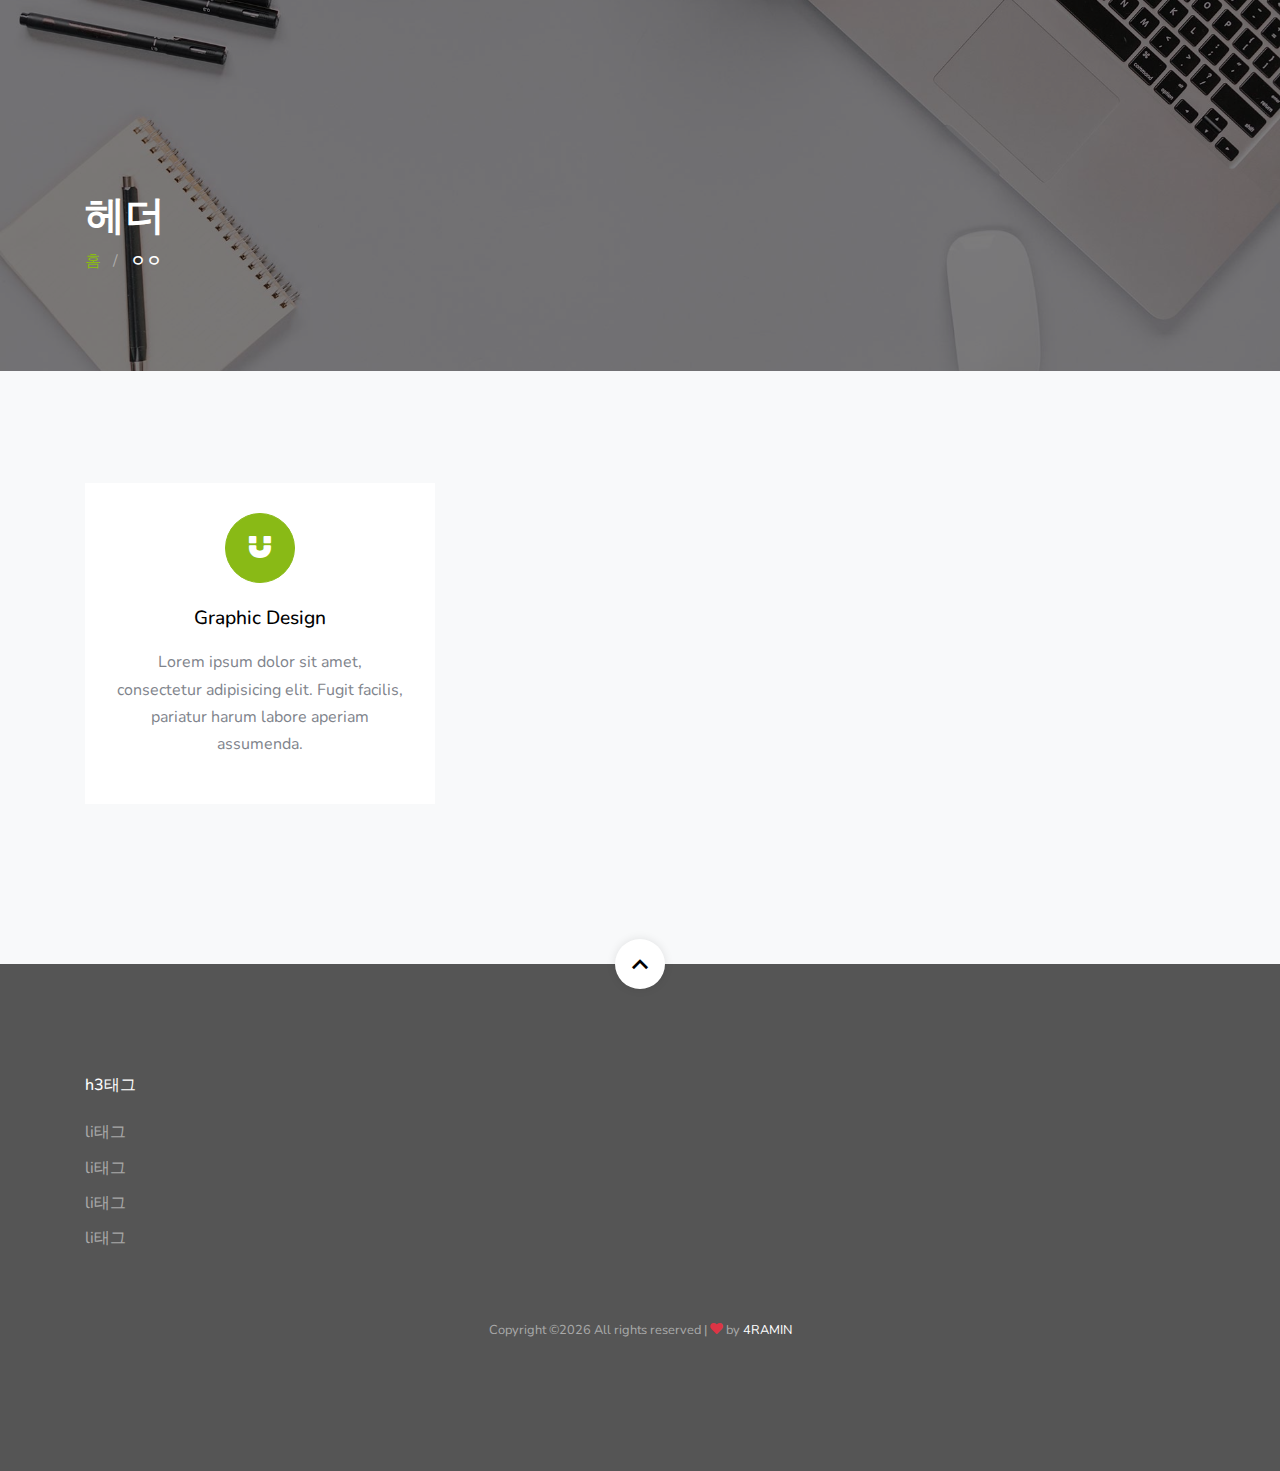
<file: 4ramin/src/main/webapp/tiles.html>
<!doctype html>
<html lang="en">

<head>
    <title>JobBoard &mdash; Website Template by Colorlib</title>
    <meta charset="utf-8">
    <meta name="viewport" content="width=device-width, initial-scale=1, shrink-to-fit=no">


    <link rel="stylesheet" href="css/custom-bs.css">
    <link rel="stylesheet" href="css/jquery.fancybox.min.css">
    <link rel="stylesheet" href="css/bootstrap-select.min.css">
    <link rel="stylesheet" href="fonts/icomoon/style.css">
    <link rel="stylesheet" href="fonts/line-icons/style.css">
    <link rel="stylesheet" href="css/owl.carousel.min.css">
    <link rel="stylesheet" href="css/animate.min.css">
    <link rel="stylesheet" href="css/quill.snow.css">


    <!-- MAIN CSS -->
    <link rel="stylesheet" href="css/style.css">
</head>

<body>
    <!-- START OF HEADER -->
    <section class="section-hero overlay inner-page bg-image" style="background-image: url('images/hero_1.jpg');"
        id="home-section">
        <div class="container">
            <div class="row">
                <div class="col-md-7">
                    <h1 class="text-white font-weight-bold">헤더</h1>
                    <div class="custom-breadcrumbs">
                        <a href="#">홈</a> <span class="mx-2 slash">/</span>
                        <span class="text-white"><strong>ㅇㅇ</strong></span>
                    </div>
                </div>
            </div>
        </div>
    </section>
    <!-- END OF HEADER -->

    <!-- START OF BODY -->
    <section class="site-section services-section bg-light block__62849" id="next-section">
        <div class="container">

            <div class="row">
                <div class="col-6 col-md-6 col-lg-4 mb-4 mb-lg-5">

                    <a href="service-single.html" class="block__16443 text-center d-block">
                        <span class="custom-icon mx-auto"><span class="icon-magnet d-block"></span></span>
                        <h3>Graphic Design</h3>
                        <p>Lorem ipsum dolor sit amet, consectetur adipisicing elit. Fugit facilis, pariatur harum
                            labore aperiam assumenda.</p>
                    </a>

                </div>
            </div>
        </div>

        </div>
    </section>
    <!-- END OF BODY -->

    <!-- START OF FOOTER -->
    <footer class="site-footer">

        <a href="#top" class="smoothscroll scroll-top">
            <span class="icon-keyboard_arrow_up"></span>
        </a>

        <div class="container">
            <div class="row mb-5">

                <!-- 반복 -->
                <div class="col-6 col-md-3 mb-4 mb-md-0">
                    <h3>h3태그</h3>
                    <ul class="list-unstyled">
                        <li><a href="#">li태그</a></li>
                        <li><a href="#">li태그</a></li>
                        <li><a href="#">li태그</a></li>
                        <li><a href="#">li태그</a></li>
                    </ul>
                </div>
            </div>

            <div class="row text-center">
                <div class="col-12">
                    <p class="copyright"><small>
                            <!-- Link back to Colorlib can't be removed. Template is licensed under CC BY 3.0. -->
                            Copyright &copy;<script>
                                document.write(new Date().getFullYear());
                            </script> All rights reserved | <i class="icon-heart text-danger" aria-hidden="true"></i> by
                            <a href="https://colorlib.com" target="_blank">4RAMIN</a>
                            <!-- Link back to Colorlib can't be removed. Template is licensed under CC BY 3.0. --></small>
                    </p>
                </div>
            </div>
        </div>
    </footer>
    <!-- END OF FOOTER -->
</body>

</html>
</file>
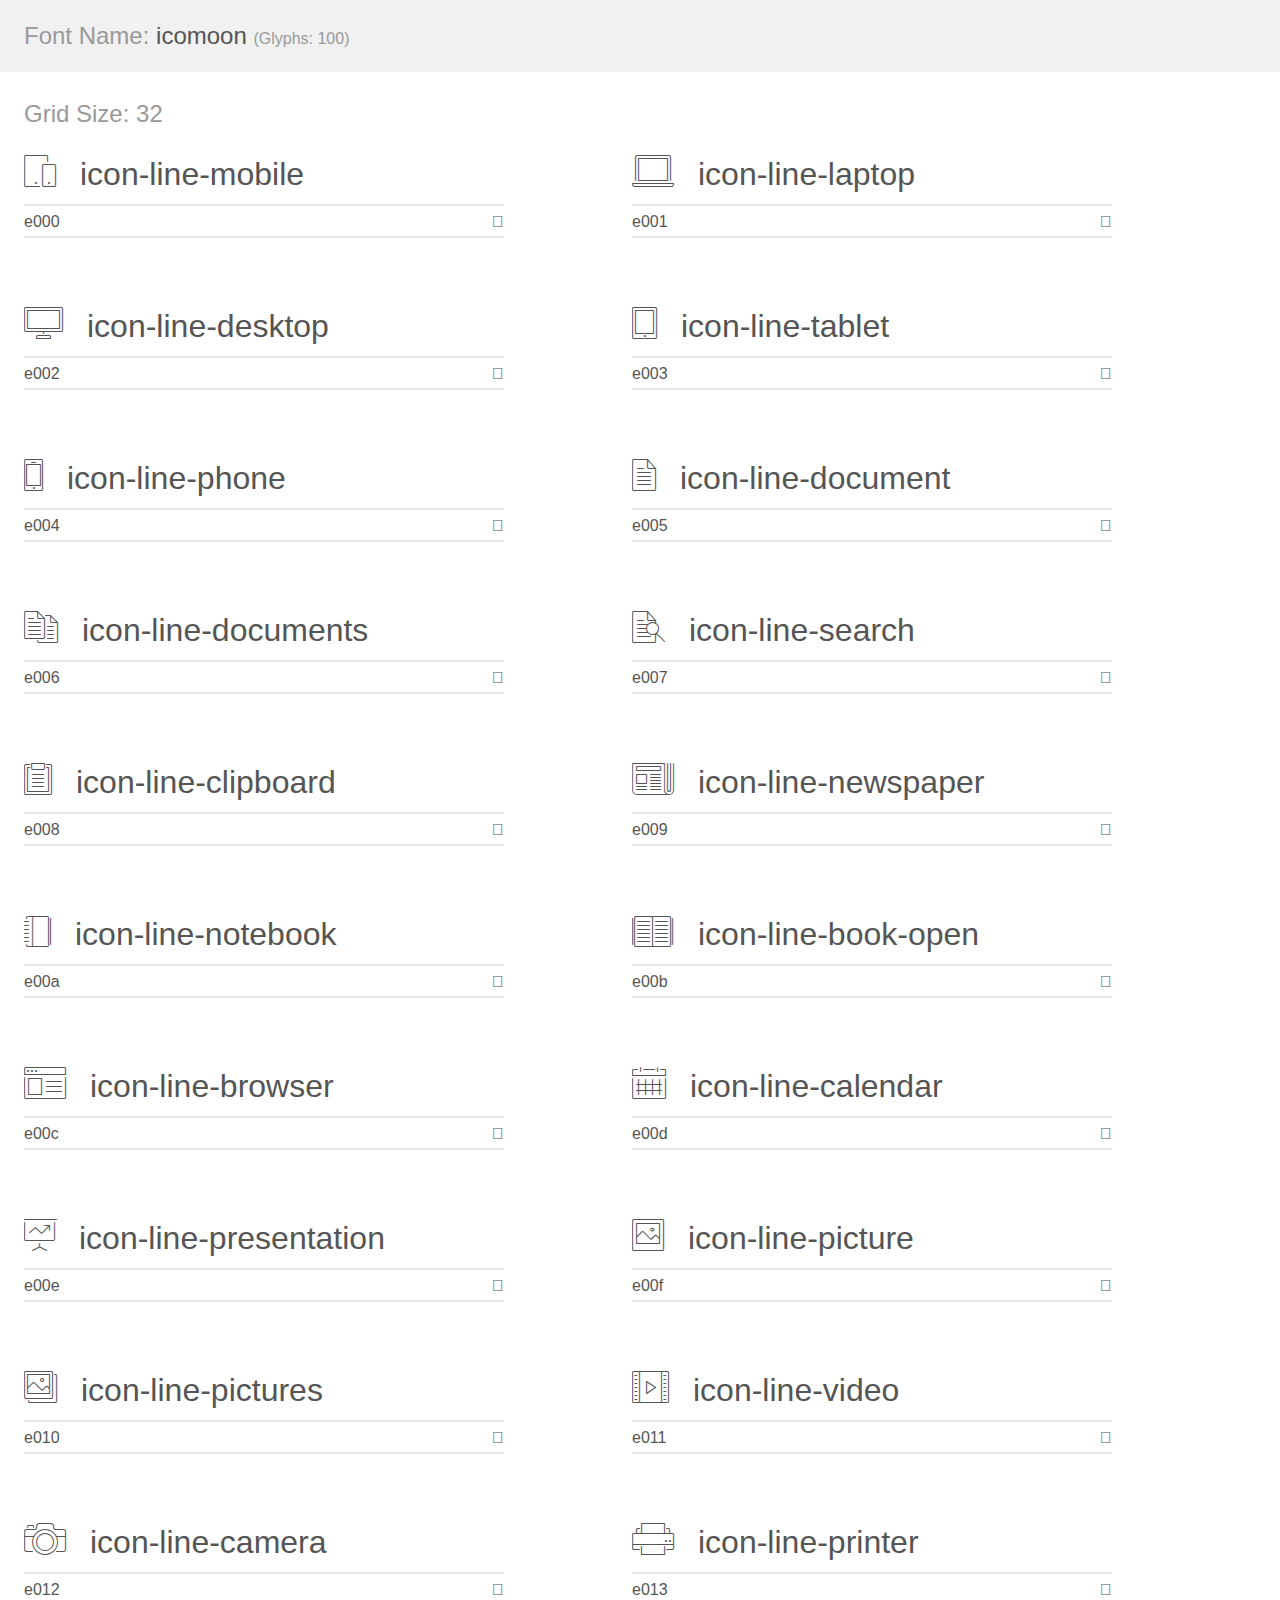
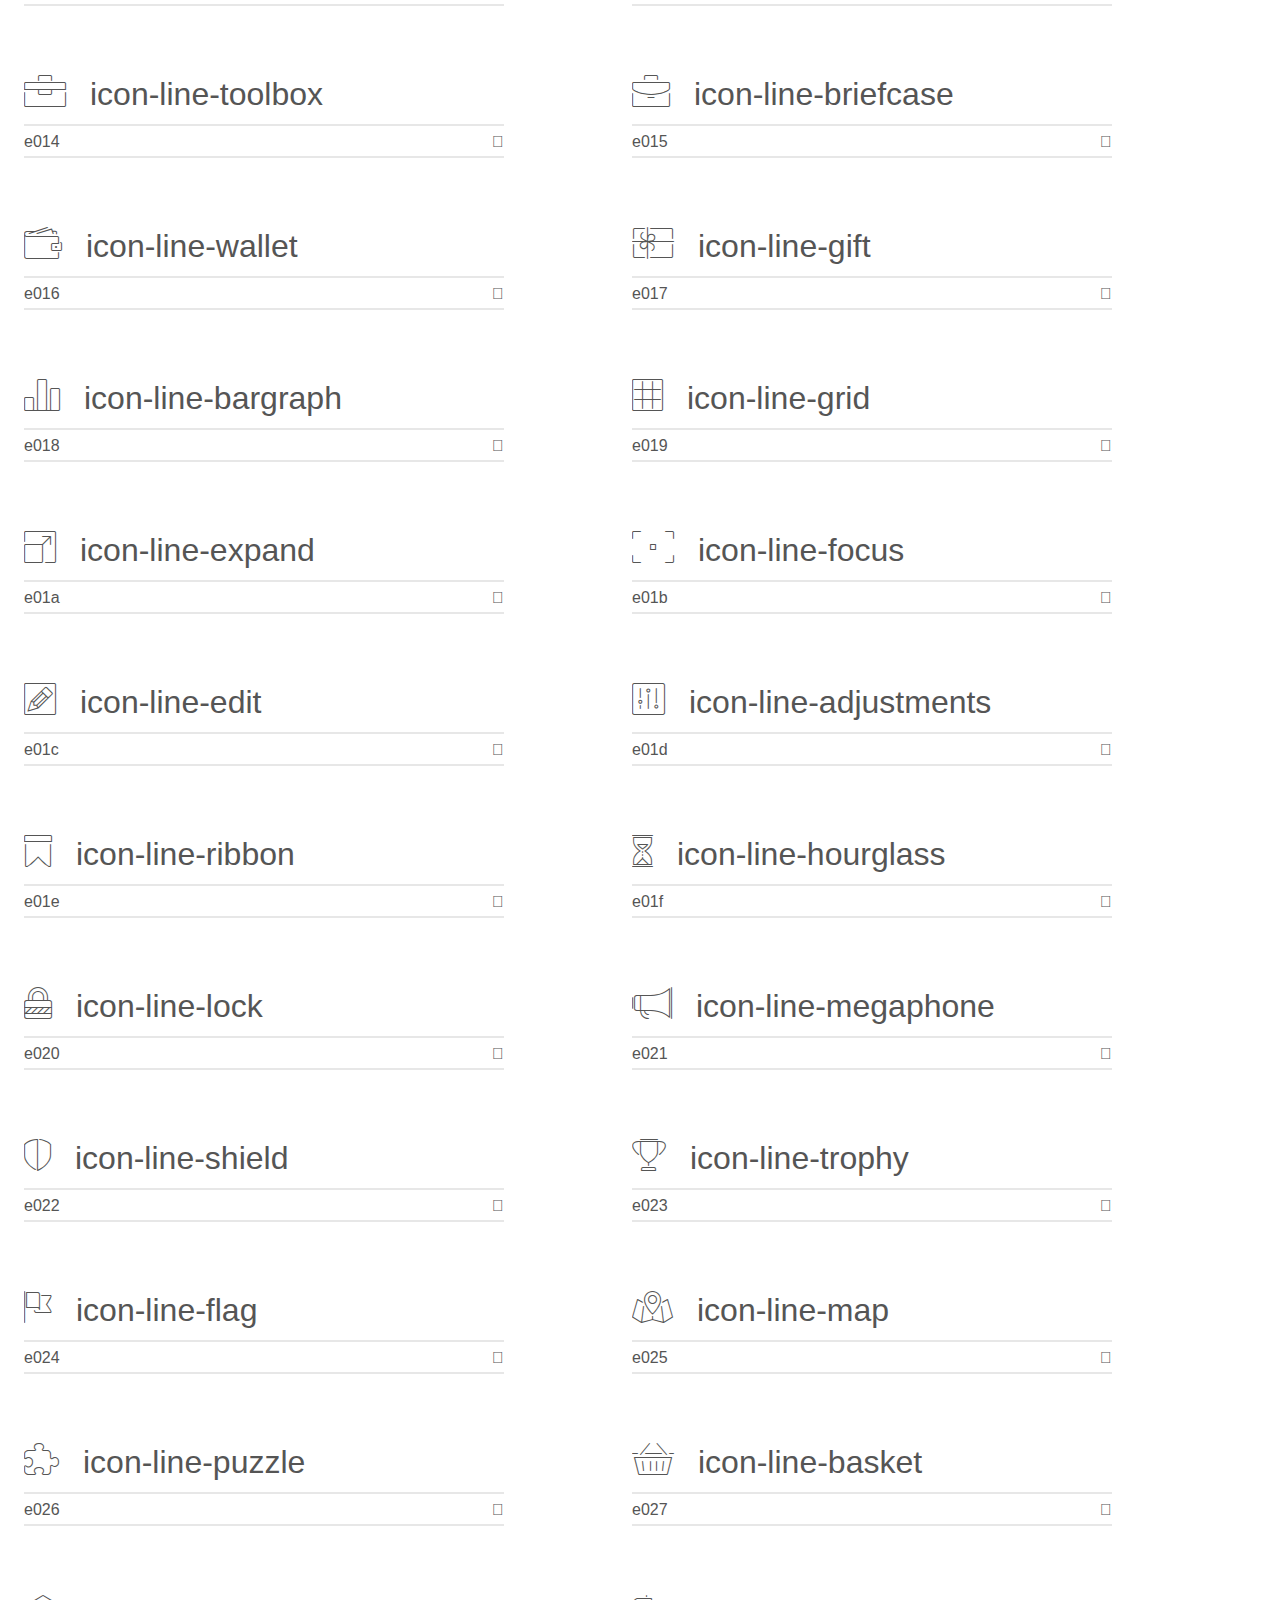
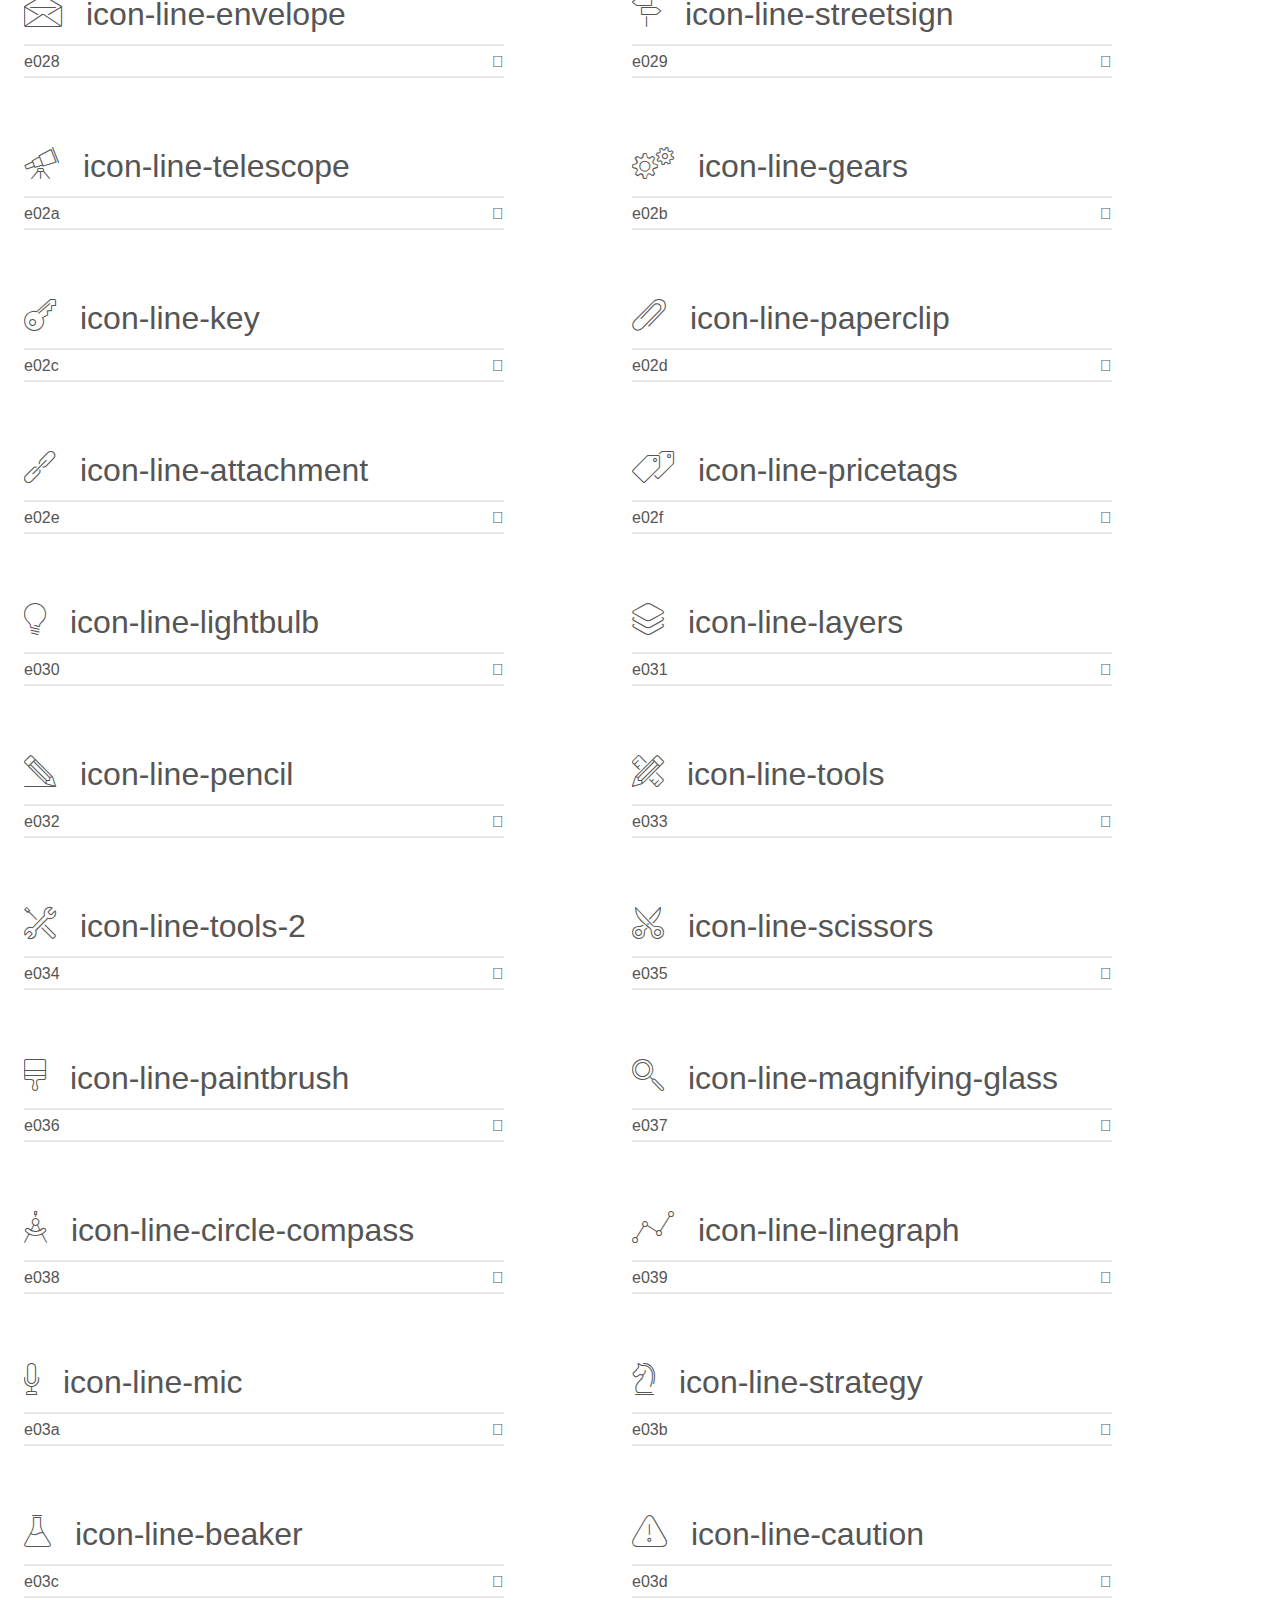
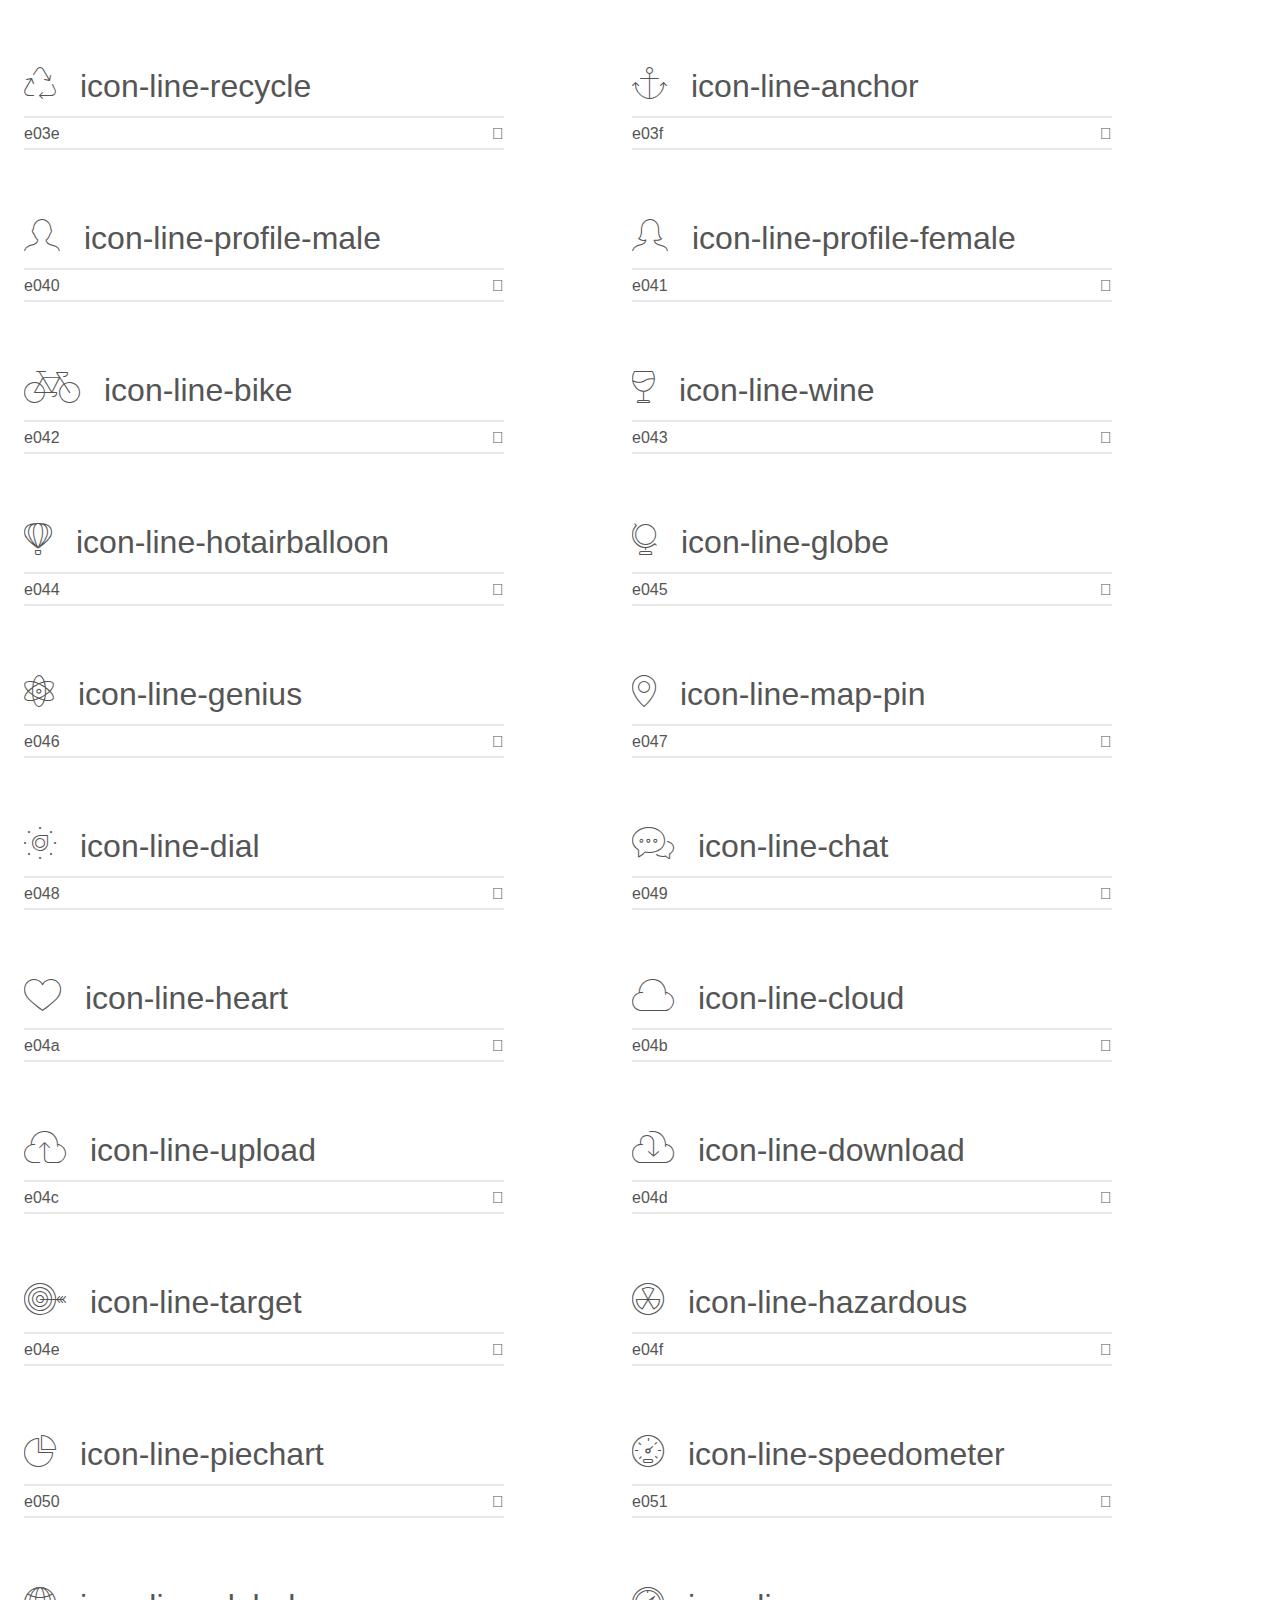
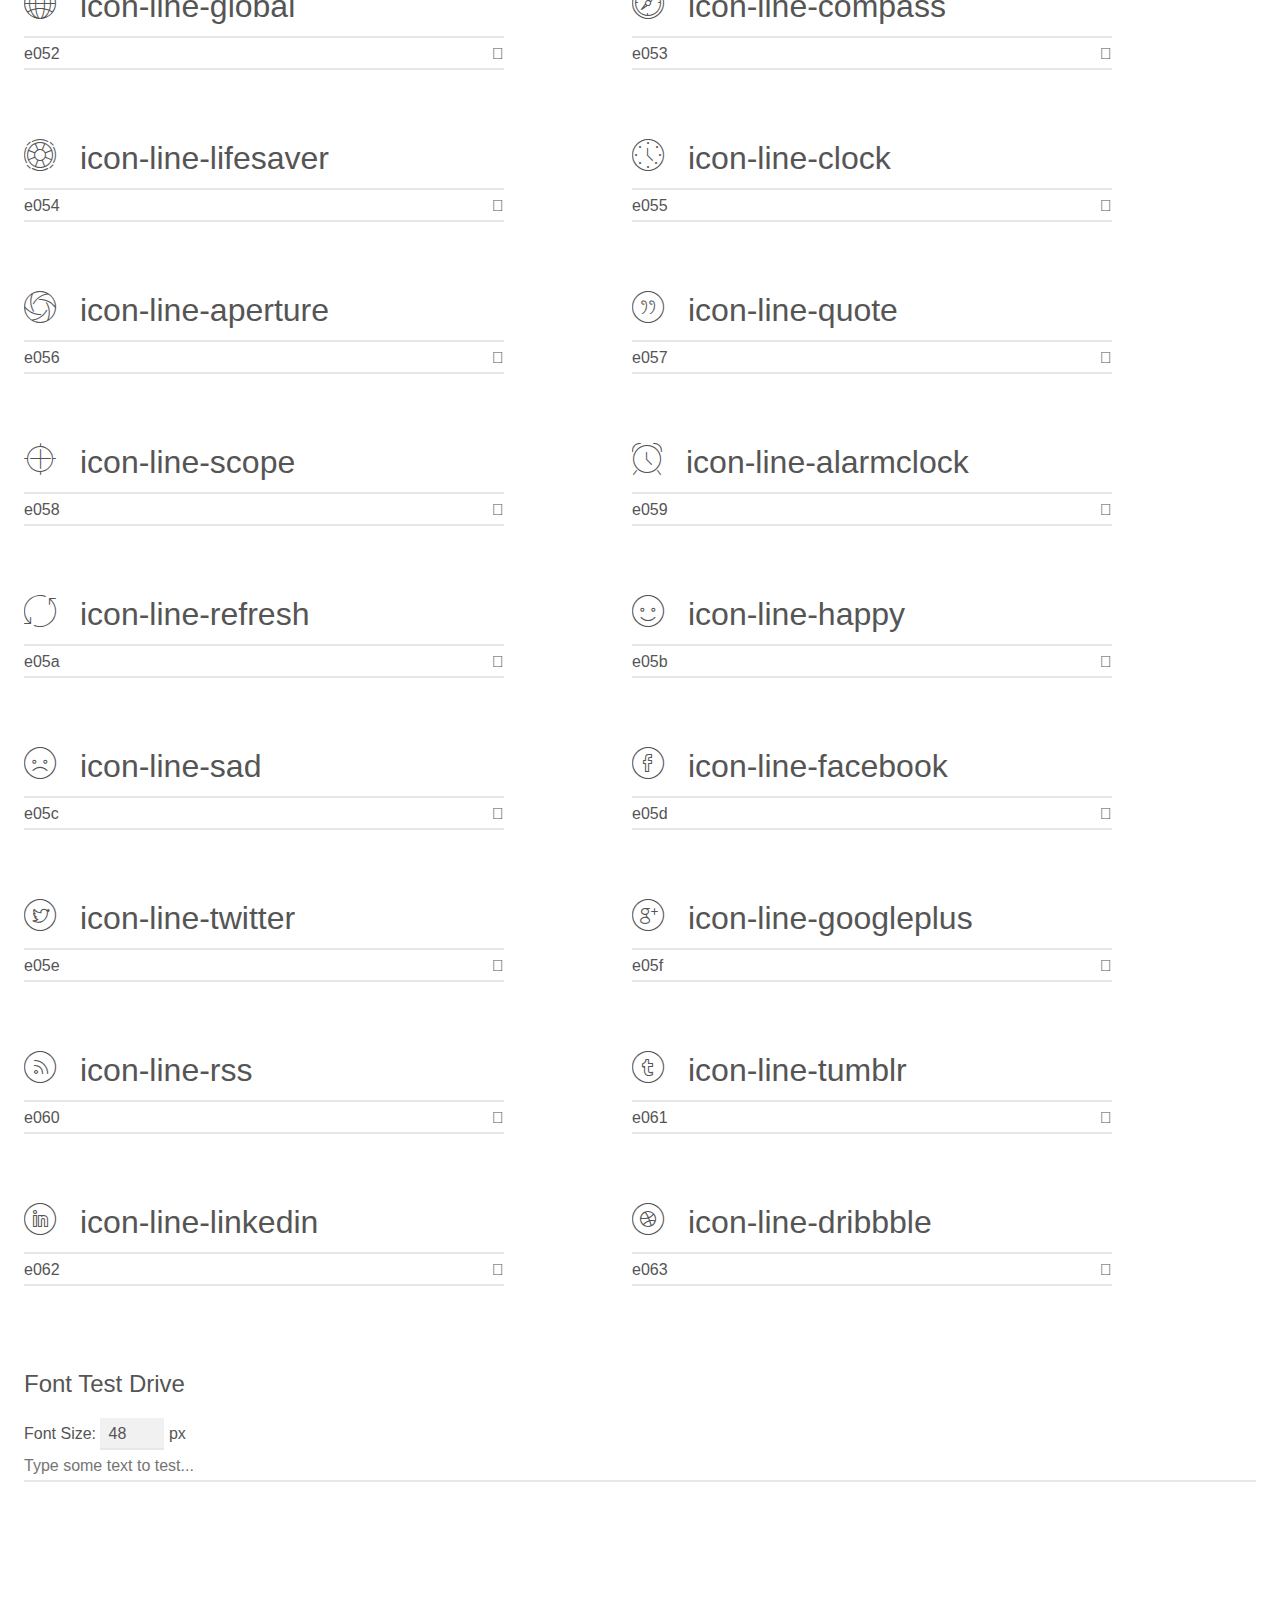
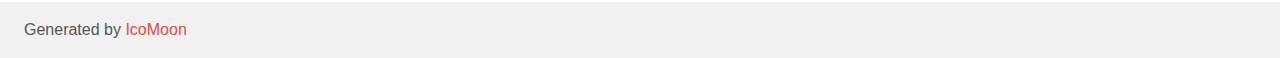
<file: 4ramin/src/main/webapp/fonts/line-icons/demo.html>
<!doctype html>
<html>
<head>
    <meta charset="utf-8">
    <title>IcoMoon Demo</title>
    <meta name="description" content="An Icon Font Generated By IcoMoon.io">
    <meta name="viewport" content="width=device-width, initial-scale=1">
    <link rel="stylesheet" href="demo-files/demo.css">
    <link rel="stylesheet" href="style.css"></head>
<body>
    <div class="bgc1 clearfix">
        <h1 class="mhmm mvm"><span class="fgc1">Font Name:</span> icomoon <small class="fgc1">(Glyphs:&nbsp;100)</small></h1>
    </div>
    <div class="clearfix mhl ptl">
        <h1 class="mvm mtn fgc1">Grid Size: 32</h1>
        <div class="glyph fs1">
            <div class="clearfix bshadow0 pbs">
                <span class="icon-line-mobile">
                
                </span>
                <span class="mls"> icon-line-mobile</span>
            </div>
            <fieldset class="fs0 size1of1 clearfix hidden-false">
                <input type="text" readonly value="e000" class="unit size1of2" />
                <input type="text" maxlength="1" readonly value="&#xe000;" class="unitRight size1of2 talign-right" />
            </fieldset>
            <div class="fs0 bshadow0 clearfix hidden-true">
                <span class="unit pvs fgc1">liga: </span>
                <input type="text" readonly value="" class="liga unitRight" />
            </div>
        </div>
        <div class="glyph fs1">
            <div class="clearfix bshadow0 pbs">
                <span class="icon-line-laptop">
                
                </span>
                <span class="mls"> icon-line-laptop</span>
            </div>
            <fieldset class="fs0 size1of1 clearfix hidden-false">
                <input type="text" readonly value="e001" class="unit size1of2" />
                <input type="text" maxlength="1" readonly value="&#xe001;" class="unitRight size1of2 talign-right" />
            </fieldset>
            <div class="fs0 bshadow0 clearfix hidden-true">
                <span class="unit pvs fgc1">liga: </span>
                <input type="text" readonly value="" class="liga unitRight" />
            </div>
        </div>
        <div class="glyph fs1">
            <div class="clearfix bshadow0 pbs">
                <span class="icon-line-desktop">
                
                </span>
                <span class="mls"> icon-line-desktop</span>
            </div>
            <fieldset class="fs0 size1of1 clearfix hidden-false">
                <input type="text" readonly value="e002" class="unit size1of2" />
                <input type="text" maxlength="1" readonly value="&#xe002;" class="unitRight size1of2 talign-right" />
            </fieldset>
            <div class="fs0 bshadow0 clearfix hidden-true">
                <span class="unit pvs fgc1">liga: </span>
                <input type="text" readonly value="" class="liga unitRight" />
            </div>
        </div>
        <div class="glyph fs1">
            <div class="clearfix bshadow0 pbs">
                <span class="icon-line-tablet">
                
                </span>
                <span class="mls"> icon-line-tablet</span>
            </div>
            <fieldset class="fs0 size1of1 clearfix hidden-false">
                <input type="text" readonly value="e003" class="unit size1of2" />
                <input type="text" maxlength="1" readonly value="&#xe003;" class="unitRight size1of2 talign-right" />
            </fieldset>
            <div class="fs0 bshadow0 clearfix hidden-true">
                <span class="unit pvs fgc1">liga: </span>
                <input type="text" readonly value="" class="liga unitRight" />
            </div>
        </div>
        <div class="glyph fs1">
            <div class="clearfix bshadow0 pbs">
                <span class="icon-line-phone">
                
                </span>
                <span class="mls"> icon-line-phone</span>
            </div>
            <fieldset class="fs0 size1of1 clearfix hidden-false">
                <input type="text" readonly value="e004" class="unit size1of2" />
                <input type="text" maxlength="1" readonly value="&#xe004;" class="unitRight size1of2 talign-right" />
            </fieldset>
            <div class="fs0 bshadow0 clearfix hidden-true">
                <span class="unit pvs fgc1">liga: </span>
                <input type="text" readonly value="" class="liga unitRight" />
            </div>
        </div>
        <div class="glyph fs1">
            <div class="clearfix bshadow0 pbs">
                <span class="icon-line-document">
                
                </span>
                <span class="mls"> icon-line-document</span>
            </div>
            <fieldset class="fs0 size1of1 clearfix hidden-false">
                <input type="text" readonly value="e005" class="unit size1of2" />
                <input type="text" maxlength="1" readonly value="&#xe005;" class="unitRight size1of2 talign-right" />
            </fieldset>
            <div class="fs0 bshadow0 clearfix hidden-true">
                <span class="unit pvs fgc1">liga: </span>
                <input type="text" readonly value="" class="liga unitRight" />
            </div>
        </div>
        <div class="glyph fs1">
            <div class="clearfix bshadow0 pbs">
                <span class="icon-line-documents">
                
                </span>
                <span class="mls"> icon-line-documents</span>
            </div>
            <fieldset class="fs0 size1of1 clearfix hidden-false">
                <input type="text" readonly value="e006" class="unit size1of2" />
                <input type="text" maxlength="1" readonly value="&#xe006;" class="unitRight size1of2 talign-right" />
            </fieldset>
            <div class="fs0 bshadow0 clearfix hidden-true">
                <span class="unit pvs fgc1">liga: </span>
                <input type="text" readonly value="" class="liga unitRight" />
            </div>
        </div>
        <div class="glyph fs1">
            <div class="clearfix bshadow0 pbs">
                <span class="icon-line-search">
                
                </span>
                <span class="mls"> icon-line-search</span>
            </div>
            <fieldset class="fs0 size1of1 clearfix hidden-false">
                <input type="text" readonly value="e007" class="unit size1of2" />
                <input type="text" maxlength="1" readonly value="&#xe007;" class="unitRight size1of2 talign-right" />
            </fieldset>
            <div class="fs0 bshadow0 clearfix hidden-true">
                <span class="unit pvs fgc1">liga: </span>
                <input type="text" readonly value="" class="liga unitRight" />
            </div>
        </div>
        <div class="glyph fs1">
            <div class="clearfix bshadow0 pbs">
                <span class="icon-line-clipboard">
                
                </span>
                <span class="mls"> icon-line-clipboard</span>
            </div>
            <fieldset class="fs0 size1of1 clearfix hidden-false">
                <input type="text" readonly value="e008" class="unit size1of2" />
                <input type="text" maxlength="1" readonly value="&#xe008;" class="unitRight size1of2 talign-right" />
            </fieldset>
            <div class="fs0 bshadow0 clearfix hidden-true">
                <span class="unit pvs fgc1">liga: </span>
                <input type="text" readonly value="" class="liga unitRight" />
            </div>
        </div>
        <div class="glyph fs1">
            <div class="clearfix bshadow0 pbs">
                <span class="icon-line-newspaper">
                
                </span>
                <span class="mls"> icon-line-newspaper</span>
            </div>
            <fieldset class="fs0 size1of1 clearfix hidden-false">
                <input type="text" readonly value="e009" class="unit size1of2" />
                <input type="text" maxlength="1" readonly value="&#xe009;" class="unitRight size1of2 talign-right" />
            </fieldset>
            <div class="fs0 bshadow0 clearfix hidden-true">
                <span class="unit pvs fgc1">liga: </span>
                <input type="text" readonly value="" class="liga unitRight" />
            </div>
        </div>
        <div class="glyph fs1">
            <div class="clearfix bshadow0 pbs">
                <span class="icon-line-notebook">
                
                </span>
                <span class="mls"> icon-line-notebook</span>
            </div>
            <fieldset class="fs0 size1of1 clearfix hidden-false">
                <input type="text" readonly value="e00a" class="unit size1of2" />
                <input type="text" maxlength="1" readonly value="&#xe00a;" class="unitRight size1of2 talign-right" />
            </fieldset>
            <div class="fs0 bshadow0 clearfix hidden-true">
                <span class="unit pvs fgc1">liga: </span>
                <input type="text" readonly value="" class="liga unitRight" />
            </div>
        </div>
        <div class="glyph fs1">
            <div class="clearfix bshadow0 pbs">
                <span class="icon-line-book-open">
                
                </span>
                <span class="mls"> icon-line-book-open</span>
            </div>
            <fieldset class="fs0 size1of1 clearfix hidden-false">
                <input type="text" readonly value="e00b" class="unit size1of2" />
                <input type="text" maxlength="1" readonly value="&#xe00b;" class="unitRight size1of2 talign-right" />
            </fieldset>
            <div class="fs0 bshadow0 clearfix hidden-true">
                <span class="unit pvs fgc1">liga: </span>
                <input type="text" readonly value="" class="liga unitRight" />
            </div>
        </div>
        <div class="glyph fs1">
            <div class="clearfix bshadow0 pbs">
                <span class="icon-line-browser">
                
                </span>
                <span class="mls"> icon-line-browser</span>
            </div>
            <fieldset class="fs0 size1of1 clearfix hidden-false">
                <input type="text" readonly value="e00c" class="unit size1of2" />
                <input type="text" maxlength="1" readonly value="&#xe00c;" class="unitRight size1of2 talign-right" />
            </fieldset>
            <div class="fs0 bshadow0 clearfix hidden-true">
                <span class="unit pvs fgc1">liga: </span>
                <input type="text" readonly value="" class="liga unitRight" />
            </div>
        </div>
        <div class="glyph fs1">
            <div class="clearfix bshadow0 pbs">
                <span class="icon-line-calendar">
                
                </span>
                <span class="mls"> icon-line-calendar</span>
            </div>
            <fieldset class="fs0 size1of1 clearfix hidden-false">
                <input type="text" readonly value="e00d" class="unit size1of2" />
                <input type="text" maxlength="1" readonly value="&#xe00d;" class="unitRight size1of2 talign-right" />
            </fieldset>
            <div class="fs0 bshadow0 clearfix hidden-true">
                <span class="unit pvs fgc1">liga: </span>
                <input type="text" readonly value="" class="liga unitRight" />
            </div>
        </div>
        <div class="glyph fs1">
            <div class="clearfix bshadow0 pbs">
                <span class="icon-line-presentation">
                
                </span>
                <span class="mls"> icon-line-presentation</span>
            </div>
            <fieldset class="fs0 size1of1 clearfix hidden-false">
                <input type="text" readonly value="e00e" class="unit size1of2" />
                <input type="text" maxlength="1" readonly value="&#xe00e;" class="unitRight size1of2 talign-right" />
            </fieldset>
            <div class="fs0 bshadow0 clearfix hidden-true">
                <span class="unit pvs fgc1">liga: </span>
                <input type="text" readonly value="" class="liga unitRight" />
            </div>
        </div>
        <div class="glyph fs1">
            <div class="clearfix bshadow0 pbs">
                <span class="icon-line-picture">
                
                </span>
                <span class="mls"> icon-line-picture</span>
            </div>
            <fieldset class="fs0 size1of1 clearfix hidden-false">
                <input type="text" readonly value="e00f" class="unit size1of2" />
                <input type="text" maxlength="1" readonly value="&#xe00f;" class="unitRight size1of2 talign-right" />
            </fieldset>
            <div class="fs0 bshadow0 clearfix hidden-true">
                <span class="unit pvs fgc1">liga: </span>
                <input type="text" readonly value="" class="liga unitRight" />
            </div>
        </div>
        <div class="glyph fs1">
            <div class="clearfix bshadow0 pbs">
                <span class="icon-line-pictures">
                
                </span>
                <span class="mls"> icon-line-pictures</span>
            </div>
            <fieldset class="fs0 size1of1 clearfix hidden-false">
                <input type="text" readonly value="e010" class="unit size1of2" />
                <input type="text" maxlength="1" readonly value="&#xe010;" class="unitRight size1of2 talign-right" />
            </fieldset>
            <div class="fs0 bshadow0 clearfix hidden-true">
                <span class="unit pvs fgc1">liga: </span>
                <input type="text" readonly value="" class="liga unitRight" />
            </div>
        </div>
        <div class="glyph fs1">
            <div class="clearfix bshadow0 pbs">
                <span class="icon-line-video">
                
                </span>
                <span class="mls"> icon-line-video</span>
            </div>
            <fieldset class="fs0 size1of1 clearfix hidden-false">
                <input type="text" readonly value="e011" class="unit size1of2" />
                <input type="text" maxlength="1" readonly value="&#xe011;" class="unitRight size1of2 talign-right" />
            </fieldset>
            <div class="fs0 bshadow0 clearfix hidden-true">
                <span class="unit pvs fgc1">liga: </span>
                <input type="text" readonly value="" class="liga unitRight" />
            </div>
        </div>
        <div class="glyph fs1">
            <div class="clearfix bshadow0 pbs">
                <span class="icon-line-camera">
                
                </span>
                <span class="mls"> icon-line-camera</span>
            </div>
            <fieldset class="fs0 size1of1 clearfix hidden-false">
                <input type="text" readonly value="e012" class="unit size1of2" />
                <input type="text" maxlength="1" readonly value="&#xe012;" class="unitRight size1of2 talign-right" />
            </fieldset>
            <div class="fs0 bshadow0 clearfix hidden-true">
                <span class="unit pvs fgc1">liga: </span>
                <input type="text" readonly value="" class="liga unitRight" />
            </div>
        </div>
        <div class="glyph fs1">
            <div class="clearfix bshadow0 pbs">
                <span class="icon-line-printer">
                
                </span>
                <span class="mls"> icon-line-printer</span>
            </div>
            <fieldset class="fs0 size1of1 clearfix hidden-false">
                <input type="text" readonly value="e013" class="unit size1of2" />
                <input type="text" maxlength="1" readonly value="&#xe013;" class="unitRight size1of2 talign-right" />
            </fieldset>
            <div class="fs0 bshadow0 clearfix hidden-true">
                <span class="unit pvs fgc1">liga: </span>
                <input type="text" readonly value="" class="liga unitRight" />
            </div>
        </div>
        <div class="glyph fs1">
            <div class="clearfix bshadow0 pbs">
                <span class="icon-line-toolbox">
                
                </span>
                <span class="mls"> icon-line-toolbox</span>
            </div>
            <fieldset class="fs0 size1of1 clearfix hidden-false">
                <input type="text" readonly value="e014" class="unit size1of2" />
                <input type="text" maxlength="1" readonly value="&#xe014;" class="unitRight size1of2 talign-right" />
            </fieldset>
            <div class="fs0 bshadow0 clearfix hidden-true">
                <span class="unit pvs fgc1">liga: </span>
                <input type="text" readonly value="" class="liga unitRight" />
            </div>
        </div>
        <div class="glyph fs1">
            <div class="clearfix bshadow0 pbs">
                <span class="icon-line-briefcase">
                
                </span>
                <span class="mls"> icon-line-briefcase</span>
            </div>
            <fieldset class="fs0 size1of1 clearfix hidden-false">
                <input type="text" readonly value="e015" class="unit size1of2" />
                <input type="text" maxlength="1" readonly value="&#xe015;" class="unitRight size1of2 talign-right" />
            </fieldset>
            <div class="fs0 bshadow0 clearfix hidden-true">
                <span class="unit pvs fgc1">liga: </span>
                <input type="text" readonly value="" class="liga unitRight" />
            </div>
        </div>
        <div class="glyph fs1">
            <div class="clearfix bshadow0 pbs">
                <span class="icon-line-wallet">
                
                </span>
                <span class="mls"> icon-line-wallet</span>
            </div>
            <fieldset class="fs0 size1of1 clearfix hidden-false">
                <input type="text" readonly value="e016" class="unit size1of2" />
                <input type="text" maxlength="1" readonly value="&#xe016;" class="unitRight size1of2 talign-right" />
            </fieldset>
            <div class="fs0 bshadow0 clearfix hidden-true">
                <span class="unit pvs fgc1">liga: </span>
                <input type="text" readonly value="" class="liga unitRight" />
            </div>
        </div>
        <div class="glyph fs1">
            <div class="clearfix bshadow0 pbs">
                <span class="icon-line-gift">
                
                </span>
                <span class="mls"> icon-line-gift</span>
            </div>
            <fieldset class="fs0 size1of1 clearfix hidden-false">
                <input type="text" readonly value="e017" class="unit size1of2" />
                <input type="text" maxlength="1" readonly value="&#xe017;" class="unitRight size1of2 talign-right" />
            </fieldset>
            <div class="fs0 bshadow0 clearfix hidden-true">
                <span class="unit pvs fgc1">liga: </span>
                <input type="text" readonly value="" class="liga unitRight" />
            </div>
        </div>
        <div class="glyph fs1">
            <div class="clearfix bshadow0 pbs">
                <span class="icon-line-bargraph">
                
                </span>
                <span class="mls"> icon-line-bargraph</span>
            </div>
            <fieldset class="fs0 size1of1 clearfix hidden-false">
                <input type="text" readonly value="e018" class="unit size1of2" />
                <input type="text" maxlength="1" readonly value="&#xe018;" class="unitRight size1of2 talign-right" />
            </fieldset>
            <div class="fs0 bshadow0 clearfix hidden-true">
                <span class="unit pvs fgc1">liga: </span>
                <input type="text" readonly value="" class="liga unitRight" />
            </div>
        </div>
        <div class="glyph fs1">
            <div class="clearfix bshadow0 pbs">
                <span class="icon-line-grid">
                
                </span>
                <span class="mls"> icon-line-grid</span>
            </div>
            <fieldset class="fs0 size1of1 clearfix hidden-false">
                <input type="text" readonly value="e019" class="unit size1of2" />
                <input type="text" maxlength="1" readonly value="&#xe019;" class="unitRight size1of2 talign-right" />
            </fieldset>
            <div class="fs0 bshadow0 clearfix hidden-true">
                <span class="unit pvs fgc1">liga: </span>
                <input type="text" readonly value="" class="liga unitRight" />
            </div>
        </div>
        <div class="glyph fs1">
            <div class="clearfix bshadow0 pbs">
                <span class="icon-line-expand">
                
                </span>
                <span class="mls"> icon-line-expand</span>
            </div>
            <fieldset class="fs0 size1of1 clearfix hidden-false">
                <input type="text" readonly value="e01a" class="unit size1of2" />
                <input type="text" maxlength="1" readonly value="&#xe01a;" class="unitRight size1of2 talign-right" />
            </fieldset>
            <div class="fs0 bshadow0 clearfix hidden-true">
                <span class="unit pvs fgc1">liga: </span>
                <input type="text" readonly value="" class="liga unitRight" />
            </div>
        </div>
        <div class="glyph fs1">
            <div class="clearfix bshadow0 pbs">
                <span class="icon-line-focus">
                
                </span>
                <span class="mls"> icon-line-focus</span>
            </div>
            <fieldset class="fs0 size1of1 clearfix hidden-false">
                <input type="text" readonly value="e01b" class="unit size1of2" />
                <input type="text" maxlength="1" readonly value="&#xe01b;" class="unitRight size1of2 talign-right" />
            </fieldset>
            <div class="fs0 bshadow0 clearfix hidden-true">
                <span class="unit pvs fgc1">liga: </span>
                <input type="text" readonly value="" class="liga unitRight" />
            </div>
        </div>
        <div class="glyph fs1">
            <div class="clearfix bshadow0 pbs">
                <span class="icon-line-edit">
                
                </span>
                <span class="mls"> icon-line-edit</span>
            </div>
            <fieldset class="fs0 size1of1 clearfix hidden-false">
                <input type="text" readonly value="e01c" class="unit size1of2" />
                <input type="text" maxlength="1" readonly value="&#xe01c;" class="unitRight size1of2 talign-right" />
            </fieldset>
            <div class="fs0 bshadow0 clearfix hidden-true">
                <span class="unit pvs fgc1">liga: </span>
                <input type="text" readonly value="" class="liga unitRight" />
            </div>
        </div>
        <div class="glyph fs1">
            <div class="clearfix bshadow0 pbs">
                <span class="icon-line-adjustments">
                
                </span>
                <span class="mls"> icon-line-adjustments</span>
            </div>
            <fieldset class="fs0 size1of1 clearfix hidden-false">
                <input type="text" readonly value="e01d" class="unit size1of2" />
                <input type="text" maxlength="1" readonly value="&#xe01d;" class="unitRight size1of2 talign-right" />
            </fieldset>
            <div class="fs0 bshadow0 clearfix hidden-true">
                <span class="unit pvs fgc1">liga: </span>
                <input type="text" readonly value="" class="liga unitRight" />
            </div>
        </div>
        <div class="glyph fs1">
            <div class="clearfix bshadow0 pbs">
                <span class="icon-line-ribbon">
                
                </span>
                <span class="mls"> icon-line-ribbon</span>
            </div>
            <fieldset class="fs0 size1of1 clearfix hidden-false">
                <input type="text" readonly value="e01e" class="unit size1of2" />
                <input type="text" maxlength="1" readonly value="&#xe01e;" class="unitRight size1of2 talign-right" />
            </fieldset>
            <div class="fs0 bshadow0 clearfix hidden-true">
                <span class="unit pvs fgc1">liga: </span>
                <input type="text" readonly value="" class="liga unitRight" />
            </div>
        </div>
        <div class="glyph fs1">
            <div class="clearfix bshadow0 pbs">
                <span class="icon-line-hourglass">
                
                </span>
                <span class="mls"> icon-line-hourglass</span>
            </div>
            <fieldset class="fs0 size1of1 clearfix hidden-false">
                <input type="text" readonly value="e01f" class="unit size1of2" />
                <input type="text" maxlength="1" readonly value="&#xe01f;" class="unitRight size1of2 talign-right" />
            </fieldset>
            <div class="fs0 bshadow0 clearfix hidden-true">
                <span class="unit pvs fgc1">liga: </span>
                <input type="text" readonly value="" class="liga unitRight" />
            </div>
        </div>
        <div class="glyph fs1">
            <div class="clearfix bshadow0 pbs">
                <span class="icon-line-lock">
                
                </span>
                <span class="mls"> icon-line-lock</span>
            </div>
            <fieldset class="fs0 size1of1 clearfix hidden-false">
                <input type="text" readonly value="e020" class="unit size1of2" />
                <input type="text" maxlength="1" readonly value="&#xe020;" class="unitRight size1of2 talign-right" />
            </fieldset>
            <div class="fs0 bshadow0 clearfix hidden-true">
                <span class="unit pvs fgc1">liga: </span>
                <input type="text" readonly value="" class="liga unitRight" />
            </div>
        </div>
        <div class="glyph fs1">
            <div class="clearfix bshadow0 pbs">
                <span class="icon-line-megaphone">
                
                </span>
                <span class="mls"> icon-line-megaphone</span>
            </div>
            <fieldset class="fs0 size1of1 clearfix hidden-false">
                <input type="text" readonly value="e021" class="unit size1of2" />
                <input type="text" maxlength="1" readonly value="&#xe021;" class="unitRight size1of2 talign-right" />
            </fieldset>
            <div class="fs0 bshadow0 clearfix hidden-true">
                <span class="unit pvs fgc1">liga: </span>
                <input type="text" readonly value="" class="liga unitRight" />
            </div>
        </div>
        <div class="glyph fs1">
            <div class="clearfix bshadow0 pbs">
                <span class="icon-line-shield">
                
                </span>
                <span class="mls"> icon-line-shield</span>
            </div>
            <fieldset class="fs0 size1of1 clearfix hidden-false">
                <input type="text" readonly value="e022" class="unit size1of2" />
                <input type="text" maxlength="1" readonly value="&#xe022;" class="unitRight size1of2 talign-right" />
            </fieldset>
            <div class="fs0 bshadow0 clearfix hidden-true">
                <span class="unit pvs fgc1">liga: </span>
                <input type="text" readonly value="" class="liga unitRight" />
            </div>
        </div>
        <div class="glyph fs1">
            <div class="clearfix bshadow0 pbs">
                <span class="icon-line-trophy">
                
                </span>
                <span class="mls"> icon-line-trophy</span>
            </div>
            <fieldset class="fs0 size1of1 clearfix hidden-false">
                <input type="text" readonly value="e023" class="unit size1of2" />
                <input type="text" maxlength="1" readonly value="&#xe023;" class="unitRight size1of2 talign-right" />
            </fieldset>
            <div class="fs0 bshadow0 clearfix hidden-true">
                <span class="unit pvs fgc1">liga: </span>
                <input type="text" readonly value="" class="liga unitRight" />
            </div>
        </div>
        <div class="glyph fs1">
            <div class="clearfix bshadow0 pbs">
                <span class="icon-line-flag">
                
                </span>
                <span class="mls"> icon-line-flag</span>
            </div>
            <fieldset class="fs0 size1of1 clearfix hidden-false">
                <input type="text" readonly value="e024" class="unit size1of2" />
                <input type="text" maxlength="1" readonly value="&#xe024;" class="unitRight size1of2 talign-right" />
            </fieldset>
            <div class="fs0 bshadow0 clearfix hidden-true">
                <span class="unit pvs fgc1">liga: </span>
                <input type="text" readonly value="" class="liga unitRight" />
            </div>
        </div>
        <div class="glyph fs1">
            <div class="clearfix bshadow0 pbs">
                <span class="icon-line-map">
                
                </span>
                <span class="mls"> icon-line-map</span>
            </div>
            <fieldset class="fs0 size1of1 clearfix hidden-false">
                <input type="text" readonly value="e025" class="unit size1of2" />
                <input type="text" maxlength="1" readonly value="&#xe025;" class="unitRight size1of2 talign-right" />
            </fieldset>
            <div class="fs0 bshadow0 clearfix hidden-true">
                <span class="unit pvs fgc1">liga: </span>
                <input type="text" readonly value="" class="liga unitRight" />
            </div>
        </div>
        <div class="glyph fs1">
            <div class="clearfix bshadow0 pbs">
                <span class="icon-line-puzzle">
                
                </span>
                <span class="mls"> icon-line-puzzle</span>
            </div>
            <fieldset class="fs0 size1of1 clearfix hidden-false">
                <input type="text" readonly value="e026" class="unit size1of2" />
                <input type="text" maxlength="1" readonly value="&#xe026;" class="unitRight size1of2 talign-right" />
            </fieldset>
            <div class="fs0 bshadow0 clearfix hidden-true">
                <span class="unit pvs fgc1">liga: </span>
                <input type="text" readonly value="" class="liga unitRight" />
            </div>
        </div>
        <div class="glyph fs1">
            <div class="clearfix bshadow0 pbs">
                <span class="icon-line-basket">
                
                </span>
                <span class="mls"> icon-line-basket</span>
            </div>
            <fieldset class="fs0 size1of1 clearfix hidden-false">
                <input type="text" readonly value="e027" class="unit size1of2" />
                <input type="text" maxlength="1" readonly value="&#xe027;" class="unitRight size1of2 talign-right" />
            </fieldset>
            <div class="fs0 bshadow0 clearfix hidden-true">
                <span class="unit pvs fgc1">liga: </span>
                <input type="text" readonly value="" class="liga unitRight" />
            </div>
        </div>
        <div class="glyph fs1">
            <div class="clearfix bshadow0 pbs">
                <span class="icon-line-envelope">
                
                </span>
                <span class="mls"> icon-line-envelope</span>
            </div>
            <fieldset class="fs0 size1of1 clearfix hidden-false">
                <input type="text" readonly value="e028" class="unit size1of2" />
                <input type="text" maxlength="1" readonly value="&#xe028;" class="unitRight size1of2 talign-right" />
            </fieldset>
            <div class="fs0 bshadow0 clearfix hidden-true">
                <span class="unit pvs fgc1">liga: </span>
                <input type="text" readonly value="" class="liga unitRight" />
            </div>
        </div>
        <div class="glyph fs1">
            <div class="clearfix bshadow0 pbs">
                <span class="icon-line-streetsign">
                
                </span>
                <span class="mls"> icon-line-streetsign</span>
            </div>
            <fieldset class="fs0 size1of1 clearfix hidden-false">
                <input type="text" readonly value="e029" class="unit size1of2" />
                <input type="text" maxlength="1" readonly value="&#xe029;" class="unitRight size1of2 talign-right" />
            </fieldset>
            <div class="fs0 bshadow0 clearfix hidden-true">
                <span class="unit pvs fgc1">liga: </span>
                <input type="text" readonly value="" class="liga unitRight" />
            </div>
        </div>
        <div class="glyph fs1">
            <div class="clearfix bshadow0 pbs">
                <span class="icon-line-telescope">
                
                </span>
                <span class="mls"> icon-line-telescope</span>
            </div>
            <fieldset class="fs0 size1of1 clearfix hidden-false">
                <input type="text" readonly value="e02a" class="unit size1of2" />
                <input type="text" maxlength="1" readonly value="&#xe02a;" class="unitRight size1of2 talign-right" />
            </fieldset>
            <div class="fs0 bshadow0 clearfix hidden-true">
                <span class="unit pvs fgc1">liga: </span>
                <input type="text" readonly value="" class="liga unitRight" />
            </div>
        </div>
        <div class="glyph fs1">
            <div class="clearfix bshadow0 pbs">
                <span class="icon-line-gears">
                
                </span>
                <span class="mls"> icon-line-gears</span>
            </div>
            <fieldset class="fs0 size1of1 clearfix hidden-false">
                <input type="text" readonly value="e02b" class="unit size1of2" />
                <input type="text" maxlength="1" readonly value="&#xe02b;" class="unitRight size1of2 talign-right" />
            </fieldset>
            <div class="fs0 bshadow0 clearfix hidden-true">
                <span class="unit pvs fgc1">liga: </span>
                <input type="text" readonly value="" class="liga unitRight" />
            </div>
        </div>
        <div class="glyph fs1">
            <div class="clearfix bshadow0 pbs">
                <span class="icon-line-key">
                
                </span>
                <span class="mls"> icon-line-key</span>
            </div>
            <fieldset class="fs0 size1of1 clearfix hidden-false">
                <input type="text" readonly value="e02c" class="unit size1of2" />
                <input type="text" maxlength="1" readonly value="&#xe02c;" class="unitRight size1of2 talign-right" />
            </fieldset>
            <div class="fs0 bshadow0 clearfix hidden-true">
                <span class="unit pvs fgc1">liga: </span>
                <input type="text" readonly value="" class="liga unitRight" />
            </div>
        </div>
        <div class="glyph fs1">
            <div class="clearfix bshadow0 pbs">
                <span class="icon-line-paperclip">
                
                </span>
                <span class="mls"> icon-line-paperclip</span>
            </div>
            <fieldset class="fs0 size1of1 clearfix hidden-false">
                <input type="text" readonly value="e02d" class="unit size1of2" />
                <input type="text" maxlength="1" readonly value="&#xe02d;" class="unitRight size1of2 talign-right" />
            </fieldset>
            <div class="fs0 bshadow0 clearfix hidden-true">
                <span class="unit pvs fgc1">liga: </span>
                <input type="text" readonly value="" class="liga unitRight" />
            </div>
        </div>
        <div class="glyph fs1">
            <div class="clearfix bshadow0 pbs">
                <span class="icon-line-attachment">
                
                </span>
                <span class="mls"> icon-line-attachment</span>
            </div>
            <fieldset class="fs0 size1of1 clearfix hidden-false">
                <input type="text" readonly value="e02e" class="unit size1of2" />
                <input type="text" maxlength="1" readonly value="&#xe02e;" class="unitRight size1of2 talign-right" />
            </fieldset>
            <div class="fs0 bshadow0 clearfix hidden-true">
                <span class="unit pvs fgc1">liga: </span>
                <input type="text" readonly value="" class="liga unitRight" />
            </div>
        </div>
        <div class="glyph fs1">
            <div class="clearfix bshadow0 pbs">
                <span class="icon-line-pricetags">
                
                </span>
                <span class="mls"> icon-line-pricetags</span>
            </div>
            <fieldset class="fs0 size1of1 clearfix hidden-false">
                <input type="text" readonly value="e02f" class="unit size1of2" />
                <input type="text" maxlength="1" readonly value="&#xe02f;" class="unitRight size1of2 talign-right" />
            </fieldset>
            <div class="fs0 bshadow0 clearfix hidden-true">
                <span class="unit pvs fgc1">liga: </span>
                <input type="text" readonly value="" class="liga unitRight" />
            </div>
        </div>
        <div class="glyph fs1">
            <div class="clearfix bshadow0 pbs">
                <span class="icon-line-lightbulb">
                
                </span>
                <span class="mls"> icon-line-lightbulb</span>
            </div>
            <fieldset class="fs0 size1of1 clearfix hidden-false">
                <input type="text" readonly value="e030" class="unit size1of2" />
                <input type="text" maxlength="1" readonly value="&#xe030;" class="unitRight size1of2 talign-right" />
            </fieldset>
            <div class="fs0 bshadow0 clearfix hidden-true">
                <span class="unit pvs fgc1">liga: </span>
                <input type="text" readonly value="" class="liga unitRight" />
            </div>
        </div>
        <div class="glyph fs1">
            <div class="clearfix bshadow0 pbs">
                <span class="icon-line-layers">
                
                </span>
                <span class="mls"> icon-line-layers</span>
            </div>
            <fieldset class="fs0 size1of1 clearfix hidden-false">
                <input type="text" readonly value="e031" class="unit size1of2" />
                <input type="text" maxlength="1" readonly value="&#xe031;" class="unitRight size1of2 talign-right" />
            </fieldset>
            <div class="fs0 bshadow0 clearfix hidden-true">
                <span class="unit pvs fgc1">liga: </span>
                <input type="text" readonly value="" class="liga unitRight" />
            </div>
        </div>
        <div class="glyph fs1">
            <div class="clearfix bshadow0 pbs">
                <span class="icon-line-pencil">
                
                </span>
                <span class="mls"> icon-line-pencil</span>
            </div>
            <fieldset class="fs0 size1of1 clearfix hidden-false">
                <input type="text" readonly value="e032" class="unit size1of2" />
                <input type="text" maxlength="1" readonly value="&#xe032;" class="unitRight size1of2 talign-right" />
            </fieldset>
            <div class="fs0 bshadow0 clearfix hidden-true">
                <span class="unit pvs fgc1">liga: </span>
                <input type="text" readonly value="" class="liga unitRight" />
            </div>
        </div>
        <div class="glyph fs1">
            <div class="clearfix bshadow0 pbs">
                <span class="icon-line-tools">
                
                </span>
                <span class="mls"> icon-line-tools</span>
            </div>
            <fieldset class="fs0 size1of1 clearfix hidden-false">
                <input type="text" readonly value="e033" class="unit size1of2" />
                <input type="text" maxlength="1" readonly value="&#xe033;" class="unitRight size1of2 talign-right" />
            </fieldset>
            <div class="fs0 bshadow0 clearfix hidden-true">
                <span class="unit pvs fgc1">liga: </span>
                <input type="text" readonly value="" class="liga unitRight" />
            </div>
        </div>
        <div class="glyph fs1">
            <div class="clearfix bshadow0 pbs">
                <span class="icon-line-tools-2">
                
                </span>
                <span class="mls"> icon-line-tools-2</span>
            </div>
            <fieldset class="fs0 size1of1 clearfix hidden-false">
                <input type="text" readonly value="e034" class="unit size1of2" />
                <input type="text" maxlength="1" readonly value="&#xe034;" class="unitRight size1of2 talign-right" />
            </fieldset>
            <div class="fs0 bshadow0 clearfix hidden-true">
                <span class="unit pvs fgc1">liga: </span>
                <input type="text" readonly value="" class="liga unitRight" />
            </div>
        </div>
        <div class="glyph fs1">
            <div class="clearfix bshadow0 pbs">
                <span class="icon-line-scissors">
                
                </span>
                <span class="mls"> icon-line-scissors</span>
            </div>
            <fieldset class="fs0 size1of1 clearfix hidden-false">
                <input type="text" readonly value="e035" class="unit size1of2" />
                <input type="text" maxlength="1" readonly value="&#xe035;" class="unitRight size1of2 talign-right" />
            </fieldset>
            <div class="fs0 bshadow0 clearfix hidden-true">
                <span class="unit pvs fgc1">liga: </span>
                <input type="text" readonly value="" class="liga unitRight" />
            </div>
        </div>
        <div class="glyph fs1">
            <div class="clearfix bshadow0 pbs">
                <span class="icon-line-paintbrush">
                
                </span>
                <span class="mls"> icon-line-paintbrush</span>
            </div>
            <fieldset class="fs0 size1of1 clearfix hidden-false">
                <input type="text" readonly value="e036" class="unit size1of2" />
                <input type="text" maxlength="1" readonly value="&#xe036;" class="unitRight size1of2 talign-right" />
            </fieldset>
            <div class="fs0 bshadow0 clearfix hidden-true">
                <span class="unit pvs fgc1">liga: </span>
                <input type="text" readonly value="" class="liga unitRight" />
            </div>
        </div>
        <div class="glyph fs1">
            <div class="clearfix bshadow0 pbs">
                <span class="icon-line-magnifying-glass">
                
                </span>
                <span class="mls"> icon-line-magnifying-glass</span>
            </div>
            <fieldset class="fs0 size1of1 clearfix hidden-false">
                <input type="text" readonly value="e037" class="unit size1of2" />
                <input type="text" maxlength="1" readonly value="&#xe037;" class="unitRight size1of2 talign-right" />
            </fieldset>
            <div class="fs0 bshadow0 clearfix hidden-true">
                <span class="unit pvs fgc1">liga: </span>
                <input type="text" readonly value="" class="liga unitRight" />
            </div>
        </div>
        <div class="glyph fs1">
            <div class="clearfix bshadow0 pbs">
                <span class="icon-line-circle-compass">
                
                </span>
                <span class="mls"> icon-line-circle-compass</span>
            </div>
            <fieldset class="fs0 size1of1 clearfix hidden-false">
                <input type="text" readonly value="e038" class="unit size1of2" />
                <input type="text" maxlength="1" readonly value="&#xe038;" class="unitRight size1of2 talign-right" />
            </fieldset>
            <div class="fs0 bshadow0 clearfix hidden-true">
                <span class="unit pvs fgc1">liga: </span>
                <input type="text" readonly value="" class="liga unitRight" />
            </div>
        </div>
        <div class="glyph fs1">
            <div class="clearfix bshadow0 pbs">
                <span class="icon-line-linegraph">
                
                </span>
                <span class="mls"> icon-line-linegraph</span>
            </div>
            <fieldset class="fs0 size1of1 clearfix hidden-false">
                <input type="text" readonly value="e039" class="unit size1of2" />
                <input type="text" maxlength="1" readonly value="&#xe039;" class="unitRight size1of2 talign-right" />
            </fieldset>
            <div class="fs0 bshadow0 clearfix hidden-true">
                <span class="unit pvs fgc1">liga: </span>
                <input type="text" readonly value="" class="liga unitRight" />
            </div>
        </div>
        <div class="glyph fs1">
            <div class="clearfix bshadow0 pbs">
                <span class="icon-line-mic">
                
                </span>
                <span class="mls"> icon-line-mic</span>
            </div>
            <fieldset class="fs0 size1of1 clearfix hidden-false">
                <input type="text" readonly value="e03a" class="unit size1of2" />
                <input type="text" maxlength="1" readonly value="&#xe03a;" class="unitRight size1of2 talign-right" />
            </fieldset>
            <div class="fs0 bshadow0 clearfix hidden-true">
                <span class="unit pvs fgc1">liga: </span>
                <input type="text" readonly value="" class="liga unitRight" />
            </div>
        </div>
        <div class="glyph fs1">
            <div class="clearfix bshadow0 pbs">
                <span class="icon-line-strategy">
                
                </span>
                <span class="mls"> icon-line-strategy</span>
            </div>
            <fieldset class="fs0 size1of1 clearfix hidden-false">
                <input type="text" readonly value="e03b" class="unit size1of2" />
                <input type="text" maxlength="1" readonly value="&#xe03b;" class="unitRight size1of2 talign-right" />
            </fieldset>
            <div class="fs0 bshadow0 clearfix hidden-true">
                <span class="unit pvs fgc1">liga: </span>
                <input type="text" readonly value="" class="liga unitRight" />
            </div>
        </div>
        <div class="glyph fs1">
            <div class="clearfix bshadow0 pbs">
                <span class="icon-line-beaker">
                
                </span>
                <span class="mls"> icon-line-beaker</span>
            </div>
            <fieldset class="fs0 size1of1 clearfix hidden-false">
                <input type="text" readonly value="e03c" class="unit size1of2" />
                <input type="text" maxlength="1" readonly value="&#xe03c;" class="unitRight size1of2 talign-right" />
            </fieldset>
            <div class="fs0 bshadow0 clearfix hidden-true">
                <span class="unit pvs fgc1">liga: </span>
                <input type="text" readonly value="" class="liga unitRight" />
            </div>
        </div>
        <div class="glyph fs1">
            <div class="clearfix bshadow0 pbs">
                <span class="icon-line-caution">
                
                </span>
                <span class="mls"> icon-line-caution</span>
            </div>
            <fieldset class="fs0 size1of1 clearfix hidden-false">
                <input type="text" readonly value="e03d" class="unit size1of2" />
                <input type="text" maxlength="1" readonly value="&#xe03d;" class="unitRight size1of2 talign-right" />
            </fieldset>
            <div class="fs0 bshadow0 clearfix hidden-true">
                <span class="unit pvs fgc1">liga: </span>
                <input type="text" readonly value="" class="liga unitRight" />
            </div>
        </div>
        <div class="glyph fs1">
            <div class="clearfix bshadow0 pbs">
                <span class="icon-line-recycle">
                
                </span>
                <span class="mls"> icon-line-recycle</span>
            </div>
            <fieldset class="fs0 size1of1 clearfix hidden-false">
                <input type="text" readonly value="e03e" class="unit size1of2" />
                <input type="text" maxlength="1" readonly value="&#xe03e;" class="unitRight size1of2 talign-right" />
            </fieldset>
            <div class="fs0 bshadow0 clearfix hidden-true">
                <span class="unit pvs fgc1">liga: </span>
                <input type="text" readonly value="" class="liga unitRight" />
            </div>
        </div>
        <div class="glyph fs1">
            <div class="clearfix bshadow0 pbs">
                <span class="icon-line-anchor">
                
                </span>
                <span class="mls"> icon-line-anchor</span>
            </div>
            <fieldset class="fs0 size1of1 clearfix hidden-false">
                <input type="text" readonly value="e03f" class="unit size1of2" />
                <input type="text" maxlength="1" readonly value="&#xe03f;" class="unitRight size1of2 talign-right" />
            </fieldset>
            <div class="fs0 bshadow0 clearfix hidden-true">
                <span class="unit pvs fgc1">liga: </span>
                <input type="text" readonly value="" class="liga unitRight" />
            </div>
        </div>
        <div class="glyph fs1">
            <div class="clearfix bshadow0 pbs">
                <span class="icon-line-profile-male">
                
                </span>
                <span class="mls"> icon-line-profile-male</span>
            </div>
            <fieldset class="fs0 size1of1 clearfix hidden-false">
                <input type="text" readonly value="e040" class="unit size1of2" />
                <input type="text" maxlength="1" readonly value="&#xe040;" class="unitRight size1of2 talign-right" />
            </fieldset>
            <div class="fs0 bshadow0 clearfix hidden-true">
                <span class="unit pvs fgc1">liga: </span>
                <input type="text" readonly value="" class="liga unitRight" />
            </div>
        </div>
        <div class="glyph fs1">
            <div class="clearfix bshadow0 pbs">
                <span class="icon-line-profile-female">
                
                </span>
                <span class="mls"> icon-line-profile-female</span>
            </div>
            <fieldset class="fs0 size1of1 clearfix hidden-false">
                <input type="text" readonly value="e041" class="unit size1of2" />
                <input type="text" maxlength="1" readonly value="&#xe041;" class="unitRight size1of2 talign-right" />
            </fieldset>
            <div class="fs0 bshadow0 clearfix hidden-true">
                <span class="unit pvs fgc1">liga: </span>
                <input type="text" readonly value="" class="liga unitRight" />
            </div>
        </div>
        <div class="glyph fs1">
            <div class="clearfix bshadow0 pbs">
                <span class="icon-line-bike">
                
                </span>
                <span class="mls"> icon-line-bike</span>
            </div>
            <fieldset class="fs0 size1of1 clearfix hidden-false">
                <input type="text" readonly value="e042" class="unit size1of2" />
                <input type="text" maxlength="1" readonly value="&#xe042;" class="unitRight size1of2 talign-right" />
            </fieldset>
            <div class="fs0 bshadow0 clearfix hidden-true">
                <span class="unit pvs fgc1">liga: </span>
                <input type="text" readonly value="" class="liga unitRight" />
            </div>
        </div>
        <div class="glyph fs1">
            <div class="clearfix bshadow0 pbs">
                <span class="icon-line-wine">
                
                </span>
                <span class="mls"> icon-line-wine</span>
            </div>
            <fieldset class="fs0 size1of1 clearfix hidden-false">
                <input type="text" readonly value="e043" class="unit size1of2" />
                <input type="text" maxlength="1" readonly value="&#xe043;" class="unitRight size1of2 talign-right" />
            </fieldset>
            <div class="fs0 bshadow0 clearfix hidden-true">
                <span class="unit pvs fgc1">liga: </span>
                <input type="text" readonly value="" class="liga unitRight" />
            </div>
        </div>
        <div class="glyph fs1">
            <div class="clearfix bshadow0 pbs">
                <span class="icon-line-hotairballoon">
                
                </span>
                <span class="mls"> icon-line-hotairballoon</span>
            </div>
            <fieldset class="fs0 size1of1 clearfix hidden-false">
                <input type="text" readonly value="e044" class="unit size1of2" />
                <input type="text" maxlength="1" readonly value="&#xe044;" class="unitRight size1of2 talign-right" />
            </fieldset>
            <div class="fs0 bshadow0 clearfix hidden-true">
                <span class="unit pvs fgc1">liga: </span>
                <input type="text" readonly value="" class="liga unitRight" />
            </div>
        </div>
        <div class="glyph fs1">
            <div class="clearfix bshadow0 pbs">
                <span class="icon-line-globe">
                
                </span>
                <span class="mls"> icon-line-globe</span>
            </div>
            <fieldset class="fs0 size1of1 clearfix hidden-false">
                <input type="text" readonly value="e045" class="unit size1of2" />
                <input type="text" maxlength="1" readonly value="&#xe045;" class="unitRight size1of2 talign-right" />
            </fieldset>
            <div class="fs0 bshadow0 clearfix hidden-true">
                <span class="unit pvs fgc1">liga: </span>
                <input type="text" readonly value="" class="liga unitRight" />
            </div>
        </div>
        <div class="glyph fs1">
            <div class="clearfix bshadow0 pbs">
                <span class="icon-line-genius">
                
                </span>
                <span class="mls"> icon-line-genius</span>
            </div>
            <fieldset class="fs0 size1of1 clearfix hidden-false">
                <input type="text" readonly value="e046" class="unit size1of2" />
                <input type="text" maxlength="1" readonly value="&#xe046;" class="unitRight size1of2 talign-right" />
            </fieldset>
            <div class="fs0 bshadow0 clearfix hidden-true">
                <span class="unit pvs fgc1">liga: </span>
                <input type="text" readonly value="" class="liga unitRight" />
            </div>
        </div>
        <div class="glyph fs1">
            <div class="clearfix bshadow0 pbs">
                <span class="icon-line-map-pin">
                
                </span>
                <span class="mls"> icon-line-map-pin</span>
            </div>
            <fieldset class="fs0 size1of1 clearfix hidden-false">
                <input type="text" readonly value="e047" class="unit size1of2" />
                <input type="text" maxlength="1" readonly value="&#xe047;" class="unitRight size1of2 talign-right" />
            </fieldset>
            <div class="fs0 bshadow0 clearfix hidden-true">
                <span class="unit pvs fgc1">liga: </span>
                <input type="text" readonly value="" class="liga unitRight" />
            </div>
        </div>
        <div class="glyph fs1">
            <div class="clearfix bshadow0 pbs">
                <span class="icon-line-dial">
                
                </span>
                <span class="mls"> icon-line-dial</span>
            </div>
            <fieldset class="fs0 size1of1 clearfix hidden-false">
                <input type="text" readonly value="e048" class="unit size1of2" />
                <input type="text" maxlength="1" readonly value="&#xe048;" class="unitRight size1of2 talign-right" />
            </fieldset>
            <div class="fs0 bshadow0 clearfix hidden-true">
                <span class="unit pvs fgc1">liga: </span>
                <input type="text" readonly value="" class="liga unitRight" />
            </div>
        </div>
        <div class="glyph fs1">
            <div class="clearfix bshadow0 pbs">
                <span class="icon-line-chat">
                
                </span>
                <span class="mls"> icon-line-chat</span>
            </div>
            <fieldset class="fs0 size1of1 clearfix hidden-false">
                <input type="text" readonly value="e049" class="unit size1of2" />
                <input type="text" maxlength="1" readonly value="&#xe049;" class="unitRight size1of2 talign-right" />
            </fieldset>
            <div class="fs0 bshadow0 clearfix hidden-true">
                <span class="unit pvs fgc1">liga: </span>
                <input type="text" readonly value="" class="liga unitRight" />
            </div>
        </div>
        <div class="glyph fs1">
            <div class="clearfix bshadow0 pbs">
                <span class="icon-line-heart">
                
                </span>
                <span class="mls"> icon-line-heart</span>
            </div>
            <fieldset class="fs0 size1of1 clearfix hidden-false">
                <input type="text" readonly value="e04a" class="unit size1of2" />
                <input type="text" maxlength="1" readonly value="&#xe04a;" class="unitRight size1of2 talign-right" />
            </fieldset>
            <div class="fs0 bshadow0 clearfix hidden-true">
                <span class="unit pvs fgc1">liga: </span>
                <input type="text" readonly value="" class="liga unitRight" />
            </div>
        </div>
        <div class="glyph fs1">
            <div class="clearfix bshadow0 pbs">
                <span class="icon-line-cloud">
                
                </span>
                <span class="mls"> icon-line-cloud</span>
            </div>
            <fieldset class="fs0 size1of1 clearfix hidden-false">
                <input type="text" readonly value="e04b" class="unit size1of2" />
                <input type="text" maxlength="1" readonly value="&#xe04b;" class="unitRight size1of2 talign-right" />
            </fieldset>
            <div class="fs0 bshadow0 clearfix hidden-true">
                <span class="unit pvs fgc1">liga: </span>
                <input type="text" readonly value="" class="liga unitRight" />
            </div>
        </div>
        <div class="glyph fs1">
            <div class="clearfix bshadow0 pbs">
                <span class="icon-line-upload">
                
                </span>
                <span class="mls"> icon-line-upload</span>
            </div>
            <fieldset class="fs0 size1of1 clearfix hidden-false">
                <input type="text" readonly value="e04c" class="unit size1of2" />
                <input type="text" maxlength="1" readonly value="&#xe04c;" class="unitRight size1of2 talign-right" />
            </fieldset>
            <div class="fs0 bshadow0 clearfix hidden-true">
                <span class="unit pvs fgc1">liga: </span>
                <input type="text" readonly value="" class="liga unitRight" />
            </div>
        </div>
        <div class="glyph fs1">
            <div class="clearfix bshadow0 pbs">
                <span class="icon-line-download">
                
                </span>
                <span class="mls"> icon-line-download</span>
            </div>
            <fieldset class="fs0 size1of1 clearfix hidden-false">
                <input type="text" readonly value="e04d" class="unit size1of2" />
                <input type="text" maxlength="1" readonly value="&#xe04d;" class="unitRight size1of2 talign-right" />
            </fieldset>
            <div class="fs0 bshadow0 clearfix hidden-true">
                <span class="unit pvs fgc1">liga: </span>
                <input type="text" readonly value="" class="liga unitRight" />
            </div>
        </div>
        <div class="glyph fs1">
            <div class="clearfix bshadow0 pbs">
                <span class="icon-line-target">
                
                </span>
                <span class="mls"> icon-line-target</span>
            </div>
            <fieldset class="fs0 size1of1 clearfix hidden-false">
                <input type="text" readonly value="e04e" class="unit size1of2" />
                <input type="text" maxlength="1" readonly value="&#xe04e;" class="unitRight size1of2 talign-right" />
            </fieldset>
            <div class="fs0 bshadow0 clearfix hidden-true">
                <span class="unit pvs fgc1">liga: </span>
                <input type="text" readonly value="" class="liga unitRight" />
            </div>
        </div>
        <div class="glyph fs1">
            <div class="clearfix bshadow0 pbs">
                <span class="icon-line-hazardous">
                
                </span>
                <span class="mls"> icon-line-hazardous</span>
            </div>
            <fieldset class="fs0 size1of1 clearfix hidden-false">
                <input type="text" readonly value="e04f" class="unit size1of2" />
                <input type="text" maxlength="1" readonly value="&#xe04f;" class="unitRight size1of2 talign-right" />
            </fieldset>
            <div class="fs0 bshadow0 clearfix hidden-true">
                <span class="unit pvs fgc1">liga: </span>
                <input type="text" readonly value="" class="liga unitRight" />
            </div>
        </div>
        <div class="glyph fs1">
            <div class="clearfix bshadow0 pbs">
                <span class="icon-line-piechart">
                
                </span>
                <span class="mls"> icon-line-piechart</span>
            </div>
            <fieldset class="fs0 size1of1 clearfix hidden-false">
                <input type="text" readonly value="e050" class="unit size1of2" />
                <input type="text" maxlength="1" readonly value="&#xe050;" class="unitRight size1of2 talign-right" />
            </fieldset>
            <div class="fs0 bshadow0 clearfix hidden-true">
                <span class="unit pvs fgc1">liga: </span>
                <input type="text" readonly value="" class="liga unitRight" />
            </div>
        </div>
        <div class="glyph fs1">
            <div class="clearfix bshadow0 pbs">
                <span class="icon-line-speedometer">
                
                </span>
                <span class="mls"> icon-line-speedometer</span>
            </div>
            <fieldset class="fs0 size1of1 clearfix hidden-false">
                <input type="text" readonly value="e051" class="unit size1of2" />
                <input type="text" maxlength="1" readonly value="&#xe051;" class="unitRight size1of2 talign-right" />
            </fieldset>
            <div class="fs0 bshadow0 clearfix hidden-true">
                <span class="unit pvs fgc1">liga: </span>
                <input type="text" readonly value="" class="liga unitRight" />
            </div>
        </div>
        <div class="glyph fs1">
            <div class="clearfix bshadow0 pbs">
                <span class="icon-line-global">
                
                </span>
                <span class="mls"> icon-line-global</span>
            </div>
            <fieldset class="fs0 size1of1 clearfix hidden-false">
                <input type="text" readonly value="e052" class="unit size1of2" />
                <input type="text" maxlength="1" readonly value="&#xe052;" class="unitRight size1of2 talign-right" />
            </fieldset>
            <div class="fs0 bshadow0 clearfix hidden-true">
                <span class="unit pvs fgc1">liga: </span>
                <input type="text" readonly value="" class="liga unitRight" />
            </div>
        </div>
        <div class="glyph fs1">
            <div class="clearfix bshadow0 pbs">
                <span class="icon-line-compass">
                
                </span>
                <span class="mls"> icon-line-compass</span>
            </div>
            <fieldset class="fs0 size1of1 clearfix hidden-false">
                <input type="text" readonly value="e053" class="unit size1of2" />
                <input type="text" maxlength="1" readonly value="&#xe053;" class="unitRight size1of2 talign-right" />
            </fieldset>
            <div class="fs0 bshadow0 clearfix hidden-true">
                <span class="unit pvs fgc1">liga: </span>
                <input type="text" readonly value="" class="liga unitRight" />
            </div>
        </div>
        <div class="glyph fs1">
            <div class="clearfix bshadow0 pbs">
                <span class="icon-line-lifesaver">
                
                </span>
                <span class="mls"> icon-line-lifesaver</span>
            </div>
            <fieldset class="fs0 size1of1 clearfix hidden-false">
                <input type="text" readonly value="e054" class="unit size1of2" />
                <input type="text" maxlength="1" readonly value="&#xe054;" class="unitRight size1of2 talign-right" />
            </fieldset>
            <div class="fs0 bshadow0 clearfix hidden-true">
                <span class="unit pvs fgc1">liga: </span>
                <input type="text" readonly value="" class="liga unitRight" />
            </div>
        </div>
        <div class="glyph fs1">
            <div class="clearfix bshadow0 pbs">
                <span class="icon-line-clock">
                
                </span>
                <span class="mls"> icon-line-clock</span>
            </div>
            <fieldset class="fs0 size1of1 clearfix hidden-false">
                <input type="text" readonly value="e055" class="unit size1of2" />
                <input type="text" maxlength="1" readonly value="&#xe055;" class="unitRight size1of2 talign-right" />
            </fieldset>
            <div class="fs0 bshadow0 clearfix hidden-true">
                <span class="unit pvs fgc1">liga: </span>
                <input type="text" readonly value="" class="liga unitRight" />
            </div>
        </div>
        <div class="glyph fs1">
            <div class="clearfix bshadow0 pbs">
                <span class="icon-line-aperture">
                
                </span>
                <span class="mls"> icon-line-aperture</span>
            </div>
            <fieldset class="fs0 size1of1 clearfix hidden-false">
                <input type="text" readonly value="e056" class="unit size1of2" />
                <input type="text" maxlength="1" readonly value="&#xe056;" class="unitRight size1of2 talign-right" />
            </fieldset>
            <div class="fs0 bshadow0 clearfix hidden-true">
                <span class="unit pvs fgc1">liga: </span>
                <input type="text" readonly value="" class="liga unitRight" />
            </div>
        </div>
        <div class="glyph fs1">
            <div class="clearfix bshadow0 pbs">
                <span class="icon-line-quote">
                
                </span>
                <span class="mls"> icon-line-quote</span>
            </div>
            <fieldset class="fs0 size1of1 clearfix hidden-false">
                <input type="text" readonly value="e057" class="unit size1of2" />
                <input type="text" maxlength="1" readonly value="&#xe057;" class="unitRight size1of2 talign-right" />
            </fieldset>
            <div class="fs0 bshadow0 clearfix hidden-true">
                <span class="unit pvs fgc1">liga: </span>
                <input type="text" readonly value="" class="liga unitRight" />
            </div>
        </div>
        <div class="glyph fs1">
            <div class="clearfix bshadow0 pbs">
                <span class="icon-line-scope">
                
                </span>
                <span class="mls"> icon-line-scope</span>
            </div>
            <fieldset class="fs0 size1of1 clearfix hidden-false">
                <input type="text" readonly value="e058" class="unit size1of2" />
                <input type="text" maxlength="1" readonly value="&#xe058;" class="unitRight size1of2 talign-right" />
            </fieldset>
            <div class="fs0 bshadow0 clearfix hidden-true">
                <span class="unit pvs fgc1">liga: </span>
                <input type="text" readonly value="" class="liga unitRight" />
            </div>
        </div>
        <div class="glyph fs1">
            <div class="clearfix bshadow0 pbs">
                <span class="icon-line-alarmclock">
                
                </span>
                <span class="mls"> icon-line-alarmclock</span>
            </div>
            <fieldset class="fs0 size1of1 clearfix hidden-false">
                <input type="text" readonly value="e059" class="unit size1of2" />
                <input type="text" maxlength="1" readonly value="&#xe059;" class="unitRight size1of2 talign-right" />
            </fieldset>
            <div class="fs0 bshadow0 clearfix hidden-true">
                <span class="unit pvs fgc1">liga: </span>
                <input type="text" readonly value="" class="liga unitRight" />
            </div>
        </div>
        <div class="glyph fs1">
            <div class="clearfix bshadow0 pbs">
                <span class="icon-line-refresh">
                
                </span>
                <span class="mls"> icon-line-refresh</span>
            </div>
            <fieldset class="fs0 size1of1 clearfix hidden-false">
                <input type="text" readonly value="e05a" class="unit size1of2" />
                <input type="text" maxlength="1" readonly value="&#xe05a;" class="unitRight size1of2 talign-right" />
            </fieldset>
            <div class="fs0 bshadow0 clearfix hidden-true">
                <span class="unit pvs fgc1">liga: </span>
                <input type="text" readonly value="" class="liga unitRight" />
            </div>
        </div>
        <div class="glyph fs1">
            <div class="clearfix bshadow0 pbs">
                <span class="icon-line-happy">
                
                </span>
                <span class="mls"> icon-line-happy</span>
            </div>
            <fieldset class="fs0 size1of1 clearfix hidden-false">
                <input type="text" readonly value="e05b" class="unit size1of2" />
                <input type="text" maxlength="1" readonly value="&#xe05b;" class="unitRight size1of2 talign-right" />
            </fieldset>
            <div class="fs0 bshadow0 clearfix hidden-true">
                <span class="unit pvs fgc1">liga: </span>
                <input type="text" readonly value="" class="liga unitRight" />
            </div>
        </div>
        <div class="glyph fs1">
            <div class="clearfix bshadow0 pbs">
                <span class="icon-line-sad">
                
                </span>
                <span class="mls"> icon-line-sad</span>
            </div>
            <fieldset class="fs0 size1of1 clearfix hidden-false">
                <input type="text" readonly value="e05c" class="unit size1of2" />
                <input type="text" maxlength="1" readonly value="&#xe05c;" class="unitRight size1of2 talign-right" />
            </fieldset>
            <div class="fs0 bshadow0 clearfix hidden-true">
                <span class="unit pvs fgc1">liga: </span>
                <input type="text" readonly value="" class="liga unitRight" />
            </div>
        </div>
        <div class="glyph fs1">
            <div class="clearfix bshadow0 pbs">
                <span class="icon-line-facebook">
                
                </span>
                <span class="mls"> icon-line-facebook</span>
            </div>
            <fieldset class="fs0 size1of1 clearfix hidden-false">
                <input type="text" readonly value="e05d" class="unit size1of2" />
                <input type="text" maxlength="1" readonly value="&#xe05d;" class="unitRight size1of2 talign-right" />
            </fieldset>
            <div class="fs0 bshadow0 clearfix hidden-true">
                <span class="unit pvs fgc1">liga: </span>
                <input type="text" readonly value="" class="liga unitRight" />
            </div>
        </div>
        <div class="glyph fs1">
            <div class="clearfix bshadow0 pbs">
                <span class="icon-line-twitter">
                
                </span>
                <span class="mls"> icon-line-twitter</span>
            </div>
            <fieldset class="fs0 size1of1 clearfix hidden-false">
                <input type="text" readonly value="e05e" class="unit size1of2" />
                <input type="text" maxlength="1" readonly value="&#xe05e;" class="unitRight size1of2 talign-right" />
            </fieldset>
            <div class="fs0 bshadow0 clearfix hidden-true">
                <span class="unit pvs fgc1">liga: </span>
                <input type="text" readonly value="" class="liga unitRight" />
            </div>
        </div>
        <div class="glyph fs1">
            <div class="clearfix bshadow0 pbs">
                <span class="icon-line-googleplus">
                
                </span>
                <span class="mls"> icon-line-googleplus</span>
            </div>
            <fieldset class="fs0 size1of1 clearfix hidden-false">
                <input type="text" readonly value="e05f" class="unit size1of2" />
                <input type="text" maxlength="1" readonly value="&#xe05f;" class="unitRight size1of2 talign-right" />
            </fieldset>
            <div class="fs0 bshadow0 clearfix hidden-true">
                <span class="unit pvs fgc1">liga: </span>
                <input type="text" readonly value="" class="liga unitRight" />
            </div>
        </div>
        <div class="glyph fs1">
            <div class="clearfix bshadow0 pbs">
                <span class="icon-line-rss">
                
                </span>
                <span class="mls"> icon-line-rss</span>
            </div>
            <fieldset class="fs0 size1of1 clearfix hidden-false">
                <input type="text" readonly value="e060" class="unit size1of2" />
                <input type="text" maxlength="1" readonly value="&#xe060;" class="unitRight size1of2 talign-right" />
            </fieldset>
            <div class="fs0 bshadow0 clearfix hidden-true">
                <span class="unit pvs fgc1">liga: </span>
                <input type="text" readonly value="" class="liga unitRight" />
            </div>
        </div>
        <div class="glyph fs1">
            <div class="clearfix bshadow0 pbs">
                <span class="icon-line-tumblr">
                
                </span>
                <span class="mls"> icon-line-tumblr</span>
            </div>
            <fieldset class="fs0 size1of1 clearfix hidden-false">
                <input type="text" readonly value="e061" class="unit size1of2" />
                <input type="text" maxlength="1" readonly value="&#xe061;" class="unitRight size1of2 talign-right" />
            </fieldset>
            <div class="fs0 bshadow0 clearfix hidden-true">
                <span class="unit pvs fgc1">liga: </span>
                <input type="text" readonly value="" class="liga unitRight" />
            </div>
        </div>
        <div class="glyph fs1">
            <div class="clearfix bshadow0 pbs">
                <span class="icon-line-linkedin">
                
                </span>
                <span class="mls"> icon-line-linkedin</span>
            </div>
            <fieldset class="fs0 size1of1 clearfix hidden-false">
                <input type="text" readonly value="e062" class="unit size1of2" />
                <input type="text" maxlength="1" readonly value="&#xe062;" class="unitRight size1of2 talign-right" />
            </fieldset>
            <div class="fs0 bshadow0 clearfix hidden-true">
                <span class="unit pvs fgc1">liga: </span>
                <input type="text" readonly value="" class="liga unitRight" />
            </div>
        </div>
        <div class="glyph fs1">
            <div class="clearfix bshadow0 pbs">
                <span class="icon-line-dribbble">
                
                </span>
                <span class="mls"> icon-line-dribbble</span>
            </div>
            <fieldset class="fs0 size1of1 clearfix hidden-false">
                <input type="text" readonly value="e063" class="unit size1of2" />
                <input type="text" maxlength="1" readonly value="&#xe063;" class="unitRight size1of2 talign-right" />
            </fieldset>
            <div class="fs0 bshadow0 clearfix hidden-true">
                <span class="unit pvs fgc1">liga: </span>
                <input type="text" readonly value="" class="liga unitRight" />
            </div>
        </div>
    </div>

    <!--[if gt IE 8]><!-->
    <div class="mhl clearfix mbl">
        <h1>Font Test Drive</h1>
        <label>
            Font Size: <input id="fontSize" type="number" class="textbox0 mbm"
            min="8" value="48" />
            px
        </label>
        <input id="testText" type="text" class="phl size1of1 mvl"
        placeholder="Type some text to test..." value=""/>
        <div id="testDrive" class="icon-">&nbsp;
        </div>
    </div>
    <!--<![endif]-->
    <div class="bgc1 clearfix">
        <p class="mhl">Generated by <a href="https://icomoon.io/app">IcoMoon</a></p>
    </div>

    <script src="demo-files/demo.js"></script>
</body>
</html>
</file>
<file: 4ramin/src/main/webapp/fonts/icomoon/style.css>
@font-face {
  font-family: 'icomoon';
  src:  url('fonts/icomoon.eot?10si43');
  src:  url('fonts/icomoon.eot?10si43#iefix') format('embedded-opentype'),
    url('fonts/icomoon.ttf?10si43') format('truetype'),
    url('fonts/icomoon.woff?10si43') format('woff'),
    url('fonts/icomoon.svg?10si43#icomoon') format('svg');
  font-weight: normal;
  font-style: normal;
}

[class^="icon-"], [class*=" icon-"] {
  /* use !important to prevent issues with browser extensions that change fonts */
  font-family: 'icomoon' !important;
  speak: none;
  font-style: normal;
  font-weight: normal;
  font-variant: normal;
  text-transform: none;
  line-height: 1;

  /* Better Font Rendering =========== */
  -webkit-font-smoothing: antialiased;
  -moz-osx-font-smoothing: grayscale;
}

.icon-asterisk:before {
  content: "\f069";
}
.icon-plus:before {
  content: "\f067";
}
.icon-question:before {
  content: "\f128";
}
.icon-minus:before {
  content: "\f068";
}
.icon-glass:before {
  content: "\f000";
}
.icon-music:before {
  content: "\f001";
}
.icon-search:before {
  content: "\f002";
}
.icon-envelope-o:before {
  content: "\f003";
}
.icon-heart:before {
  content: "\f004";
}
.icon-star:before {
  content: "\f005";
}
.icon-star-o:before {
  content: "\f006";
}
.icon-user:before {
  content: "\f007";
}
.icon-film:before {
  content: "\f008";
}
.icon-th-large:before {
  content: "\f009";
}
.icon-th:before {
  content: "\f00a";
}
.icon-th-list:before {
  content: "\f00b";
}
.icon-check:before {
  content: "\f00c";
}
.icon-close:before {
  content: "\f00d";
}
.icon-remove:before {
  content: "\f00d";
}
.icon-times:before {
  content: "\f00d";
}
.icon-search-plus:before {
  content: "\f00e";
}
.icon-search-minus:before {
  content: "\f010";
}
.icon-power-off:before {
  content: "\f011";
}
.icon-signal:before {
  content: "\f012";
}
.icon-cog:before {
  content: "\f013";
}
.icon-gear:before {
  content: "\f013";
}
.icon-trash-o:before {
  content: "\f014";
}
.icon-home:before {
  content: "\f015";
}
.icon-file-o:before {
  content: "\f016";
}
.icon-clock-o:before {
  content: "\f017";
}
.icon-road:before {
  content: "\f018";
}
.icon-download:before {
  content: "\f019";
}
.icon-arrow-circle-o-down:before {
  content: "\f01a";
}
.icon-arrow-circle-o-up:before {
  content: "\f01b";
}
.icon-inbox:before {
  content: "\f01c";
}
.icon-play-circle-o:before {
  content: "\f01d";
}
.icon-repeat:before {
  content: "\f01e";
}
.icon-rotate-right:before {
  content: "\f01e";
}
.icon-refresh:before {
  content: "\f021";
}
.icon-list-alt:before {
  content: "\f022";
}
.icon-lock:before {
  content: "\f023";
}
.icon-flag:before {
  content: "\f024";
}
.icon-headphones:before {
  content: "\f025";
}
.icon-volume-off:before {
  content: "\f026";
}
.icon-volume-down:before {
  content: "\f027";
}
.icon-volume-up:before {
  content: "\f028";
}
.icon-qrcode:before {
  content: "\f029";
}
.icon-barcode:before {
  content: "\f02a";
}
.icon-tag:before {
  content: "\f02b";
}
.icon-tags:before {
  content: "\f02c";
}
.icon-book:before {
  content: "\f02d";
}
.icon-bookmark:before {
  content: "\f02e";
}
.icon-print:before {
  content: "\f02f";
}
.icon-camera:before {
  content: "\f030";
}
.icon-font:before {
  content: "\f031";
}
.icon-bold:before {
  content: "\f032";
}
.icon-italic:before {
  content: "\f033";
}
.icon-text-height:before {
  content: "\f034";
}
.icon-text-width:before {
  content: "\f035";
}
.icon-align-left:before {
  content: "\f036";
}
.icon-align-center:before {
  content: "\f037";
}
.icon-align-right:before {
  content: "\f038";
}
.icon-align-justify:before {
  content: "\f039";
}
.icon-list:before {
  content: "\f03a";
}
.icon-dedent:before {
  content: "\f03b";
}
.icon-outdent:before {
  content: "\f03b";
}
.icon-indent:before {
  content: "\f03c";
}
.icon-video-camera:before {
  content: "\f03d";
}
.icon-image:before {
  content: "\f03e";
}
.icon-photo:before {
  content: "\f03e";
}
.icon-picture-o:before {
  content: "\f03e";
}
.icon-pencil:before {
  content: "\f040";
}
.icon-map-marker:before {
  content: "\f041";
}
.icon-adjust:before {
  content: "\f042";
}
.icon-tint:before {
  content: "\f043";
}
.icon-edit:before {
  content: "\f044";
}
.icon-pencil-square-o:before {
  content: "\f044";
}
.icon-share-square-o:before {
  content: "\f045";
}
.icon-check-square-o:before {
  content: "\f046";
}
.icon-arrows:before {
  content: "\f047";
}
.icon-step-backward:before {
  content: "\f048";
}
.icon-fast-backward:before {
  content: "\f049";
}
.icon-backward:before {
  content: "\f04a";
}
.icon-play:before {
  content: "\f04b";
}
.icon-pause:before {
  content: "\f04c";
}
.icon-stop:before {
  content: "\f04d";
}
.icon-forward:before {
  content: "\f04e";
}
.icon-fast-forward:before {
  content: "\f050";
}
.icon-step-forward:before {
  content: "\f051";
}
.icon-eject:before {
  content: "\f052";
}
.icon-chevron-left:before {
  content: "\f053";
}
.icon-chevron-right:before {
  content: "\f054";
}
.icon-plus-circle:before {
  content: "\f055";
}
.icon-minus-circle:before {
  content: "\f056";
}
.icon-times-circle:before {
  content: "\f057";
}
.icon-check-circle:before {
  content: "\f058";
}
.icon-question-circle:before {
  content: "\f059";
}
.icon-info-circle:before {
  content: "\f05a";
}
.icon-crosshairs:before {
  content: "\f05b";
}
.icon-times-circle-o:before {
  content: "\f05c";
}
.icon-check-circle-o:before {
  content: "\f05d";
}
.icon-ban:before {
  content: "\f05e";
}
.icon-arrow-left:before {
  content: "\f060";
}
.icon-arrow-right:before {
  content: "\f061";
}
.icon-arrow-up:before {
  content: "\f062";
}
.icon-arrow-down:before {
  content: "\f063";
}
.icon-mail-forward:before {
  content: "\f064";
}
.icon-share:before {
  content: "\f064";
}
.icon-expand:before {
  content: "\f065";
}
.icon-compress:before {
  content: "\f066";
}
.icon-exclamation-circle:before {
  content: "\f06a";
}
.icon-gift:before {
  content: "\f06b";
}
.icon-leaf:before {
  content: "\f06c";
}
.icon-fire:before {
  content: "\f06d";
}
.icon-eye:before {
  content: "\f06e";
}
.icon-eye-slash:before {
  content: "\f070";
}
.icon-exclamation-triangle:before {
  content: "\f071";
}
.icon-warning:before {
  content: "\f071";
}
.icon-plane:before {
  content: "\f072";
}
.icon-calendar:before {
  content: "\f073";
}
.icon-random:before {
  content: "\f074";
}
.icon-comment:before {
  content: "\f075";
}
.icon-magnet:before {
  content: "\f076";
}
.icon-chevron-up:before {
  content: "\f077";
}
.icon-chevron-down:before {
  content: "\f078";
}
.icon-retweet:before {
  content: "\f079";
}
.icon-shopping-cart:before {
  content: "\f07a";
}
.icon-folder:before {
  content: "\f07b";
}
.icon-folder-open:before {
  content: "\f07c";
}
.icon-arrows-v:before {
  content: "\f07d";
}
.icon-arrows-h:before {
  content: "\f07e";
}
.icon-bar-chart:before {
  content: "\f080";
}
.icon-bar-chart-o:before {
  content: "\f080";
}
.icon-twitter-square:before {
  content: "\f081";
}
.icon-facebook-square:before {
  content: "\f082";
}
.icon-camera-retro:before {
  content: "\f083";
}
.icon-key:before {
  content: "\f084";
}
.icon-cogs:before {
  content: "\f085";
}
.icon-gears:before {
  content: "\f085";
}
.icon-comments:before {
  content: "\f086";
}
.icon-thumbs-o-up:before {
  content: "\f087";
}
.icon-thumbs-o-down:before {
  content: "\f088";
}
.icon-star-half:before {
  content: "\f089";
}
.icon-heart-o:before {
  content: "\f08a";
}
.icon-sign-out:before {
  content: "\f08b";
}
.icon-linkedin-square:before {
  content: "\f08c";
}
.icon-thumb-tack:before {
  content: "\f08d";
}
.icon-external-link:before {
  content: "\f08e";
}
.icon-sign-in:before {
  content: "\f090";
}
.icon-trophy:before {
  content: "\f091";
}
.icon-github-square:before {
  content: "\f092";
}
.icon-upload:before {
  content: "\f093";
}
.icon-lemon-o:before {
  content: "\f094";
}
.icon-phone:before {
  content: "\f095";
}
.icon-square-o:before {
  content: "\f096";
}
.icon-bookmark-o:before {
  content: "\f097";
}
.icon-phone-square:before {
  content: "\f098";
}
.icon-twitter:before {
  content: "\f099";
}
.icon-facebook:before {
  content: "\f09a";
}
.icon-facebook-f:before {
  content: "\f09a";
}
.icon-github:before {
  content: "\f09b";
}
.icon-unlock:before {
  content: "\f09c";
}
.icon-credit-card:before {
  content: "\f09d";
}
.icon-feed:before {
  content: "\f09e";
}
.icon-rss:before {
  content: "\f09e";
}
.icon-hdd-o:before {
  content: "\f0a0";
}
.icon-bullhorn:before {
  content: "\f0a1";
}
.icon-bell-o:before {
  content: "\f0a2";
}
.icon-certificate:before {
  content: "\f0a3";
}
.icon-hand-o-right:before {
  content: "\f0a4";
}
.icon-hand-o-left:before {
  content: "\f0a5";
}
.icon-hand-o-up:before {
  content: "\f0a6";
}
.icon-hand-o-down:before {
  content: "\f0a7";
}
.icon-arrow-circle-left:before {
  content: "\f0a8";
}
.icon-arrow-circle-right:before {
  content: "\f0a9";
}
.icon-arrow-circle-up:before {
  content: "\f0aa";
}
.icon-arrow-circle-down:before {
  content: "\f0ab";
}
.icon-globe:before {
  content: "\f0ac";
}
.icon-wrench:before {
  content: "\f0ad";
}
.icon-tasks:before {
  content: "\f0ae";
}
.icon-filter:before {
  content: "\f0b0";
}
.icon-briefcase:before {
  content: "\f0b1";
}
.icon-arrows-alt:before {
  content: "\f0b2";
}
.icon-group:before {
  content: "\f0c0";
}
.icon-users:before {
  content: "\f0c0";
}
.icon-chain:before {
  content: "\f0c1";
}
.icon-link:before {
  content: "\f0c1";
}
.icon-cloud:before {
  content: "\f0c2";
}
.icon-flask:before {
  content: "\f0c3";
}
.icon-cut:before {
  content: "\f0c4";
}
.icon-scissors:before {
  content: "\f0c4";
}
.icon-copy:before {
  content: "\f0c5";
}
.icon-files-o:before {
  content: "\f0c5";
}
.icon-paperclip:before {
  content: "\f0c6";
}
.icon-floppy-o:before {
  content: "\f0c7";
}
.icon-save:before {
  content: "\f0c7";
}
.icon-square:before {
  content: "\f0c8";
}
.icon-bars:before {
  content: "\f0c9";
}
.icon-navicon:before {
  content: "\f0c9";
}
.icon-reorder:before {
  content: "\f0c9";
}
.icon-list-ul:before {
  content: "\f0ca";
}
.icon-list-ol:before {
  content: "\f0cb";
}
.icon-strikethrough:before {
  content: "\f0cc";
}
.icon-underline:before {
  content: "\f0cd";
}
.icon-table:before {
  content: "\f0ce";
}
.icon-magic:before {
  content: "\f0d0";
}
.icon-truck:before {
  content: "\f0d1";
}
.icon-pinterest:before {
  content: "\f0d2";
}
.icon-pinterest-square:before {
  content: "\f0d3";
}
.icon-google-plus-square:before {
  content: "\f0d4";
}
.icon-google-plus:before {
  content: "\f0d5";
}
.icon-money:before {
  content: "\f0d6";
}
.icon-caret-down:before {
  content: "\f0d7";
}
.icon-caret-up:before {
  content: "\f0d8";
}
.icon-caret-left:before {
  content: "\f0d9";
}
.icon-caret-right:before {
  content: "\f0da";
}
.icon-columns:before {
  content: "\f0db";
}
.icon-sort:before {
  content: "\f0dc";
}
.icon-unsorted:before {
  content: "\f0dc";
}
.icon-sort-desc:before {
  content: "\f0dd";
}
.icon-sort-down:before {
  content: "\f0dd";
}
.icon-sort-asc:before {
  content: "\f0de";
}
.icon-sort-up:before {
  content: "\f0de";
}
.icon-envelope:before {
  content: "\f0e0";
}
.icon-linkedin:before {
  content: "\f0e1";
}
.icon-rotate-left:before {
  content: "\f0e2";
}
.icon-undo:before {
  content: "\f0e2";
}
.icon-gavel:before {
  content: "\f0e3";
}
.icon-legal:before {
  content: "\f0e3";
}
.icon-dashboard:before {
  content: "\f0e4";
}
.icon-tachometer:before {
  content: "\f0e4";
}
.icon-comment-o:before {
  content: "\f0e5";
}
.icon-comments-o:before {
  content: "\f0e6";
}
.icon-bolt:before {
  content: "\f0e7";
}
.icon-flash:before {
  content: "\f0e7";
}
.icon-sitemap:before {
  content: "\f0e8";
}
.icon-umbrella:before {
  content: "\f0e9";
}
.icon-clipboard:before {
  content: "\f0ea";
}
.icon-paste:before {
  content: "\f0ea";
}
.icon-lightbulb-o:before {
  content: "\f0eb";
}
.icon-exchange:before {
  content: "\f0ec";
}
.icon-cloud-download:before {
  content: "\f0ed";
}
.icon-cloud-upload:before {
  content: "\f0ee";
}
.icon-user-md:before {
  content: "\f0f0";
}
.icon-stethoscope:before {
  content: "\f0f1";
}
.icon-suitcase:before {
  content: "\f0f2";
}
.icon-bell:before {
  content: "\f0f3";
}
.icon-coffee:before {
  content: "\f0f4";
}
.icon-cutlery:before {
  content: "\f0f5";
}
.icon-file-text-o:before {
  content: "\f0f6";
}
.icon-building-o:before {
  content: "\f0f7";
}
.icon-hospital-o:before {
  content: "\f0f8";
}
.icon-ambulance:before {
  content: "\f0f9";
}
.icon-medkit:before {
  content: "\f0fa";
}
.icon-fighter-jet:before {
  content: "\f0fb";
}
.icon-beer:before {
  content: "\f0fc";
}
.icon-h-square:before {
  content: "\f0fd";
}
.icon-plus-square:before {
  content: "\f0fe";
}
.icon-angle-double-left:before {
  content: "\f100";
}
.icon-angle-double-right:before {
  content: "\f101";
}
.icon-angle-double-up:before {
  content: "\f102";
}
.icon-angle-double-down:before {
  content: "\f103";
}
.icon-angle-left:before {
  content: "\f104";
}
.icon-angle-right:before {
  content: "\f105";
}
.icon-angle-up:before {
  content: "\f106";
}
.icon-angle-down:before {
  content: "\f107";
}
.icon-desktop:before {
  content: "\f108";
}
.icon-laptop:before {
  content: "\f109";
}
.icon-tablet:before {
  content: "\f10a";
}
.icon-mobile:before {
  content: "\f10b";
}
.icon-mobile-phone:before {
  content: "\f10b";
}
.icon-circle-o:before {
  content: "\f10c";
}
.icon-quote-left:before {
  content: "\f10d";
}
.icon-quote-right:before {
  content: "\f10e";
}
.icon-spinner:before {
  content: "\f110";
}
.icon-circle:before {
  content: "\f111";
}
.icon-mail-reply:before {
  content: "\f112";
}
.icon-reply:before {
  content: "\f112";
}
.icon-github-alt:before {
  content: "\f113";
}
.icon-folder-o:before {
  content: "\f114";
}
.icon-folder-open-o:before {
  content: "\f115";
}
.icon-smile-o:before {
  content: "\f118";
}
.icon-frown-o:before {
  content: "\f119";
}
.icon-meh-o:before {
  content: "\f11a";
}
.icon-gamepad:before {
  content: "\f11b";
}
.icon-keyboard-o:before {
  content: "\f11c";
}
.icon-flag-o:before {
  content: "\f11d";
}
.icon-flag-checkered:before {
  content: "\f11e";
}
.icon-terminal:before {
  content: "\f120";
}
.icon-code:before {
  content: "\f121";
}
.icon-mail-reply-all:before {
  content: "\f122";
}
.icon-reply-all:before {
  content: "\f122";
}
.icon-star-half-empty:before {
  content: "\f123";
}
.icon-star-half-full:before {
  content: "\f123";
}
.icon-star-half-o:before {
  content: "\f123";
}
.icon-location-arrow:before {
  content: "\f124";
}
.icon-crop:before {
  content: "\f125";
}
.icon-code-fork:before {
  content: "\f126";
}
.icon-chain-broken:before {
  content: "\f127";
}
.icon-unlink:before {
  content: "\f127";
}
.icon-info:before {
  content: "\f129";
}
.icon-exclamation:before {
  content: "\f12a";
}
.icon-superscript:before {
  content: "\f12b";
}
.icon-subscript:before {
  content: "\f12c";
}
.icon-eraser:before {
  content: "\f12d";
}
.icon-puzzle-piece:before {
  content: "\f12e";
}
.icon-microphone:before {
  content: "\f130";
}
.icon-microphone-slash:before {
  content: "\f131";
}
.icon-shield:before {
  content: "\f132";
}
.icon-calendar-o:before {
  content: "\f133";
}
.icon-fire-extinguisher:before {
  content: "\f134";
}
.icon-rocket:before {
  content: "\f135";
}
.icon-maxcdn:before {
  content: "\f136";
}
.icon-chevron-circle-left:before {
  content: "\f137";
}
.icon-chevron-circle-right:before {
  content: "\f138";
}
.icon-chevron-circle-up:before {
  content: "\f139";
}
.icon-chevron-circle-down:before {
  content: "\f13a";
}
.icon-html5:before {
  content: "\f13b";
}
.icon-css3:before {
  content: "\f13c";
}
.icon-anchor:before {
  content: "\f13d";
}
.icon-unlock-alt:before {
  content: "\f13e";
}
.icon-bullseye:before {
  content: "\f140";
}
.icon-ellipsis-h:before {
  content: "\f141";
}
.icon-ellipsis-v:before {
  content: "\f142";
}
.icon-rss-square:before {
  content: "\f143";
}
.icon-play-circle:before {
  content: "\f144";
}
.icon-ticket:before {
  content: "\f145";
}
.icon-minus-square:before {
  content: "\f146";
}
.icon-minus-square-o:before {
  content: "\f147";
}
.icon-level-up:before {
  content: "\f148";
}
.icon-level-down:before {
  content: "\f149";
}
.icon-check-square:before {
  content: "\f14a";
}
.icon-pencil-square:before {
  content: "\f14b";
}
.icon-external-link-square:before {
  content: "\f14c";
}
.icon-share-square:before {
  content: "\f14d";
}
.icon-compass:before {
  content: "\f14e";
}
.icon-caret-square-o-down:before {
  content: "\f150";
}
.icon-toggle-down:before {
  content: "\f150";
}
.icon-caret-square-o-up:before {
  content: "\f151";
}
.icon-toggle-up:before {
  content: "\f151";
}
.icon-caret-square-o-right:before {
  content: "\f152";
}
.icon-toggle-right:before {
  content: "\f152";
}
.icon-eur:before {
  content: "\f153";
}
.icon-euro:before {
  content: "\f153";
}
.icon-gbp:before {
  content: "\f154";
}
.icon-dollar:before {
  content: "\f155";
}
.icon-usd:before {
  content: "\f155";
}
.icon-inr:before {
  content: "\f156";
}
.icon-rupee:before {
  content: "\f156";
}
.icon-cny:before {
  content: "\f157";
}
.icon-jpy:before {
  content: "\f157";
}
.icon-rmb:before {
  content: "\f157";
}
.icon-yen:before {
  content: "\f157";
}
.icon-rouble:before {
  content: "\f158";
}
.icon-rub:before {
  content: "\f158";
}
.icon-ruble:before {
  content: "\f158";
}
.icon-krw:before {
  content: "\f159";
}
.icon-won:before {
  content: "\f159";
}
.icon-bitcoin:before {
  content: "\f15a";
}
.icon-btc:before {
  content: "\f15a";
}
.icon-file:before {
  content: "\f15b";
}
.icon-file-text:before {
  content: "\f15c";
}
.icon-sort-alpha-asc:before {
  content: "\f15d";
}
.icon-sort-alpha-desc:before {
  content: "\f15e";
}
.icon-sort-amount-asc:before {
  content: "\f160";
}
.icon-sort-amount-desc:before {
  content: "\f161";
}
.icon-sort-numeric-asc:before {
  content: "\f162";
}
.icon-sort-numeric-desc:before {
  content: "\f163";
}
.icon-thumbs-up:before {
  content: "\f164";
}
.icon-thumbs-down:before {
  content: "\f165";
}
.icon-youtube-square:before {
  content: "\f166";
}
.icon-youtube:before {
  content: "\f167";
}
.icon-xing:before {
  content: "\f168";
}
.icon-xing-square:before {
  content: "\f169";
}
.icon-youtube-play:before {
  content: "\f16a";
}
.icon-dropbox:before {
  content: "\f16b";
}
.icon-stack-overflow:before {
  content: "\f16c";
}
.icon-instagram:before {
  content: "\f16d";
}
.icon-flickr:before {
  content: "\f16e";
}
.icon-adn:before {
  content: "\f170";
}
.icon-bitbucket:before {
  content: "\f171";
}
.icon-bitbucket-square:before {
  content: "\f172";
}
.icon-tumblr:before {
  content: "\f173";
}
.icon-tumblr-square:before {
  content: "\f174";
}
.icon-long-arrow-down:before {
  content: "\f175";
}
.icon-long-arrow-up:before {
  content: "\f176";
}
.icon-long-arrow-left:before {
  content: "\f177";
}
.icon-long-arrow-right:before {
  content: "\f178";
}
.icon-apple:before {
  content: "\f179";
}
.icon-windows:before {
  content: "\f17a";
}
.icon-android:before {
  content: "\f17b";
}
.icon-linux:before {
  content: "\f17c";
}
.icon-dribbble:before {
  content: "\f17d";
}
.icon-skype:before {
  content: "\f17e";
}
.icon-foursquare:before {
  content: "\f180";
}
.icon-trello:before {
  content: "\f181";
}
.icon-female:before {
  content: "\f182";
}
.icon-male:before {
  content: "\f183";
}
.icon-gittip:before {
  content: "\f184";
}
.icon-gratipay:before {
  content: "\f184";
}
.icon-sun-o:before {
  content: "\f185";
}
.icon-moon-o:before {
  content: "\f186";
}
.icon-archive:before {
  content: "\f187";
}
.icon-bug:before {
  content: "\f188";
}
.icon-vk:before {
  content: "\f189";
}
.icon-weibo:before {
  content: "\f18a";
}
.icon-renren:before {
  content: "\f18b";
}
.icon-pagelines:before {
  content: "\f18c";
}
.icon-stack-exchange:before {
  content: "\f18d";
}
.icon-arrow-circle-o-right:before {
  content: "\f18e";
}
.icon-arrow-circle-o-left:before {
  content: "\f190";
}
.icon-caret-square-o-left:before {
  content: "\f191";
}
.icon-toggle-left:before {
  content: "\f191";
}
.icon-dot-circle-o:before {
  content: "\f192";
}
.icon-wheelchair:before {
  content: "\f193";
}
.icon-vimeo-square:before {
  content: "\f194";
}
.icon-try:before {
  content: "\f195";
}
.icon-turkish-lira:before {
  content: "\f195";
}
.icon-plus-square-o:before {
  content: "\f196";
}
.icon-space-shuttle:before {
  content: "\f197";
}
.icon-slack:before {
  content: "\f198";
}
.icon-envelope-square:before {
  content: "\f199";
}
.icon-wordpress:before {
  content: "\f19a";
}
.icon-openid:before {
  content: "\f19b";
}
.icon-bank:before {
  content: "\f19c";
}
.icon-institution:before {
  content: "\f19c";
}
.icon-university:before {
  content: "\f19c";
}
.icon-graduation-cap:before {
  content: "\f19d";
}
.icon-mortar-board:before {
  content: "\f19d";
}
.icon-yahoo:before {
  content: "\f19e";
}
.icon-google:before {
  content: "\f1a0";
}
.icon-reddit:before {
  content: "\f1a1";
}
.icon-reddit-square:before {
  content: "\f1a2";
}
.icon-stumbleupon-circle:before {
  content: "\f1a3";
}
.icon-stumbleupon:before {
  content: "\f1a4";
}
.icon-delicious:before {
  content: "\f1a5";
}
.icon-digg:before {
  content: "\f1a6";
}
.icon-pied-piper-pp:before {
  content: "\f1a7";
}
.icon-pied-piper-alt:before {
  content: "\f1a8";
}
.icon-drupal:before {
  content: "\f1a9";
}
.icon-joomla:before {
  content: "\f1aa";
}
.icon-language:before {
  content: "\f1ab";
}
.icon-fax:before {
  content: "\f1ac";
}
.icon-building:before {
  content: "\f1ad";
}
.icon-child:before {
  content: "\f1ae";
}
.icon-paw:before {
  content: "\f1b0";
}
.icon-spoon:before {
  content: "\f1b1";
}
.icon-cube:before {
  content: "\f1b2";
}
.icon-cubes:before {
  content: "\f1b3";
}
.icon-behance:before {
  content: "\f1b4";
}
.icon-behance-square:before {
  content: "\f1b5";
}
.icon-steam:before {
  content: "\f1b6";
}
.icon-steam-square:before {
  content: "\f1b7";
}
.icon-recycle:before {
  content: "\f1b8";
}
.icon-automobile:before {
  content: "\f1b9";
}
.icon-car:before {
  content: "\f1b9";
}
.icon-cab:before {
  content: "\f1ba";
}
.icon-taxi:before {
  content: "\f1ba";
}
.icon-tree:before {
  content: "\f1bb";
}
.icon-spotify:before {
  content: "\f1bc";
}
.icon-deviantart:before {
  content: "\f1bd";
}
.icon-soundcloud:before {
  content: "\f1be";
}
.icon-database:before {
  content: "\f1c0";
}
.icon-file-pdf-o:before {
  content: "\f1c1";
}
.icon-file-word-o:before {
  content: "\f1c2";
}
.icon-file-excel-o:before {
  content: "\f1c3";
}
.icon-file-powerpoint-o:before {
  content: "\f1c4";
}
.icon-file-image-o:before {
  content: "\f1c5";
}
.icon-file-photo-o:before {
  content: "\f1c5";
}
.icon-file-picture-o:before {
  content: "\f1c5";
}
.icon-file-archive-o:before {
  content: "\f1c6";
}
.icon-file-zip-o:before {
  content: "\f1c6";
}
.icon-file-audio-o:before {
  content: "\f1c7";
}
.icon-file-sound-o:before {
  content: "\f1c7";
}
.icon-file-movie-o:before {
  content: "\f1c8";
}
.icon-file-video-o:before {
  content: "\f1c8";
}
.icon-file-code-o:before {
  content: "\f1c9";
}
.icon-vine:before {
  content: "\f1ca";
}
.icon-codepen:before {
  content: "\f1cb";
}
.icon-jsfiddle:before {
  content: "\f1cc";
}
.icon-life-bouy:before {
  content: "\f1cd";
}
.icon-life-buoy:before {
  content: "\f1cd";
}
.icon-life-ring:before {
  content: "\f1cd";
}
.icon-life-saver:before {
  content: "\f1cd";
}
.icon-support:before {
  content: "\f1cd";
}
.icon-circle-o-notch:before {
  content: "\f1ce";
}
.icon-ra:before {
  content: "\f1d0";
}
.icon-rebel:before {
  content: "\f1d0";
}
.icon-resistance:before {
  content: "\f1d0";
}
.icon-empire:before {
  content: "\f1d1";
}
.icon-ge:before {
  content: "\f1d1";
}
.icon-git-square:before {
  content: "\f1d2";
}
.icon-git:before {
  content: "\f1d3";
}
.icon-hacker-news:before {
  content: "\f1d4";
}
.icon-y-combinator-square:before {
  content: "\f1d4";
}
.icon-yc-square:before {
  content: "\f1d4";
}
.icon-tencent-weibo:before {
  content: "\f1d5";
}
.icon-qq:before {
  content: "\f1d6";
}
.icon-wechat:before {
  content: "\f1d7";
}
.icon-weixin:before {
  content: "\f1d7";
}
.icon-paper-plane:before {
  content: "\f1d8";
}
.icon-send:before {
  content: "\f1d8";
}
.icon-paper-plane-o:before {
  content: "\f1d9";
}
.icon-send-o:before {
  content: "\f1d9";
}
.icon-history:before {
  content: "\f1da";
}
.icon-circle-thin:before {
  content: "\f1db";
}
.icon-header:before {
  content: "\f1dc";
}
.icon-paragraph:before {
  content: "\f1dd";
}
.icon-sliders:before {
  content: "\f1de";
}
.icon-share-alt:before {
  content: "\f1e0";
}
.icon-share-alt-square:before {
  content: "\f1e1";
}
.icon-bomb:before {
  content: "\f1e2";
}
.icon-futbol-o:before {
  content: "\f1e3";
}
.icon-soccer-ball-o:before {
  content: "\f1e3";
}
.icon-tty:before {
  content: "\f1e4";
}
.icon-binoculars:before {
  content: "\f1e5";
}
.icon-plug:before {
  content: "\f1e6";
}
.icon-slideshare:before {
  content: "\f1e7";
}
.icon-twitch:before {
  content: "\f1e8";
}
.icon-yelp:before {
  content: "\f1e9";
}
.icon-newspaper-o:before {
  content: "\f1ea";
}
.icon-wifi:before {
  content: "\f1eb";
}
.icon-calculator:before {
  content: "\f1ec";
}
.icon-paypal:before {
  content: "\f1ed";
}
.icon-google-wallet:before {
  content: "\f1ee";
}
.icon-cc-visa:before {
  content: "\f1f0";
}
.icon-cc-mastercard:before {
  content: "\f1f1";
}
.icon-cc-discover:before {
  content: "\f1f2";
}
.icon-cc-amex:before {
  content: "\f1f3";
}
.icon-cc-paypal:before {
  content: "\f1f4";
}
.icon-cc-stripe:before {
  content: "\f1f5";
}
.icon-bell-slash:before {
  content: "\f1f6";
}
.icon-bell-slash-o:before {
  content: "\f1f7";
}
.icon-trash:before {
  content: "\f1f8";
}
.icon-copyright:before {
  content: "\f1f9";
}
.icon-at:before {
  content: "\f1fa";
}
.icon-eyedropper:before {
  content: "\f1fb";
}
.icon-paint-brush:before {
  content: "\f1fc";
}
.icon-birthday-cake:before {
  content: "\f1fd";
}
.icon-area-chart:before {
  content: "\f1fe";
}
.icon-pie-chart:before {
  content: "\f200";
}
.icon-line-chart:before {
  content: "\f201";
}
.icon-lastfm:before {
  content: "\f202";
}
.icon-lastfm-square:before {
  content: "\f203";
}
.icon-toggle-off:before {
  content: "\f204";
}
.icon-toggle-on:before {
  content: "\f205";
}
.icon-bicycle:before {
  content: "\f206";
}
.icon-bus:before {
  content: "\f207";
}
.icon-ioxhost:before {
  content: "\f208";
}
.icon-angellist:before {
  content: "\f209";
}
.icon-cc:before {
  content: "\f20a";
}
.icon-ils:before {
  content: "\f20b";
}
.icon-shekel:before {
  content: "\f20b";
}
.icon-sheqel:before {
  content: "\f20b";
}
.icon-meanpath:before {
  content: "\f20c";
}
.icon-buysellads:before {
  content: "\f20d";
}
.icon-connectdevelop:before {
  content: "\f20e";
}
.icon-dashcube:before {
  content: "\f210";
}
.icon-forumbee:before {
  content: "\f211";
}
.icon-leanpub:before {
  content: "\f212";
}
.icon-sellsy:before {
  content: "\f213";
}
.icon-shirtsinbulk:before {
  content: "\f214";
}
.icon-simplybuilt:before {
  content: "\f215";
}
.icon-skyatlas:before {
  content: "\f216";
}
.icon-cart-plus:before {
  content: "\f217";
}
.icon-cart-arrow-down:before {
  content: "\f218";
}
.icon-diamond:before {
  content: "\f219";
}
.icon-ship:before {
  content: "\f21a";
}
.icon-user-secret:before {
  content: "\f21b";
}
.icon-motorcycle:before {
  content: "\f21c";
}
.icon-street-view:before {
  content: "\f21d";
}
.icon-heartbeat:before {
  content: "\f21e";
}
.icon-venus:before {
  content: "\f221";
}
.icon-mars:before {
  content: "\f222";
}
.icon-mercury:before {
  content: "\f223";
}
.icon-intersex:before {
  content: "\f224";
}
.icon-transgender:before {
  content: "\f224";
}
.icon-transgender-alt:before {
  content: "\f225";
}
.icon-venus-double:before {
  content: "\f226";
}
.icon-mars-double:before {
  content: "\f227";
}
.icon-venus-mars:before {
  content: "\f228";
}
.icon-mars-stroke:before {
  content: "\f229";
}
.icon-mars-stroke-v:before {
  content: "\f22a";
}
.icon-mars-stroke-h:before {
  content: "\f22b";
}
.icon-neuter:before {
  content: "\f22c";
}
.icon-genderless:before {
  content: "\f22d";
}
.icon-facebook-official:before {
  content: "\f230";
}
.icon-pinterest-p:before {
  content: "\f231";
}
.icon-whatsapp:before {
  content: "\f232";
}
.icon-server:before {
  content: "\f233";
}
.icon-user-plus:before {
  content: "\f234";
}
.icon-user-times:before {
  content: "\f235";
}
.icon-bed:before {
  content: "\f236";
}
.icon-hotel:before {
  content: "\f236";
}
.icon-viacoin:before {
  content: "\f237";
}
.icon-train:before {
  content: "\f238";
}
.icon-subway:before {
  content: "\f239";
}
.icon-medium:before {
  content: "\f23a";
}
.icon-y-combinator:before {
  content: "\f23b";
}
.icon-yc:before {
  content: "\f23b";
}
.icon-optin-monster:before {
  content: "\f23c";
}
.icon-opencart:before {
  content: "\f23d";
}
.icon-expeditedssl:before {
  content: "\f23e";
}
.icon-battery:before {
  content: "\f240";
}
.icon-battery-4:before {
  content: "\f240";
}
.icon-battery-full:before {
  content: "\f240";
}
.icon-battery-3:before {
  content: "\f241";
}
.icon-battery-three-quarters:before {
  content: "\f241";
}
.icon-battery-2:before {
  content: "\f242";
}
.icon-battery-half:before {
  content: "\f242";
}
.icon-battery-1:before {
  content: "\f243";
}
.icon-battery-quarter:before {
  content: "\f243";
}
.icon-battery-0:before {
  content: "\f244";
}
.icon-battery-empty:before {
  content: "\f244";
}
.icon-mouse-pointer:before {
  content: "\f245";
}
.icon-i-cursor:before {
  content: "\f246";
}
.icon-object-group:before {
  content: "\f247";
}
.icon-object-ungroup:before {
  content: "\f248";
}
.icon-sticky-note:before {
  content: "\f249";
}
.icon-sticky-note-o:before {
  content: "\f24a";
}
.icon-cc-jcb:before {
  content: "\f24b";
}
.icon-cc-diners-club:before {
  content: "\f24c";
}
.icon-clone:before {
  content: "\f24d";
}
.icon-balance-scale:before {
  content: "\f24e";
}
.icon-hourglass-o:before {
  content: "\f250";
}
.icon-hourglass-1:before {
  content: "\f251";
}
.icon-hourglass-start:before {
  content: "\f251";
}
.icon-hourglass-2:before {
  content: "\f252";
}
.icon-hourglass-half:before {
  content: "\f252";
}
.icon-hourglass-3:before {
  content: "\f253";
}
.icon-hourglass-end:before {
  content: "\f253";
}
.icon-hourglass:before {
  content: "\f254";
}
.icon-hand-grab-o:before {
  content: "\f255";
}
.icon-hand-rock-o:before {
  content: "\f255";
}
.icon-hand-paper-o:before {
  content: "\f256";
}
.icon-hand-stop-o:before {
  content: "\f256";
}
.icon-hand-scissors-o:before {
  content: "\f257";
}
.icon-hand-lizard-o:before {
  content: "\f258";
}
.icon-hand-spock-o:before {
  content: "\f259";
}
.icon-hand-pointer-o:before {
  content: "\f25a";
}
.icon-hand-peace-o:before {
  content: "\f25b";
}
.icon-trademark:before {
  content: "\f25c";
}
.icon-registered:before {
  content: "\f25d";
}
.icon-creative-commons:before {
  content: "\f25e";
}
.icon-gg:before {
  content: "\f260";
}
.icon-gg-circle:before {
  content: "\f261";
}
.icon-tripadvisor:before {
  content: "\f262";
}
.icon-odnoklassniki:before {
  content: "\f263";
}
.icon-odnoklassniki-square:before {
  content: "\f264";
}
.icon-get-pocket:before {
  content: "\f265";
}
.icon-wikipedia-w:before {
  content: "\f266";
}
.icon-safari:before {
  content: "\f267";
}
.icon-chrome:before {
  content: "\f268";
}
.icon-firefox:before {
  content: "\f269";
}
.icon-opera:before {
  content: "\f26a";
}
.icon-internet-explorer:before {
  content: "\f26b";
}
.icon-television:before {
  content: "\f26c";
}
.icon-tv:before {
  content: "\f26c";
}
.icon-contao:before {
  content: "\f26d";
}
.icon-500px:before {
  content: "\f26e";
}
.icon-amazon:before {
  content: "\f270";
}
.icon-calendar-plus-o:before {
  content: "\f271";
}
.icon-calendar-minus-o:before {
  content: "\f272";
}
.icon-calendar-times-o:before {
  content: "\f273";
}
.icon-calendar-check-o:before {
  content: "\f274";
}
.icon-industry:before {
  content: "\f275";
}
.icon-map-pin:before {
  content: "\f276";
}
.icon-map-signs:before {
  content: "\f277";
}
.icon-map-o:before {
  content: "\f278";
}
.icon-map:before {
  content: "\f279";
}
.icon-commenting:before {
  content: "\f27a";
}
.icon-commenting-o:before {
  content: "\f27b";
}
.icon-houzz:before {
  content: "\f27c";
}
.icon-vimeo:before {
  content: "\f27d";
}
.icon-black-tie:before {
  content: "\f27e";
}
.icon-fonticons:before {
  content: "\f280";
}
.icon-reddit-alien:before {
  content: "\f281";
}
.icon-edge:before {
  content: "\f282";
}
.icon-credit-card-alt:before {
  content: "\f283";
}
.icon-codiepie:before {
  content: "\f284";
}
.icon-modx:before {
  content: "\f285";
}
.icon-fort-awesome:before {
  content: "\f286";
}
.icon-usb:before {
  content: "\f287";
}
.icon-product-hunt:before {
  content: "\f288";
}
.icon-mixcloud:before {
  content: "\f289";
}
.icon-scribd:before {
  content: "\f28a";
}
.icon-pause-circle:before {
  content: "\f28b";
}
.icon-pause-circle-o:before {
  content: "\f28c";
}
.icon-stop-circle:before {
  content: "\f28d";
}
.icon-stop-circle-o:before {
  content: "\f28e";
}
.icon-shopping-bag:before {
  content: "\f290";
}
.icon-shopping-basket:before {
  content: "\f291";
}
.icon-hashtag:before {
  content: "\f292";
}
.icon-bluetooth:before {
  content: "\f293";
}
.icon-bluetooth-b:before {
  content: "\f294";
}
.icon-percent:before {
  content: "\f295";
}
.icon-gitlab:before {
  content: "\f296";
}
.icon-wpbeginner:before {
  content: "\f297";
}
.icon-wpforms:before {
  content: "\f298";
}
.icon-envira:before {
  content: "\f299";
}
.icon-universal-access:before {
  content: "\f29a";
}
.icon-wheelchair-alt:before {
  content: "\f29b";
}
.icon-question-circle-o:before {
  content: "\f29c";
}
.icon-blind:before {
  content: "\f29d";
}
.icon-audio-description:before {
  content: "\f29e";
}
.icon-volume-control-phone:before {
  content: "\f2a0";
}
.icon-braille:before {
  content: "\f2a1";
}
.icon-assistive-listening-systems:before {
  content: "\f2a2";
}
.icon-american-sign-language-interpreting:before {
  content: "\f2a3";
}
.icon-asl-interpreting:before {
  content: "\f2a3";
}
.icon-deaf:before {
  content: "\f2a4";
}
.icon-deafness:before {
  content: "\f2a4";
}
.icon-hard-of-hearing:before {
  content: "\f2a4";
}
.icon-glide:before {
  content: "\f2a5";
}
.icon-glide-g:before {
  content: "\f2a6";
}
.icon-sign-language:before {
  content: "\f2a7";
}
.icon-signing:before {
  content: "\f2a7";
}
.icon-low-vision:before {
  content: "\f2a8";
}
.icon-viadeo:before {
  content: "\f2a9";
}
.icon-viadeo-square:before {
  content: "\f2aa";
}
.icon-snapchat:before {
  content: "\f2ab";
}
.icon-snapchat-ghost:before {
  content: "\f2ac";
}
.icon-snapchat-square:before {
  content: "\f2ad";
}
.icon-pied-piper:before {
  content: "\f2ae";
}
.icon-first-order:before {
  content: "\f2b0";
}
.icon-yoast:before {
  content: "\f2b1";
}
.icon-themeisle:before {
  content: "\f2b2";
}
.icon-google-plus-circle:before {
  content: "\f2b3";
}
.icon-google-plus-official:before {
  content: "\f2b3";
}
.icon-fa:before {
  content: "\f2b4";
}
.icon-font-awesome:before {
  content: "\f2b4";
}
.icon-handshake-o:before {
  content: "\f2b5";
}
.icon-envelope-open:before {
  content: "\f2b6";
}
.icon-envelope-open-o:before {
  content: "\f2b7";
}
.icon-linode:before {
  content: "\f2b8";
}
.icon-address-book:before {
  content: "\f2b9";
}
.icon-address-book-o:before {
  content: "\f2ba";
}
.icon-address-card:before {
  content: "\f2bb";
}
.icon-vcard:before {
  content: "\f2bb";
}
.icon-address-card-o:before {
  content: "\f2bc";
}
.icon-vcard-o:before {
  content: "\f2bc";
}
.icon-user-circle:before {
  content: "\f2bd";
}
.icon-user-circle-o:before {
  content: "\f2be";
}
.icon-user-o:before {
  content: "\f2c0";
}
.icon-id-badge:before {
  content: "\f2c1";
}
.icon-drivers-license:before {
  content: "\f2c2";
}
.icon-id-card:before {
  content: "\f2c2";
}
.icon-drivers-license-o:before {
  content: "\f2c3";
}
.icon-id-card-o:before {
  content: "\f2c3";
}
.icon-quora:before {
  content: "\f2c4";
}
.icon-free-code-camp:before {
  content: "\f2c5";
}
.icon-telegram:before {
  content: "\f2c6";
}
.icon-thermometer:before {
  content: "\f2c7";
}
.icon-thermometer-4:before {
  content: "\f2c7";
}
.icon-thermometer-full:before {
  content: "\f2c7";
}
.icon-thermometer-3:before {
  content: "\f2c8";
}
.icon-thermometer-three-quarters:before {
  content: "\f2c8";
}
.icon-thermometer-2:before {
  content: "\f2c9";
}
.icon-thermometer-half:before {
  content: "\f2c9";
}
.icon-thermometer-1:before {
  content: "\f2ca";
}
.icon-thermometer-quarter:before {
  content: "\f2ca";
}
.icon-thermometer-0:before {
  content: "\f2cb";
}
.icon-thermometer-empty:before {
  content: "\f2cb";
}
.icon-shower:before {
  content: "\f2cc";
}
.icon-bath:before {
  content: "\f2cd";
}
.icon-bathtub:before {
  content: "\f2cd";
}
.icon-s15:before {
  content: "\f2cd";
}
.icon-podcast:before {
  content: "\f2ce";
}
.icon-window-maximize:before {
  content: "\f2d0";
}
.icon-window-minimize:before {
  content: "\f2d1";
}
.icon-window-restore:before {
  content: "\f2d2";
}
.icon-times-rectangle:before {
  content: "\f2d3";
}
.icon-window-close:before {
  content: "\f2d3";
}
.icon-times-rectangle-o:before {
  content: "\f2d4";
}
.icon-window-close-o:before {
  content: "\f2d4";
}
.icon-bandcamp:before {
  content: "\f2d5";
}
.icon-grav:before {
  content: "\f2d6";
}
.icon-etsy:before {
  content: "\f2d7";
}
.icon-imdb:before {
  content: "\f2d8";
}
.icon-ravelry:before {
  content: "\f2d9";
}
.icon-eercast:before {
  content: "\f2da";
}
.icon-microchip:before {
  content: "\f2db";
}
.icon-snowflake-o:before {
  content: "\f2dc";
}
.icon-superpowers:before {
  content: "\f2dd";
}
.icon-wpexplorer:before {
  content: "\f2de";
}
.icon-meetup:before {
  content: "\f2e0";
}
.icon-3d_rotation:before {
  content: "\e84d";
}
.icon-ac_unit:before {
  content: "\eb3b";
}
.icon-alarm:before {
  content: "\e855";
}
.icon-access_alarms:before {
  content: "\e191";
}
.icon-schedule:before {
  content: "\e8b5";
}
.icon-accessibility:before {
  content: "\e84e";
}
.icon-accessible:before {
  content: "\e914";
}
.icon-account_balance:before {
  content: "\e84f";
}
.icon-account_balance_wallet:before {
  content: "\e850";
}
.icon-account_box:before {
  content: "\e851";
}
.icon-account_circle:before {
  content: "\e853";
}
.icon-adb:before {
  content: "\e60e";
}
.icon-add:before {
  content: "\e145";
}
.icon-add_a_photo:before {
  content: "\e439";
}
.icon-alarm_add:before {
  content: "\e856";
}
.icon-add_alert:before {
  content: "\e003";
}
.icon-add_box:before {
  content: "\e146";
}
.icon-add_circle:before {
  content: "\e147";
}
.icon-control_point:before {
  content: "\e3ba";
}
.icon-add_location:before {
  content: "\e567";
}
.icon-add_shopping_cart:before {
  content: "\e854";
}
.icon-queue:before {
  content: "\e03c";
}
.icon-add_to_queue:before {
  content: "\e05c";
}
.icon-adjust2:before {
  content: "\e39e";
}
.icon-airline_seat_flat:before {
  content: "\e630";
}
.icon-airline_seat_flat_angled:before {
  content: "\e631";
}
.icon-airline_seat_individual_suite:before {
  content: "\e632";
}
.icon-airline_seat_legroom_extra:before {
  content: "\e633";
}
.icon-airline_seat_legroom_normal:before {
  content: "\e634";
}
.icon-airline_seat_legroom_reduced:before {
  content: "\e635";
}
.icon-airline_seat_recline_extra:before {
  content: "\e636";
}
.icon-airline_seat_recline_normal:before {
  content: "\e637";
}
.icon-flight:before {
  content: "\e539";
}
.icon-airplanemode_inactive:before {
  content: "\e194";
}
.icon-airplay:before {
  content: "\e055";
}
.icon-airport_shuttle:before {
  content: "\eb3c";
}
.icon-alarm_off:before {
  content: "\e857";
}
.icon-alarm_on:before {
  content: "\e858";
}
.icon-album:before {
  content: "\e019";
}
.icon-all_inclusive:before {
  content: "\eb3d";
}
.icon-all_out:before {
  content: "\e90b";
}
.icon-android2:before {
  content: "\e859";
}
.icon-announcement:before {
  content: "\e85a";
}
.icon-apps:before {
  content: "\e5c3";
}
.icon-archive2:before {
  content: "\e149";
}
.icon-arrow_back:before {
  content: "\e5c4";
}
.icon-arrow_downward:before {
  content: "\e5db";
}
.icon-arrow_drop_down:before {
  content: "\e5c5";
}
.icon-arrow_drop_down_circle:before {
  content: "\e5c6";
}
.icon-arrow_drop_up:before {
  content: "\e5c7";
}
.icon-arrow_forward:before {
  content: "\e5c8";
}
.icon-arrow_upward:before {
  content: "\e5d8";
}
.icon-art_track:before {
  content: "\e060";
}
.icon-aspect_ratio:before {
  content: "\e85b";
}
.icon-poll:before {
  content: "\e801";
}
.icon-assignment:before {
  content: "\e85d";
}
.icon-assignment_ind:before {
  content: "\e85e";
}
.icon-assignment_late:before {
  content: "\e85f";
}
.icon-assignment_return:before {
  content: "\e860";
}
.icon-assignment_returned:before {
  content: "\e861";
}
.icon-assignment_turned_in:before {
  content: "\e862";
}
.icon-assistant:before {
  content: "\e39f";
}
.icon-flag2:before {
  content: "\e153";
}
.icon-attach_file:before {
  content: "\e226";
}
.icon-attach_money:before {
  content: "\e227";
}
.icon-attachment:before {
  content: "\e2bc";
}
.icon-audiotrack:before {
  content: "\e3a1";
}
.icon-autorenew:before {
  content: "\e863";
}
.icon-av_timer:before {
  content: "\e01b";
}
.icon-backspace:before {
  content: "\e14a";
}
.icon-cloud_upload:before {
  content: "\e2c3";
}
.icon-battery_alert:before {
  content: "\e19c";
}
.icon-battery_charging_full:before {
  content: "\e1a3";
}
.icon-battery_std:before {
  content: "\e1a5";
}
.icon-battery_unknown:before {
  content: "\e1a6";
}
.icon-beach_access:before {
  content: "\eb3e";
}
.icon-beenhere:before {
  content: "\e52d";
}
.icon-block:before {
  content: "\e14b";
}
.icon-bluetooth2:before {
  content: "\e1a7";
}
.icon-bluetooth_searching:before {
  content: "\e1aa";
}
.icon-bluetooth_connected:before {
  content: "\e1a8";
}
.icon-bluetooth_disabled:before {
  content: "\e1a9";
}
.icon-blur_circular:before {
  content: "\e3a2";
}
.icon-blur_linear:before {
  content: "\e3a3";
}
.icon-blur_off:before {
  content: "\e3a4";
}
.icon-blur_on:before {
  content: "\e3a5";
}
.icon-class:before {
  content: "\e86e";
}
.icon-turned_in:before {
  content: "\e8e6";
}
.icon-turned_in_not:before {
  content: "\e8e7";
}
.icon-border_all:before {
  content: "\e228";
}
.icon-border_bottom:before {
  content: "\e229";
}
.icon-border_clear:before {
  content: "\e22a";
}
.icon-border_color:before {
  content: "\e22b";
}
.icon-border_horizontal:before {
  content: "\e22c";
}
.icon-border_inner:before {
  content: "\e22d";
}
.icon-border_left:before {
  content: "\e22e";
}
.icon-border_outer:before {
  content: "\e22f";
}
.icon-border_right:before {
  content: "\e230";
}
.icon-border_style:before {
  content: "\e231";
}
.icon-border_top:before {
  content: "\e232";
}
.icon-border_vertical:before {
  content: "\e233";
}
.icon-branding_watermark:before {
  content: "\e06b";
}
.icon-brightness_1:before {
  content: "\e3a6";
}
.icon-brightness_2:before {
  content: "\e3a7";
}
.icon-brightness_3:before {
  content: "\e3a8";
}
.icon-brightness_4:before {
  content: "\e3a9";
}
.icon-brightness_low:before {
  content: "\e1ad";
}
.icon-brightness_medium:before {
  content: "\e1ae";
}
.icon-brightness_high:before {
  content: "\e1ac";
}
.icon-brightness_auto:before {
  content: "\e1ab";
}
.icon-broken_image:before {
  content: "\e3ad";
}
.icon-brush:before {
  content: "\e3ae";
}
.icon-bubble_chart:before {
  content: "\e6dd";
}
.icon-bug_report:before {
  content: "\e868";
}
.icon-build:before {
  content: "\e869";
}
.icon-burst_mode:before {
  content: "\e43c";
}
.icon-domain:before {
  content: "\e7ee";
}
.icon-business_center:before {
  content: "\eb3f";
}
.icon-cached:before {
  content: "\e86a";
}
.icon-cake:before {
  content: "\e7e9";
}
.icon-phone2:before {
  content: "\e0cd";
}
.icon-call_end:before {
  content: "\e0b1";
}
.icon-call_made:before {
  content: "\e0b2";
}
.icon-merge_type:before {
  content: "\e252";
}
.icon-call_missed:before {
  content: "\e0b4";
}
.icon-call_missed_outgoing:before {
  content: "\e0e4";
}
.icon-call_received:before {
  content: "\e0b5";
}
.icon-call_split:before {
  content: "\e0b6";
}
.icon-call_to_action:before {
  content: "\e06c";
}
.icon-camera2:before {
  content: "\e3af";
}
.icon-photo_camera:before {
  content: "\e412";
}
.icon-camera_enhance:before {
  content: "\e8fc";
}
.icon-camera_front:before {
  content: "\e3b1";
}
.icon-camera_rear:before {
  content: "\e3b2";
}
.icon-camera_roll:before {
  content: "\e3b3";
}
.icon-cancel:before {
  content: "\e5c9";
}
.icon-redeem:before {
  content: "\e8b1";
}
.icon-card_membership:before {
  content: "\e8f7";
}
.icon-card_travel:before {
  content: "\e8f8";
}
.icon-casino:before {
  content: "\eb40";
}
.icon-cast:before {
  content: "\e307";
}
.icon-cast_connected:before {
  content: "\e308";
}
.icon-center_focus_strong:before {
  content: "\e3b4";
}
.icon-center_focus_weak:before {
  content: "\e3b5";
}
.icon-change_history:before {
  content: "\e86b";
}
.icon-chat:before {
  content: "\e0b7";
}
.icon-chat_bubble:before {
  content: "\e0ca";
}
.icon-chat_bubble_outline:before {
  content: "\e0cb";
}
.icon-check2:before {
  content: "\e5ca";
}
.icon-check_box:before {
  content: "\e834";
}
.icon-check_box_outline_blank:before {
  content: "\e835";
}
.icon-check_circle:before {
  content: "\e86c";
}
.icon-navigate_before:before {
  content: "\e408";
}
.icon-navigate_next:before {
  content: "\e409";
}
.icon-child_care:before {
  content: "\eb41";
}
.icon-child_friendly:before {
  content: "\eb42";
}
.icon-chrome_reader_mode:before {
  content: "\e86d";
}
.icon-close2:before {
  content: "\e5cd";
}
.icon-clear_all:before {
  content: "\e0b8";
}
.icon-closed_caption:before {
  content: "\e01c";
}
.icon-wb_cloudy:before {
  content: "\e42d";
}
.icon-cloud_circle:before {
  content: "\e2be";
}
.icon-cloud_done:before {
  content: "\e2bf";
}
.icon-cloud_download:before {
  content: "\e2c0";
}
.icon-cloud_off:before {
  content: "\e2c1";
}
.icon-cloud_queue:before {
  content: "\e2c2";
}
.icon-code2:before {
  content: "\e86f";
}
.icon-photo_library:before {
  content: "\e413";
}
.icon-collections_bookmark:before {
  content: "\e431";
}
.icon-palette:before {
  content: "\e40a";
}
.icon-colorize:before {
  content: "\e3b8";
}
.icon-comment2:before {
  content: "\e0b9";
}
.icon-compare:before {
  content: "\e3b9";
}
.icon-compare_arrows:before {
  content: "\e915";
}
.icon-laptop2:before {
  content: "\e31e";
}
.icon-confirmation_number:before {
  content: "\e638";
}
.icon-contact_mail:before {
  content: "\e0d0";
}
.icon-contact_phone:before {
  content: "\e0cf";
}
.icon-contacts:before {
  content: "\e0ba";
}
.icon-content_copy:before {
  content: "\e14d";
}
.icon-content_cut:before {
  content: "\e14e";
}
.icon-content_paste:before {
  content: "\e14f";
}
.icon-control_point_duplicate:before {
  content: "\e3bb";
}
.icon-copyright2:before {
  content: "\e90c";
}
.icon-mode_edit:before {
  content: "\e254";
}
.icon-create_new_folder:before {
  content: "\e2cc";
}
.icon-payment:before {
  content: "\e8a1";
}
.icon-crop2:before {
  content: "\e3be";
}
.icon-crop_16_9:before {
  content: "\e3bc";
}
.icon-crop_3_2:before {
  content: "\e3bd";
}
.icon-crop_landscape:before {
  content: "\e3c3";
}
.icon-crop_7_5:before {
  content: "\e3c0";
}
.icon-crop_din:before {
  content: "\e3c1";
}
.icon-crop_free:before {
  content: "\e3c2";
}
.icon-crop_original:before {
  content: "\e3c4";
}
.icon-crop_portrait:before {
  content: "\e3c5";
}
.icon-crop_rotate:before {
  content: "\e437";
}
.icon-crop_square:before {
  content: "\e3c6";
}
.icon-dashboard2:before {
  content: "\e871";
}
.icon-data_usage:before {
  content: "\e1af";
}
.icon-date_range:before {
  content: "\e916";
}
.icon-dehaze:before {
  content: "\e3c7";
}
.icon-delete:before {
  content: "\e872";
}
.icon-delete_forever:before {
  content: "\e92b";
}
.icon-delete_sweep:before {
  content: "\e16c";
}
.icon-description:before {
  content: "\e873";
}
.icon-desktop_mac:before {
  content: "\e30b";
}
.icon-desktop_windows:before {
  content: "\e30c";
}
.icon-details:before {
  content: "\e3c8";
}
.icon-developer_board:before {
  content: "\e30d";
}
.icon-developer_mode:before {
  content: "\e1b0";
}
.icon-device_hub:before {
  content: "\e335";
}
.icon-phonelink:before {
  content: "\e326";
}
.icon-devices_other:before {
  content: "\e337";
}
.icon-dialer_sip:before {
  content: "\e0bb";
}
.icon-dialpad:before {
  content: "\e0bc";
}
.icon-directions:before {
  content: "\e52e";
}
.icon-directions_bike:before {
  content: "\e52f";
}
.icon-directions_boat:before {
  content: "\e532";
}
.icon-directions_bus:before {
  content: "\e530";
}
.icon-directions_car:before {
  content: "\e531";
}
.icon-directions_railway:before {
  content: "\e534";
}
.icon-directions_run:before {
  content: "\e566";
}
.icon-directions_transit:before {
  content: "\e535";
}
.icon-directions_walk:before {
  content: "\e536";
}
.icon-disc_full:before {
  content: "\e610";
}
.icon-dns:before {
  content: "\e875";
}
.icon-not_interested:before {
  content: "\e033";
}
.icon-do_not_disturb_alt:before {
  content: "\e611";
}
.icon-do_not_disturb_off:before {
  content: "\e643";
}
.icon-remove_circle:before {
  content: "\e15c";
}
.icon-dock:before {
  content: "\e30e";
}
.icon-done:before {
  content: "\e876";
}
.icon-done_all:before {
  content: "\e877";
}
.icon-donut_large:before {
  content: "\e917";
}
.icon-donut_small:before {
  content: "\e918";
}
.icon-drafts:before {
  content: "\e151";
}
.icon-drag_handle:before {
  content: "\e25d";
}
.icon-time_to_leave:before {
  content: "\e62c";
}
.icon-dvr:before {
  content: "\e1b2";
}
.icon-edit_location:before {
  content: "\e568";
}
.icon-eject2:before {
  content: "\e8fb";
}
.icon-markunread:before {
  content: "\e159";
}
.icon-enhanced_encryption:before {
  content: "\e63f";
}
.icon-equalizer:before {
  content: "\e01d";
}
.icon-error:before {
  content: "\e000";
}
.icon-error_outline:before {
  content: "\e001";
}
.icon-euro_symbol:before {
  content: "\e926";
}
.icon-ev_station:before {
  content: "\e56d";
}
.icon-insert_invitation:before {
  content: "\e24f";
}
.icon-event_available:before {
  content: "\e614";
}
.icon-event_busy:before {
  content: "\e615";
}
.icon-event_note:before {
  content: "\e616";
}
.icon-event_seat:before {
  content: "\e903";
}
.icon-exit_to_app:before {
  content: "\e879";
}
.icon-expand_less:before {
  content: "\e5ce";
}
.icon-expand_more:before {
  content: "\e5cf";
}
.icon-explicit:before {
  content: "\e01e";
}
.icon-explore:before {
  content: "\e87a";
}
.icon-exposure:before {
  content: "\e3ca";
}
.icon-exposure_neg_1:before {
  content: "\e3cb";
}
.icon-exposure_neg_2:before {
  content: "\e3cc";
}
.icon-exposure_plus_1:before {
  content: "\e3cd";
}
.icon-exposure_plus_2:before {
  content: "\e3ce";
}
.icon-exposure_zero:before {
  content: "\e3cf";
}
.icon-extension:before {
  content: "\e87b";
}
.icon-face:before {
  content: "\e87c";
}
.icon-fast_forward:before {
  content: "\e01f";
}
.icon-fast_rewind:before {
  content: "\e020";
}
.icon-favorite:before {
  content: "\e87d";
}
.icon-favorite_border:before {
  content: "\e87e";
}
.icon-featured_play_list:before {
  content: "\e06d";
}
.icon-featured_video:before {
  content: "\e06e";
}
.icon-sms_failed:before {
  content: "\e626";
}
.icon-fiber_dvr:before {
  content: "\e05d";
}
.icon-fiber_manual_record:before {
  content: "\e061";
}
.icon-fiber_new:before {
  content: "\e05e";
}
.icon-fiber_pin:before {
  content: "\e06a";
}
.icon-fiber_smart_record:before {
  content: "\e062";
}
.icon-get_app:before {
  content: "\e884";
}
.icon-file_upload:before {
  content: "\e2c6";
}
.icon-filter2:before {
  content: "\e3d3";
}
.icon-filter_1:before {
  content: "\e3d0";
}
.icon-filter_2:before {
  content: "\e3d1";
}
.icon-filter_3:before {
  content: "\e3d2";
}
.icon-filter_4:before {
  content: "\e3d4";
}
.icon-filter_5:before {
  content: "\e3d5";
}
.icon-filter_6:before {
  content: "\e3d6";
}
.icon-filter_7:before {
  content: "\e3d7";
}
.icon-filter_8:before {
  content: "\e3d8";
}
.icon-filter_9:before {
  content: "\e3d9";
}
.icon-filter_9_plus:before {
  content: "\e3da";
}
.icon-filter_b_and_w:before {
  content: "\e3db";
}
.icon-filter_center_focus:before {
  content: "\e3dc";
}
.icon-filter_drama:before {
  content: "\e3dd";
}
.icon-filter_frames:before {
  content: "\e3de";
}
.icon-terrain:before {
  content: "\e564";
}
.icon-filter_list:before {
  content: "\e152";
}
.icon-filter_none:before {
  content: "\e3e0";
}
.icon-filter_tilt_shift:before {
  content: "\e3e2";
}
.icon-filter_vintage:before {
  content: "\e3e3";
}
.icon-find_in_page:before {
  content: "\e880";
}
.icon-find_replace:before {
  content: "\e881";
}
.icon-fingerprint:before {
  content: "\e90d";
}
.icon-first_page:before {
  content: "\e5dc";
}
.icon-fitness_center:before {
  content: "\eb43";
}
.icon-flare:before {
  content: "\e3e4";
}
.icon-flash_auto:before {
  content: "\e3e5";
}
.icon-flash_off:before {
  content: "\e3e6";
}
.icon-flash_on:before {
  content: "\e3e7";
}
.icon-flight_land:before {
  content: "\e904";
}
.icon-flight_takeoff:before {
  content: "\e905";
}
.icon-flip:before {
  content: "\e3e8";
}
.icon-flip_to_back:before {
  content: "\e882";
}
.icon-flip_to_front:before {
  content: "\e883";
}
.icon-folder2:before {
  content: "\e2c7";
}
.icon-folder_open:before {
  content: "\e2c8";
}
.icon-folder_shared:before {
  content: "\e2c9";
}
.icon-folder_special:before {
  content: "\e617";
}
.icon-font_download:before {
  content: "\e167";
}
.icon-format_align_center:before {
  content: "\e234";
}
.icon-format_align_justify:before {
  content: "\e235";
}
.icon-format_align_left:before {
  content: "\e236";
}
.icon-format_align_right:before {
  content: "\e237";
}
.icon-format_bold:before {
  content: "\e238";
}
.icon-format_clear:before {
  content: "\e239";
}
.icon-format_color_fill:before {
  content: "\e23a";
}
.icon-format_color_reset:before {
  content: "\e23b";
}
.icon-format_color_text:before {
  content: "\e23c";
}
.icon-format_indent_decrease:before {
  content: "\e23d";
}
.icon-format_indent_increase:before {
  content: "\e23e";
}
.icon-format_italic:before {
  content: "\e23f";
}
.icon-format_line_spacing:before {
  content: "\e240";
}
.icon-format_list_bulleted:before {
  content: "\e241";
}
.icon-format_list_numbered:before {
  content: "\e242";
}
.icon-format_paint:before {
  content: "\e243";
}
.icon-format_quote:before {
  content: "\e244";
}
.icon-format_shapes:before {
  content: "\e25e";
}
.icon-format_size:before {
  content: "\e245";
}
.icon-format_strikethrough:before {
  content: "\e246";
}
.icon-format_textdirection_l_to_r:before {
  content: "\e247";
}
.icon-format_textdirection_r_to_l:before {
  content: "\e248";
}
.icon-format_underlined:before {
  content: "\e249";
}
.icon-question_answer:before {
  content: "\e8af";
}
.icon-forward2:before {
  content: "\e154";
}
.icon-forward_10:before {
  content: "\e056";
}
.icon-forward_30:before {
  content: "\e057";
}
.icon-forward_5:before {
  content: "\e058";
}
.icon-free_breakfast:before {
  content: "\eb44";
}
.icon-fullscreen:before {
  content: "\e5d0";
}
.icon-fullscreen_exit:before {
  content: "\e5d1";
}
.icon-functions:before {
  content: "\e24a";
}
.icon-g_translate:before {
  content: "\e927";
}
.icon-games:before {
  content: "\e021";
}
.icon-gavel2:before {
  content: "\e90e";
}
.icon-gesture:before {
  content: "\e155";
}
.icon-gif:before {
  content: "\e908";
}
.icon-goat:before {
  content: "\e900";
}
.icon-golf_course:before {
  content: "\eb45";
}
.icon-my_location:before {
  content: "\e55c";
}
.icon-location_searching:before {
  content: "\e1b7";
}
.icon-location_disabled:before {
  content: "\e1b6";
}
.icon-star2:before {
  content: "\e838";
}
.icon-gradient:before {
  content: "\e3e9";
}
.icon-grain:before {
  content: "\e3ea";
}
.icon-graphic_eq:before {
  content: "\e1b8";
}
.icon-grid_off:before {
  content: "\e3eb";
}
.icon-grid_on:before {
  content: "\e3ec";
}
.icon-people:before {
  content: "\e7fb";
}
.icon-group_add:before {
  content: "\e7f0";
}
.icon-group_work:before {
  content: "\e886";
}
.icon-hd:before {
  content: "\e052";
}
.icon-hdr_off:before {
  content: "\e3ed";
}
.icon-hdr_on:before {
  content: "\e3ee";
}
.icon-hdr_strong:before {
  content: "\e3f1";
}
.icon-hdr_weak:before {
  content: "\e3f2";
}
.icon-headset:before {
  content: "\e310";
}
.icon-headset_mic:before {
  content: "\e311";
}
.icon-healing:before {
  content: "\e3f3";
}
.icon-hearing:before {
  content: "\e023";
}
.icon-help:before {
  content: "\e887";
}
.icon-help_outline:before {
  content: "\e8fd";
}
.icon-high_quality:before {
  content: "\e024";
}
.icon-highlight:before {
  content: "\e25f";
}
.icon-highlight_off:before {
  content: "\e888";
}
.icon-restore:before {
  content: "\e8b3";
}
.icon-home2:before {
  content: "\e88a";
}
.icon-hot_tub:before {
  content: "\eb46";
}
.icon-local_hotel:before {
  content: "\e549";
}
.icon-hourglass_empty:before {
  content: "\e88b";
}
.icon-hourglass_full:before {
  content: "\e88c";
}
.icon-http:before {
  content: "\e902";
}
.icon-lock2:before {
  content: "\e897";
}
.icon-photo2:before {
  content: "\e410";
}
.icon-image_aspect_ratio:before {
  content: "\e3f5";
}
.icon-import_contacts:before {
  content: "\e0e0";
}
.icon-import_export:before {
  content: "\e0c3";
}
.icon-important_devices:before {
  content: "\e912";
}
.icon-inbox2:before {
  content: "\e156";
}
.icon-indeterminate_check_box:before {
  content: "\e909";
}
.icon-info2:before {
  content: "\e88e";
}
.icon-info_outline:before {
  content: "\e88f";
}
.icon-input:before {
  content: "\e890";
}
.icon-insert_comment:before {
  content: "\e24c";
}
.icon-insert_drive_file:before {
  content: "\e24d";
}
.icon-tag_faces:before {
  content: "\e420";
}
.icon-link2:before {
  content: "\e157";
}
.icon-invert_colors:before {
  content: "\e891";
}
.icon-invert_colors_off:before {
  content: "\e0c4";
}
.icon-iso:before {
  content: "\e3f6";
}
.icon-keyboard:before {
  content: "\e312";
}
.icon-keyboard_arrow_down:before {
  content: "\e313";
}
.icon-keyboard_arrow_left:before {
  content: "\e314";
}
.icon-keyboard_arrow_right:before {
  content: "\e315";
}
.icon-keyboard_arrow_up:before {
  content: "\e316";
}
.icon-keyboard_backspace:before {
  content: "\e317";
}
.icon-keyboard_capslock:before {
  content: "\e318";
}
.icon-keyboard_hide:before {
  content: "\e31a";
}
.icon-keyboard_return:before {
  content: "\e31b";
}
.icon-keyboard_tab:before {
  content: "\e31c";
}
.icon-keyboard_voice:before {
  content: "\e31d";
}
.icon-kitchen:before {
  content: "\eb47";
}
.icon-label:before {
  content: "\e892";
}
.icon-label_outline:before {
  content: "\e893";
}
.icon-language2:before {
  content: "\e894";
}
.icon-laptop_chromebook:before {
  content: "\e31f";
}
.icon-laptop_mac:before {
  content: "\e320";
}
.icon-laptop_windows:before {
  content: "\e321";
}
.icon-last_page:before {
  content: "\e5dd";
}
.icon-open_in_new:before {
  content: "\e89e";
}
.icon-layers:before {
  content: "\e53b";
}
.icon-layers_clear:before {
  content: "\e53c";
}
.icon-leak_add:before {
  content: "\e3f8";
}
.icon-leak_remove:before {
  content: "\e3f9";
}
.icon-lens:before {
  content: "\e3fa";
}
.icon-library_books:before {
  content: "\e02f";
}
.icon-library_music:before {
  content: "\e030";
}
.icon-lightbulb_outline:before {
  content: "\e90f";
}
.icon-line_style:before {
  content: "\e919";
}
.icon-line_weight:before {
  content: "\e91a";
}
.icon-linear_scale:before {
  content: "\e260";
}
.icon-linked_camera:before {
  content: "\e438";
}
.icon-list2:before {
  content: "\e896";
}
.icon-live_help:before {
  content: "\e0c6";
}
.icon-live_tv:before {
  content: "\e639";
}
.icon-local_play:before {
  content: "\e553";
}
.icon-local_airport:before {
  content: "\e53d";
}
.icon-local_atm:before {
  content: "\e53e";
}
.icon-local_bar:before {
  content: "\e540";
}
.icon-local_cafe:before {
  content: "\e541";
}
.icon-local_car_wash:before {
  content: "\e542";
}
.icon-local_convenience_store:before {
  content: "\e543";
}
.icon-restaurant_menu:before {
  content: "\e561";
}
.icon-local_drink:before {
  content: "\e544";
}
.icon-local_florist:before {
  content: "\e545";
}
.icon-local_gas_station:before {
  content: "\e546";
}
.icon-shopping_cart:before {
  content: "\e8cc";
}
.icon-local_hospital:before {
  content: "\e548";
}
.icon-local_laundry_service:before {
  content: "\e54a";
}
.icon-local_library:before {
  content: "\e54b";
}
.icon-local_mall:before {
  content: "\e54c";
}
.icon-theaters:before {
  content: "\e8da";
}
.icon-local_offer:before {
  content: "\e54e";
}
.icon-local_parking:before {
  content: "\e54f";
}
.icon-local_pharmacy:before {
  content: "\e550";
}
.icon-local_pizza:before {
  content: "\e552";
}
.icon-print2:before {
  content: "\e8ad";
}
.icon-local_shipping:before {
  content: "\e558";
}
.icon-local_taxi:before {
  content: "\e559";
}
.icon-location_city:before {
  content: "\e7f1";
}
.icon-location_off:before {
  content: "\e0c7";
}
.icon-room:before {
  content: "\e8b4";
}
.icon-lock_open:before {
  content: "\e898";
}
.icon-lock_outline:before {
  content: "\e899";
}
.icon-looks:before {
  content: "\e3fc";
}
.icon-looks_3:before {
  content: "\e3fb";
}
.icon-looks_4:before {
  content: "\e3fd";
}
.icon-looks_5:before {
  content: "\e3fe";
}
.icon-looks_6:before {
  content: "\e3ff";
}
.icon-looks_one:before {
  content: "\e400";
}
.icon-looks_two:before {
  content: "\e401";
}
.icon-sync:before {
  content: "\e627";
}
.icon-loupe:before {
  content: "\e402";
}
.icon-low_priority:before {
  content: "\e16d";
}
.icon-loyalty:before {
  content: "\e89a";
}
.icon-mail_outline:before {
  content: "\e0e1";
}
.icon-map2:before {
  content: "\e55b";
}
.icon-markunread_mailbox:before {
  content: "\e89b";
}
.icon-memory:before {
  content: "\e322";
}
.icon-menu:before {
  content: "\e5d2";
}
.icon-message:before {
  content: "\e0c9";
}
.icon-mic:before {
  content: "\e029";
}
.icon-mic_none:before {
  content: "\e02a";
}
.icon-mic_off:before {
  content: "\e02b";
}
.icon-mms:before {
  content: "\e618";
}
.icon-mode_comment:before {
  content: "\e253";
}
.icon-monetization_on:before {
  content: "\e263";
}
.icon-money_off:before {
  content: "\e25c";
}
.icon-monochrome_photos:before {
  content: "\e403";
}
.icon-mood_bad:before {
  content: "\e7f3";
}
.icon-more:before {
  content: "\e619";
}
.icon-more_horiz:before {
  content: "\e5d3";
}
.icon-more_vert:before {
  content: "\e5d4";
}
.icon-motorcycle2:before {
  content: "\e91b";
}
.icon-mouse:before {
  content: "\e323";
}
.icon-move_to_inbox:before {
  content: "\e168";
}
.icon-movie_creation:before {
  content: "\e404";
}
.icon-movie_filter:before {
  content: "\e43a";
}
.icon-multiline_chart:before {
  content: "\e6df";
}
.icon-music_note:before {
  content: "\e405";
}
.icon-music_video:before {
  content: "\e063";
}
.icon-nature:before {
  content: "\e406";
}
.icon-nature_people:before {
  content: "\e407";
}
.icon-navigation:before {
  content: "\e55d";
}
.icon-near_me:before {
  content: "\e569";
}
.icon-network_cell:before {
  content: "\e1b9";
}
.icon-network_check:before {
  content: "\e640";
}
.icon-network_locked:before {
  content: "\e61a";
}
.icon-network_wifi:before {
  content: "\e1ba";
}
.icon-new_releases:before {
  content: "\e031";
}
.icon-next_week:before {
  content: "\e16a";
}
.icon-nfc:before {
  content: "\e1bb";
}
.icon-no_encryption:before {
  content: "\e641";
}
.icon-signal_cellular_no_sim:before {
  content: "\e1ce";
}
.icon-note:before {
  content: "\e06f";
}
.icon-note_add:before {
  content: "\e89c";
}
.icon-notifications:before {
  content: "\e7f4";
}
.icon-notifications_active:before {
  content: "\e7f7";
}
.icon-notifications_none:before {
  content: "\e7f5";
}
.icon-notifications_off:before {
  content: "\e7f6";
}
.icon-notifications_paused:before {
  content: "\e7f8";
}
.icon-offline_pin:before {
  content: "\e90a";
}
.icon-ondemand_video:before {
  content: "\e63a";
}
.icon-opacity:before {
  content: "\e91c";
}
.icon-open_in_browser:before {
  content: "\e89d";
}
.icon-open_with:before {
  content: "\e89f";
}
.icon-pages:before {
  content: "\e7f9";
}
.icon-pageview:before {
  content: "\e8a0";
}
.icon-pan_tool:before {
  content: "\e925";
}
.icon-panorama:before {
  content: "\e40b";
}
.icon-radio_button_unchecked:before {
  content: "\e836";
}
.icon-panorama_horizontal:before {
  content: "\e40d";
}
.icon-panorama_vertical:before {
  content: "\e40e";
}
.icon-panorama_wide_angle:before {
  content: "\e40f";
}
.icon-party_mode:before {
  content: "\e7fa";
}
.icon-pause2:before {
  content: "\e034";
}
.icon-pause_circle_filled:before {
  content: "\e035";
}
.icon-pause_circle_outline:before {
  content: "\e036";
}
.icon-people_outline:before {
  content: "\e7fc";
}
.icon-perm_camera_mic:before {
  content: "\e8a2";
}
.icon-perm_contact_calendar:before {
  content: "\e8a3";
}
.icon-perm_data_setting:before {
  content: "\e8a4";
}
.icon-perm_device_information:before {
  content: "\e8a5";
}
.icon-person_outline:before {
  content: "\e7ff";
}
.icon-perm_media:before {
  content: "\e8a7";
}
.icon-perm_phone_msg:before {
  content: "\e8a8";
}
.icon-perm_scan_wifi:before {
  content: "\e8a9";
}
.icon-person:before {
  content: "\e7fd";
}
.icon-person_add:before {
  content: "\e7fe";
}
.icon-person_pin:before {
  content: "\e55a";
}
.icon-person_pin_circle:before {
  content: "\e56a";
}
.icon-personal_video:before {
  content: "\e63b";
}
.icon-pets:before {
  content: "\e91d";
}
.icon-phone_android:before {
  content: "\e324";
}
.icon-phone_bluetooth_speaker:before {
  content: "\e61b";
}
.icon-phone_forwarded:before {
  content: "\e61c";
}
.icon-phone_in_talk:before {
  content: "\e61d";
}
.icon-phone_iphone:before {
  content: "\e325";
}
.icon-phone_locked:before {
  content: "\e61e";
}
.icon-phone_missed:before {
  content: "\e61f";
}
.icon-phone_paused:before {
  content: "\e620";
}
.icon-phonelink_erase:before {
  content: "\e0db";
}
.icon-phonelink_lock:before {
  content: "\e0dc";
}
.icon-phonelink_off:before {
  content: "\e327";
}
.icon-phonelink_ring:before {
  content: "\e0dd";
}
.icon-phonelink_setup:before {
  content: "\e0de";
}
.icon-photo_album:before {
  content: "\e411";
}
.icon-photo_filter:before {
  content: "\e43b";
}
.icon-photo_size_select_actual:before {
  content: "\e432";
}
.icon-photo_size_select_large:before {
  content: "\e433";
}
.icon-photo_size_select_small:before {
  content: "\e434";
}
.icon-picture_as_pdf:before {
  content: "\e415";
}
.icon-picture_in_picture:before {
  content: "\e8aa";
}
.icon-picture_in_picture_alt:before {
  content: "\e911";
}
.icon-pie_chart:before {
  content: "\e6c4";
}
.icon-pie_chart_outlined:before {
  content: "\e6c5";
}
.icon-pin_drop:before {
  content: "\e55e";
}
.icon-play_arrow:before {
  content: "\e037";
}
.icon-play_circle_filled:before {
  content: "\e038";
}
.icon-play_circle_outline:before {
  content: "\e039";
}
.icon-play_for_work:before {
  content: "\e906";
}
.icon-playlist_add:before {
  content: "\e03b";
}
.icon-playlist_add_check:before {
  content: "\e065";
}
.icon-playlist_play:before {
  content: "\e05f";
}
.icon-plus_one:before {
  content: "\e800";
}
.icon-polymer:before {
  content: "\e8ab";
}
.icon-pool:before {
  content: "\eb48";
}
.icon-portable_wifi_off:before {
  content: "\e0ce";
}
.icon-portrait:before {
  content: "\e416";
}
.icon-power:before {
  content: "\e63c";
}
.icon-power_input:before {
  content: "\e336";
}
.icon-power_settings_new:before {
  content: "\e8ac";
}
.icon-pregnant_woman:before {
  content: "\e91e";
}
.icon-present_to_all:before {
  content: "\e0df";
}
.icon-priority_high:before {
  content: "\e645";
}
.icon-public:before {
  content: "\e80b";
}
.icon-publish:before {
  content: "\e255";
}
.icon-queue_music:before {
  content: "\e03d";
}
.icon-queue_play_next:before {
  content: "\e066";
}
.icon-radio:before {
  content: "\e03e";
}
.icon-radio_button_checked:before {
  content: "\e837";
}
.icon-rate_review:before {
  content: "\e560";
}
.icon-receipt:before {
  content: "\e8b0";
}
.icon-recent_actors:before {
  content: "\e03f";
}
.icon-record_voice_over:before {
  content: "\e91f";
}
.icon-redo:before {
  content: "\e15a";
}
.icon-refresh2:before {
  content: "\e5d5";
}
.icon-remove2:before {
  content: "\e15b";
}
.icon-remove_circle_outline:before {
  content: "\e15d";
}
.icon-remove_from_queue:before {
  content: "\e067";
}
.icon-visibility:before {
  content: "\e8f4";
}
.icon-remove_shopping_cart:before {
  content: "\e928";
}
.icon-reorder2:before {
  content: "\e8fe";
}
.icon-repeat2:before {
  content: "\e040";
}
.icon-repeat_one:before {
  content: "\e041";
}
.icon-replay:before {
  content: "\e042";
}
.icon-replay_10:before {
  content: "\e059";
}
.icon-replay_30:before {
  content: "\e05a";
}
.icon-replay_5:before {
  content: "\e05b";
}
.icon-reply2:before {
  content: "\e15e";
}
.icon-reply_all:before {
  content: "\e15f";
}
.icon-report:before {
  content: "\e160";
}
.icon-warning2:before {
  content: "\e002";
}
.icon-restaurant:before {
  content: "\e56c";
}
.icon-restore_page:before {
  content: "\e929";
}
.icon-ring_volume:before {
  content: "\e0d1";
}
.icon-room_service:before {
  content: "\eb49";
}
.icon-rotate_90_degrees_ccw:before {
  content: "\e418";
}
.icon-rotate_left:before {
  content: "\e419";
}
.icon-rotate_right:before {
  content: "\e41a";
}
.icon-rounded_corner:before {
  content: "\e920";
}
.icon-router:before {
  content: "\e328";
}
.icon-rowing:before {
  content: "\e921";
}
.icon-rss_feed:before {
  content: "\e0e5";
}
.icon-rv_hookup:before {
  content: "\e642";
}
.icon-satellite:before {
  content: "\e562";
}
.icon-save2:before {
  content: "\e161";
}
.icon-scanner:before {
  content: "\e329";
}
.icon-school:before {
  content: "\e80c";
}
.icon-screen_lock_landscape:before {
  content: "\e1be";
}
.icon-screen_lock_portrait:before {
  content: "\e1bf";
}
.icon-screen_lock_rotation:before {
  content: "\e1c0";
}
.icon-screen_rotation:before {
  content: "\e1c1";
}
.icon-screen_share:before {
  content: "\e0e2";
}
.icon-sd_storage:before {
  content: "\e1c2";
}
.icon-search2:before {
  content: "\e8b6";
}
.icon-security:before {
  content: "\e32a";
}
.icon-select_all:before {
  content: "\e162";
}
.icon-send2:before {
  content: "\e163";
}
.icon-sentiment_dissatisfied:before {
  content: "\e811";
}
.icon-sentiment_neutral:before {
  content: "\e812";
}
.icon-sentiment_satisfied:before {
  content: "\e813";
}
.icon-sentiment_very_dissatisfied:before {
  content: "\e814";
}
.icon-sentiment_very_satisfied:before {
  content: "\e815";
}
.icon-settings:before {
  content: "\e8b8";
}
.icon-settings_applications:before {
  content: "\e8b9";
}
.icon-settings_backup_restore:before {
  content: "\e8ba";
}
.icon-settings_bluetooth:before {
  content: "\e8bb";
}
.icon-settings_brightness:before {
  content: "\e8bd";
}
.icon-settings_cell:before {
  content: "\e8bc";
}
.icon-settings_ethernet:before {
  content: "\e8be";
}
.icon-settings_input_antenna:before {
  content: "\e8bf";
}
.icon-settings_input_composite:before {
  content: "\e8c1";
}
.icon-settings_input_hdmi:before {
  content: "\e8c2";
}
.icon-settings_input_svideo:before {
  content: "\e8c3";
}
.icon-settings_overscan:before {
  content: "\e8c4";
}
.icon-settings_phone:before {
  content: "\e8c5";
}
.icon-settings_power:before {
  content: "\e8c6";
}
.icon-settings_remote:before {
  content: "\e8c7";
}
.icon-settings_system_daydream:before {
  content: "\e1c3";
}
.icon-settings_voice:before {
  content: "\e8c8";
}
.icon-share2:before {
  content: "\e80d";
}
.icon-shop:before {
  content: "\e8c9";
}
.icon-shop_two:before {
  content: "\e8ca";
}
.icon-shopping_basket:before {
  content: "\e8cb";
}
.icon-short_text:before {
  content: "\e261";
}
.icon-show_chart:before {
  content: "\e6e1";
}
.icon-shuffle:before {
  content: "\e043";
}
.icon-signal_cellular_4_bar:before {
  content: "\e1c8";
}
.icon-signal_cellular_connected_no_internet_4_bar:before {
  content: "\e1cd";
}
.icon-signal_cellular_null:before {
  content: "\e1cf";
}
.icon-signal_cellular_off:before {
  content: "\e1d0";
}
.icon-signal_wifi_4_bar:before {
  content: "\e1d8";
}
.icon-signal_wifi_4_bar_lock:before {
  content: "\e1d9";
}
.icon-signal_wifi_off:before {
  content: "\e1da";
}
.icon-sim_card:before {
  content: "\e32b";
}
.icon-sim_card_alert:before {
  content: "\e624";
}
.icon-skip_next:before {
  content: "\e044";
}
.icon-skip_previous:before {
  content: "\e045";
}
.icon-slideshow:before {
  content: "\e41b";
}
.icon-slow_motion_video:before {
  content: "\e068";
}
.icon-stay_primary_portrait:before {
  content: "\e0d6";
}
.icon-smoke_free:before {
  content: "\eb4a";
}
.icon-smoking_rooms:before {
  content: "\eb4b";
}
.icon-textsms:before {
  content: "\e0d8";
}
.icon-snooze:before {
  content: "\e046";
}
.icon-sort2:before {
  content: "\e164";
}
.icon-sort_by_alpha:before {
  content: "\e053";
}
.icon-spa:before {
  content: "\eb4c";
}
.icon-space_bar:before {
  content: "\e256";
}
.icon-speaker:before {
  content: "\e32d";
}
.icon-speaker_group:before {
  content: "\e32e";
}
.icon-speaker_notes:before {
  content: "\e8cd";
}
.icon-speaker_notes_off:before {
  content: "\e92a";
}
.icon-speaker_phone:before {
  content: "\e0d2";
}
.icon-spellcheck:before {
  content: "\e8ce";
}
.icon-star_border:before {
  content: "\e83a";
}
.icon-star_half:before {
  content: "\e839";
}
.icon-stars:before {
  content: "\e8d0";
}
.icon-stay_primary_landscape:before {
  content: "\e0d5";
}
.icon-stop2:before {
  content: "\e047";
}
.icon-stop_screen_share:before {
  content: "\e0e3";
}
.icon-storage:before {
  content: "\e1db";
}
.icon-store_mall_directory:before {
  content: "\e563";
}
.icon-straighten:before {
  content: "\e41c";
}
.icon-streetview:before {
  content: "\e56e";
}
.icon-strikethrough_s:before {
  content: "\e257";
}
.icon-style:before {
  content: "\e41d";
}
.icon-subdirectory_arrow_left:before {
  content: "\e5d9";
}
.icon-subdirectory_arrow_right:before {
  content: "\e5da";
}
.icon-subject:before {
  content: "\e8d2";
}
.icon-subscriptions:before {
  content: "\e064";
}
.icon-subtitles:before {
  content: "\e048";
}
.icon-subway2:before {
  content: "\e56f";
}
.icon-supervisor_account:before {
  content: "\e8d3";
}
.icon-surround_sound:before {
  content: "\e049";
}
.icon-swap_calls:before {
  content: "\e0d7";
}
.icon-swap_horiz:before {
  content: "\e8d4";
}
.icon-swap_vert:before {
  content: "\e8d5";
}
.icon-swap_vertical_circle:before {
  content: "\e8d6";
}
.icon-switch_camera:before {
  content: "\e41e";
}
.icon-switch_video:before {
  content: "\e41f";
}
.icon-sync_disabled:before {
  content: "\e628";
}
.icon-sync_problem:before {
  content: "\e629";
}
.icon-system_update:before {
  content: "\e62a";
}
.icon-system_update_alt:before {
  content: "\e8d7";
}
.icon-tab:before {
  content: "\e8d8";
}
.icon-tab_unselected:before {
  content: "\e8d9";
}
.icon-tablet2:before {
  content: "\e32f";
}
.icon-tablet_android:before {
  content: "\e330";
}
.icon-tablet_mac:before {
  content: "\e331";
}
.icon-tap_and_play:before {
  content: "\e62b";
}
.icon-text_fields:before {
  content: "\e262";
}
.icon-text_format:before {
  content: "\e165";
}
.icon-texture:before {
  content: "\e421";
}
.icon-thumb_down:before {
  content: "\e8db";
}
.icon-thumb_up:before {
  content: "\e8dc";
}
.icon-thumbs_up_down:before {
  content: "\e8dd";
}
.icon-timelapse:before {
  content: "\e422";
}
.icon-timeline:before {
  content: "\e922";
}
.icon-timer:before {
  content: "\e425";
}
.icon-timer_10:before {
  content: "\e423";
}
.icon-timer_3:before {
  content: "\e424";
}
.icon-timer_off:before {
  content: "\e426";
}
.icon-title:before {
  content: "\e264";
}
.icon-toc:before {
  content: "\e8de";
}
.icon-today:before {
  content: "\e8df";
}
.icon-toll:before {
  content: "\e8e0";
}
.icon-tonality:before {
  content: "\e427";
}
.icon-touch_app:before {
  content: "\e913";
}
.icon-toys:before {
  content: "\e332";
}
.icon-track_changes:before {
  content: "\e8e1";
}
.icon-traffic:before {
  content: "\e565";
}
.icon-train2:before {
  content: "\e570";
}
.icon-tram:before {
  content: "\e571";
}
.icon-transfer_within_a_station:before {
  content: "\e572";
}
.icon-transform:before {
  content: "\e428";
}
.icon-translate:before {
  content: "\e8e2";
}
.icon-trending_down:before {
  content: "\e8e3";
}
.icon-trending_flat:before {
  content: "\e8e4";
}
.icon-trending_up:before {
  content: "\e8e5";
}
.icon-tune:before {
  content: "\e429";
}
.icon-tv2:before {
  content: "\e333";
}
.icon-unarchive:before {
  content: "\e169";
}
.icon-undo2:before {
  content: "\e166";
}
.icon-unfold_less:before {
  content: "\e5d6";
}
.icon-unfold_more:before {
  content: "\e5d7";
}
.icon-update:before {
  content: "\e923";
}
.icon-usb2:before {
  content: "\e1e0";
}
.icon-verified_user:before {
  content: "\e8e8";
}
.icon-vertical_align_bottom:before {
  content: "\e258";
}
.icon-vertical_align_center:before {
  content: "\e259";
}
.icon-vertical_align_top:before {
  content: "\e25a";
}
.icon-vibration:before {
  content: "\e62d";
}
.icon-video_call:before {
  content: "\e070";
}
.icon-video_label:before {
  content: "\e071";
}
.icon-video_library:before {
  content: "\e04a";
}
.icon-videocam:before {
  content: "\e04b";
}
.icon-videocam_off:before {
  content: "\e04c";
}
.icon-videogame_asset:before {
  content: "\e338";
}
.icon-view_agenda:before {
  content: "\e8e9";
}
.icon-view_array:before {
  content: "\e8ea";
}
.icon-view_carousel:before {
  content: "\e8eb";
}
.icon-view_column:before {
  content: "\e8ec";
}
.icon-view_comfy:before {
  content: "\e42a";
}
.icon-view_compact:before {
  content: "\e42b";
}
.icon-view_day:before {
  content: "\e8ed";
}
.icon-view_headline:before {
  content: "\e8ee";
}
.icon-view_list:before {
  content: "\e8ef";
}
.icon-view_module:before {
  content: "\e8f0";
}
.icon-view_quilt:before {
  content: "\e8f1";
}
.icon-view_stream:before {
  content: "\e8f2";
}
.icon-view_week:before {
  content: "\e8f3";
}
.icon-vignette:before {
  content: "\e435";
}
.icon-visibility_off:before {
  content: "\e8f5";
}
.icon-voice_chat:before {
  content: "\e62e";
}
.icon-voicemail:before {
  content: "\e0d9";
}
.icon-volume_down:before {
  content: "\e04d";
}
.icon-volume_mute:before {
  content: "\e04e";
}
.icon-volume_off:before {
  content: "\e04f";
}
.icon-volume_up:before {
  content: "\e050";
}
.icon-vpn_key:before {
  content: "\e0da";
}
.icon-vpn_lock:before {
  content: "\e62f";
}
.icon-wallpaper:before {
  content: "\e1bc";
}
.icon-watch:before {
  content: "\e334";
}
.icon-watch_later:before {
  content: "\e924";
}
.icon-wb_auto:before {
  content: "\e42c";
}
.icon-wb_incandescent:before {
  content: "\e42e";
}
.icon-wb_iridescent:before {
  content: "\e436";
}
.icon-wb_sunny:before {
  content: "\e430";
}
.icon-wc:before {
  content: "\e63d";
}
.icon-web:before {
  content: "\e051";
}
.icon-web_asset:before {
  content: "\e069";
}
.icon-weekend:before {
  content: "\e16b";
}
.icon-whatshot:before {
  content: "\e80e";
}
.icon-widgets:before {
  content: "\e1bd";
}
.icon-wifi2:before {
  content: "\e63e";
}
.icon-wifi_lock:before {
  content: "\e1e1";
}
.icon-wifi_tethering:before {
  content: "\e1e2";
}
.icon-work:before {
  content: "\e8f9";
}
.icon-wrap_text:before {
  content: "\e25b";
}
.icon-youtube_searched_for:before {
  content: "\e8fa";
}
.icon-zoom_in:before {
  content: "\e8ff";
}
.icon-zoom_out:before {
  content: "\e901";
}
.icon-zoom_out_map:before {
  content: "\e56b";
}
</file>
<file: 4ramin/src/main/webapp/fonts/line-icons/style.css>
@font-face {
  font-family: 'icomoon';
  src:  url('fonts/icomoon.eot?f14h0d');
  src:  url('fonts/icomoon.eot?f14h0d#iefix') format('embedded-opentype'),
    url('fonts/icomoon.ttf?f14h0d') format('truetype'),
    url('fonts/icomoon.woff?f14h0d') format('woff'),
    url('fonts/icomoon.svg?f14h0d#icomoon') format('svg');
  font-weight: normal;
  font-style: normal;
}

[class^="icon-"], [class*=" icon-"] {
  /* use !important to prevent issues with browser extensions that change fonts */
  font-family: 'icomoon' !important;
  speak: none;
  font-style: normal;
  font-weight: normal;
  font-variant: normal;
  text-transform: none;
  line-height: 1;

  /* Better Font Rendering =========== */
  -webkit-font-smoothing: antialiased;
  -moz-osx-font-smoothing: grayscale;
}

.icon-line-mobile:before {
  content: "\e000";
}
.icon-line-laptop:before {
  content: "\e001";
}
.icon-line-desktop:before {
  content: "\e002";
}
.icon-line-tablet:before {
  content: "\e003";
}
.icon-line-phone:before {
  content: "\e004";
}
.icon-line-document:before {
  content: "\e005";
}
.icon-line-documents:before {
  content: "\e006";
}
.icon-line-search:before {
  content: "\e007";
}
.icon-line-clipboard:before {
  content: "\e008";
}
.icon-line-newspaper:before {
  content: "\e009";
}
.icon-line-notebook:before {
  content: "\e00a";
}
.icon-line-book-open:before {
  content: "\e00b";
}
.icon-line-browser:before {
  content: "\e00c";
}
.icon-line-calendar:before {
  content: "\e00d";
}
.icon-line-presentation:before {
  content: "\e00e";
}
.icon-line-picture:before {
  content: "\e00f";
}
.icon-line-pictures:before {
  content: "\e010";
}
.icon-line-video:before {
  content: "\e011";
}
.icon-line-camera:before {
  content: "\e012";
}
.icon-line-printer:before {
  content: "\e013";
}
.icon-line-toolbox:before {
  content: "\e014";
}
.icon-line-briefcase:before {
  content: "\e015";
}
.icon-line-wallet:before {
  content: "\e016";
}
.icon-line-gift:before {
  content: "\e017";
}
.icon-line-bargraph:before {
  content: "\e018";
}
.icon-line-grid:before {
  content: "\e019";
}
.icon-line-expand:before {
  content: "\e01a";
}
.icon-line-focus:before {
  content: "\e01b";
}
.icon-line-edit:before {
  content: "\e01c";
}
.icon-line-adjustments:before {
  content: "\e01d";
}
.icon-line-ribbon:before {
  content: "\e01e";
}
.icon-line-hourglass:before {
  content: "\e01f";
}
.icon-line-lock:before {
  content: "\e020";
}
.icon-line-megaphone:before {
  content: "\e021";
}
.icon-line-shield:before {
  content: "\e022";
}
.icon-line-trophy:before {
  content: "\e023";
}
.icon-line-flag:before {
  content: "\e024";
}
.icon-line-map:before {
  content: "\e025";
}
.icon-line-puzzle:before {
  content: "\e026";
}
.icon-line-basket:before {
  content: "\e027";
}
.icon-line-envelope:before {
  content: "\e028";
}
.icon-line-streetsign:before {
  content: "\e029";
}
.icon-line-telescope:before {
  content: "\e02a";
}
.icon-line-gears:before {
  content: "\e02b";
}
.icon-line-key:before {
  content: "\e02c";
}
.icon-line-paperclip:before {
  content: "\e02d";
}
.icon-line-attachment:before {
  content: "\e02e";
}
.icon-line-pricetags:before {
  content: "\e02f";
}
.icon-line-lightbulb:before {
  content: "\e030";
}
.icon-line-layers:before {
  content: "\e031";
}
.icon-line-pencil:before {
  content: "\e032";
}
.icon-line-tools:before {
  content: "\e033";
}
.icon-line-tools-2:before {
  content: "\e034";
}
.icon-line-scissors:before {
  content: "\e035";
}
.icon-line-paintbrush:before {
  content: "\e036";
}
.icon-line-magnifying-glass:before {
  content: "\e037";
}
.icon-line-circle-compass:before {
  content: "\e038";
}
.icon-line-linegraph:before {
  content: "\e039";
}
.icon-line-mic:before {
  content: "\e03a";
}
.icon-line-strategy:before {
  content: "\e03b";
}
.icon-line-beaker:before {
  content: "\e03c";
}
.icon-line-caution:before {
  content: "\e03d";
}
.icon-line-recycle:before {
  content: "\e03e";
}
.icon-line-anchor:before {
  content: "\e03f";
}
.icon-line-profile-male:before {
  content: "\e040";
}
.icon-line-profile-female:before {
  content: "\e041";
}
.icon-line-bike:before {
  content: "\e042";
}
.icon-line-wine:before {
  content: "\e043";
}
.icon-line-hotairballoon:before {
  content: "\e044";
}
.icon-line-globe:before {
  content: "\e045";
}
.icon-line-genius:before {
  content: "\e046";
}
.icon-line-map-pin:before {
  content: "\e047";
}
.icon-line-dial:before {
  content: "\e048";
}
.icon-line-chat:before {
  content: "\e049";
}
.icon-line-heart:before {
  content: "\e04a";
}
.icon-line-cloud:before {
  content: "\e04b";
}
.icon-line-upload:before {
  content: "\e04c";
}
.icon-line-download:before {
  content: "\e04d";
}
.icon-line-target:before {
  content: "\e04e";
}
.icon-line-hazardous:before {
  content: "\e04f";
}
.icon-line-piechart:before {
  content: "\e050";
}
.icon-line-speedometer:before {
  content: "\e051";
}
.icon-line-global:before {
  content: "\e052";
}
.icon-line-compass:before {
  content: "\e053";
}
.icon-line-lifesaver:before {
  content: "\e054";
}
.icon-line-clock:before {
  content: "\e055";
}
.icon-line-aperture:before {
  content: "\e056";
}
.icon-line-quote:before {
  content: "\e057";
}
.icon-line-scope:before {
  content: "\e058";
}
.icon-line-alarmclock:before {
  content: "\e059";
}
.icon-line-refresh:before {
  content: "\e05a";
}
.icon-line-happy:before {
  content: "\e05b";
}
.icon-line-sad:before {
  content: "\e05c";
}
.icon-line-facebook:before {
  content: "\e05d";
}
.icon-line-twitter:before {
  content: "\e05e";
}
.icon-line-googleplus:before {
  content: "\e05f";
}
.icon-line-rss:before {
  content: "\e060";
}
.icon-line-tumblr:before {
  content: "\e061";
}
.icon-line-linkedin:before {
  content: "\e062";
}
.icon-line-dribbble:before {
  content: "\e063";
}
</file>
<file: 4ramin/src/main/webapp/css/quill.snow.css>
/*!
 * Quill Editor v1.0.0
 * https://quilljs.com/
 * Copyright (c) 2014, Jason Chen
 * Copyright (c) 2013, salesforce.com
 */
.ql-container {
  box-sizing: border-box;
  font-family: Helvetica, Arial, sans-serif;
  font-size: 13px;
  height: 100%;
  margin: 0px;
  position: relative;
}
.ql-clipboard {
  left: -100000px;
  height: 1px;
  overflow-y: hidden;
  position: absolute;
  top: 50%;
}
.ql-clipboard p {
  margin: 0;
  padding: 0;
}
.ql-editor {
  box-sizing: border-box;
  cursor: text;
  line-height: 1.42;
  height: 100%;
  outline: none;
  overflow-y: auto;
  padding: 12px 15px;
  tab-size: 4;
  -moz-tab-size: 4;
  text-align: left;
  white-space: pre-wrap;
  word-wrap: break-word;
}
.ql-editor p,
.ql-editor ol,
.ql-editor ul,
.ql-editor pre,
.ql-editor blockquote,
.ql-editor h1,
.ql-editor h2,
.ql-editor h3,
.ql-editor h4,
.ql-editor h5,
.ql-editor h6 {
  margin: 0;
  padding: 0;
  counter-reset: list-1 list-2 list-3 list-4 list-5 list-6 list-7 list-8 list-9;
}
.ql-editor ol,
.ql-editor ul {
  padding-left: 1.5em;
}
.ql-editor ol > li,
.ql-editor ul > li {
  list-style-type: none;
}
.ql-editor ul > li::before {
  content: '\25CF';
}
.ql-editor li::before {
  display: inline-block;
  margin-right: 0.3em;
  text-align: right;
  white-space: nowrap;
  width: 1.2em;
}
.ql-editor li:not(.ql-direction-rtl)::before {
  margin-left: -1.5em;
}
.ql-editor ol li,
.ql-editor ul li {
  padding-left: 1.5em;
}
.ql-editor ol li {
  counter-reset: list-1 list-2 list-3 list-4 list-5 list-6 list-7 list-8 list-9;
  counter-increment: list-num;
}
.ql-editor ol li:before {
  content: counter(list-num, decimal) '. ';
}
.ql-editor ol li.ql-indent-1 {
  counter-increment: list-1;
}
.ql-editor ol li.ql-indent-1:before {
  content: counter(list-1, lower-alpha) '. ';
}
.ql-editor ol li.ql-indent-1 {
  counter-reset: list-2 list-3 list-4 list-5 list-6 list-7 list-8 list-9;
}
.ql-editor ol li.ql-indent-2 {
  counter-increment: list-2;
}
.ql-editor ol li.ql-indent-2:before {
  content: counter(list-2, lower-roman) '. ';
}
.ql-editor ol li.ql-indent-2 {
  counter-reset: list-3 list-4 list-5 list-6 list-7 list-8 list-9;
}
.ql-editor ol li.ql-indent-3 {
  counter-increment: list-3;
}
.ql-editor ol li.ql-indent-3:before {
  content: counter(list-3, decimal) '. ';
}
.ql-editor ol li.ql-indent-3 {
  counter-reset: list-4 list-5 list-6 list-7 list-8 list-9;
}
.ql-editor ol li.ql-indent-4 {
  counter-increment: list-4;
}
.ql-editor ol li.ql-indent-4:before {
  content: counter(list-4, lower-alpha) '. ';
}
.ql-editor ol li.ql-indent-4 {
  counter-reset: list-5 list-6 list-7 list-8 list-9;
}
.ql-editor ol li.ql-indent-5 {
  counter-increment: list-5;
}
.ql-editor ol li.ql-indent-5:before {
  content: counter(list-5, lower-roman) '. ';
}
.ql-editor ol li.ql-indent-5 {
  counter-reset: list-6 list-7 list-8 list-9;
}
.ql-editor ol li.ql-indent-6 {
  counter-increment: list-6;
}
.ql-editor ol li.ql-indent-6:before {
  content: counter(list-6, decimal) '. ';
}
.ql-editor ol li.ql-indent-6 {
  counter-reset: list-7 list-8 list-9;
}
.ql-editor ol li.ql-indent-7 {
  counter-increment: list-7;
}
.ql-editor ol li.ql-indent-7:before {
  content: counter(list-7, lower-alpha) '. ';
}
.ql-editor ol li.ql-indent-7 {
  counter-reset: list-8 list-9;
}
.ql-editor ol li.ql-indent-8 {
  counter-increment: list-8;
}
.ql-editor ol li.ql-indent-8:before {
  content: counter(list-8, lower-roman) '. ';
}
.ql-editor ol li.ql-indent-8 {
  counter-reset: list-9;
}
.ql-editor ol li.ql-indent-9 {
  counter-increment: list-9;
}
.ql-editor ol li.ql-indent-9:before {
  content: counter(list-9, decimal) '. ';
}
.ql-editor .ql-indent-1:not(.ql-direction-rtl) {
  padding-left: 3em;
}
.ql-editor li.ql-indent-1:not(.ql-direction-rtl) {
  padding-left: 4.5em;
}
.ql-editor .ql-indent-1.ql-direction-rtl.ql-align-right {
  padding-right: 3em;
}
.ql-editor li.ql-indent-1.ql-direction-rtl.ql-align-right {
  padding-right: 4.5em;
}
.ql-editor .ql-indent-2:not(.ql-direction-rtl) {
  padding-left: 6em;
}
.ql-editor li.ql-indent-2:not(.ql-direction-rtl) {
  padding-left: 7.5em;
}
.ql-editor .ql-indent-2.ql-direction-rtl.ql-align-right {
  padding-right: 6em;
}
.ql-editor li.ql-indent-2.ql-direction-rtl.ql-align-right {
  padding-right: 7.5em;
}
.ql-editor .ql-indent-3:not(.ql-direction-rtl) {
  padding-left: 9em;
}
.ql-editor li.ql-indent-3:not(.ql-direction-rtl) {
  padding-left: 10.5em;
}
.ql-editor .ql-indent-3.ql-direction-rtl.ql-align-right {
  padding-right: 9em;
}
.ql-editor li.ql-indent-3.ql-direction-rtl.ql-align-right {
  padding-right: 10.5em;
}
.ql-editor .ql-indent-4:not(.ql-direction-rtl) {
  padding-left: 12em;
}
.ql-editor li.ql-indent-4:not(.ql-direction-rtl) {
  padding-left: 13.5em;
}
.ql-editor .ql-indent-4.ql-direction-rtl.ql-align-right {
  padding-right: 12em;
}
.ql-editor li.ql-indent-4.ql-direction-rtl.ql-align-right {
  padding-right: 13.5em;
}
.ql-editor .ql-indent-5:not(.ql-direction-rtl) {
  padding-left: 15em;
}
.ql-editor li.ql-indent-5:not(.ql-direction-rtl) {
  padding-left: 16.5em;
}
.ql-editor .ql-indent-5.ql-direction-rtl.ql-align-right {
  padding-right: 15em;
}
.ql-editor li.ql-indent-5.ql-direction-rtl.ql-align-right {
  padding-right: 16.5em;
}
.ql-editor .ql-indent-6:not(.ql-direction-rtl) {
  padding-left: 18em;
}
.ql-editor li.ql-indent-6:not(.ql-direction-rtl) {
  padding-left: 19.5em;
}
.ql-editor .ql-indent-6.ql-direction-rtl.ql-align-right {
  padding-right: 18em;
}
.ql-editor li.ql-indent-6.ql-direction-rtl.ql-align-right {
  padding-right: 19.5em;
}
.ql-editor .ql-indent-7:not(.ql-direction-rtl) {
  padding-left: 21em;
}
.ql-editor li.ql-indent-7:not(.ql-direction-rtl) {
  padding-left: 22.5em;
}
.ql-editor .ql-indent-7.ql-direction-rtl.ql-align-right {
  padding-right: 21em;
}
.ql-editor li.ql-indent-7.ql-direction-rtl.ql-align-right {
  padding-right: 22.5em;
}
.ql-editor .ql-indent-8:not(.ql-direction-rtl) {
  padding-left: 24em;
}
.ql-editor li.ql-indent-8:not(.ql-direction-rtl) {
  padding-left: 25.5em;
}
.ql-editor .ql-indent-8.ql-direction-rtl.ql-align-right {
  padding-right: 24em;
}
.ql-editor li.ql-indent-8.ql-direction-rtl.ql-align-right {
  padding-right: 25.5em;
}
.ql-editor .ql-indent-9:not(.ql-direction-rtl) {
  padding-left: 27em;
}
.ql-editor li.ql-indent-9:not(.ql-direction-rtl) {
  padding-left: 28.5em;
}
.ql-editor .ql-indent-9.ql-direction-rtl.ql-align-right {
  padding-right: 27em;
}
.ql-editor li.ql-indent-9.ql-direction-rtl.ql-align-right {
  padding-right: 28.5em;
}
.ql-editor .ql-video {
  display: block;
  max-width: 100%;
}
.ql-editor .ql-video.ql-align-center {
  margin: 0 auto;
}
.ql-editor .ql-video.ql-align-right {
  margin: 0 0 0 auto;
}
.ql-editor .ql-bg-black {
  background-color: #000;
}
.ql-editor .ql-bg-red {
  background-color: #e60000;
}
.ql-editor .ql-bg-orange {
  background-color: #f90;
}
.ql-editor .ql-bg-yellow {
  background-color: #ff0;
}
.ql-editor .ql-bg-green {
  background-color: #008a00;
}
.ql-editor .ql-bg-blue {
  background-color: #06c;
}
.ql-editor .ql-bg-purple {
  background-color: #93f;
}
.ql-editor .ql-color-white {
  color: #fff;
}
.ql-editor .ql-color-red {
  color: #e60000;
}
.ql-editor .ql-color-orange {
  color: #f90;
}
.ql-editor .ql-color-yellow {
  color: #ff0;
}
.ql-editor .ql-color-green {
  color: #008a00;
}
.ql-editor .ql-color-blue {
  color: #06c;
}
.ql-editor .ql-color-purple {
  color: #93f;
}
.ql-editor .ql-font-serif {
  font-family: Georgia, Times New Roman, serif;
}
.ql-editor .ql-font-monospace {
  font-family: Monaco, Courier New, monospace;
}
.ql-editor .ql-size-small {
  font-size: 0.75em;
}
.ql-editor .ql-size-large {
  font-size: 1.5em;
}
.ql-editor .ql-size-huge {
  font-size: 2.5em;
}
.ql-editor .ql-direction-rtl {
  direction: rtl;
  text-align: inherit;
}
.ql-editor .ql-align-center {
  text-align: center;
}
.ql-editor .ql-align-justify {
  text-align: justify;
}
.ql-editor .ql-align-right {
  text-align: right;
}
.ql-editor.ql-blank::before {
  color: rgba(0,0,0,0.6);
  content: attr(data-placeholder);
  font-style: italic;
  pointer-events: none;
  position: absolute;
}
.ql-snow.ql-toolbar:after,
.ql-snow .ql-toolbar:after {
  clear: both;
  content: '';
  display: table;
}
.ql-snow.ql-toolbar button,
.ql-snow .ql-toolbar button {
  background: none;
  border: none;
  cursor: pointer;
  display: inline-block;
  float: left;
  height: 24px;
  outline: none;
  padding: 3px 5px;
  width: 28px;
}
.ql-snow.ql-toolbar button svg,
.ql-snow .ql-toolbar button svg {
  float: left;
  height: 100%;
}
.ql-snow.ql-toolbar input.ql-image[type=file],
.ql-snow .ql-toolbar input.ql-image[type=file] {
  display: none;
}
.ql-snow.ql-toolbar button:hover,
.ql-snow .ql-toolbar button:hover,
.ql-snow.ql-toolbar button.ql-active,
.ql-snow .ql-toolbar button.ql-active,
.ql-snow.ql-toolbar .ql-picker-label:hover,
.ql-snow .ql-toolbar .ql-picker-label:hover,
.ql-snow.ql-toolbar .ql-picker-label.ql-active,
.ql-snow .ql-toolbar .ql-picker-label.ql-active,
.ql-snow.ql-toolbar .ql-picker-item:hover,
.ql-snow .ql-toolbar .ql-picker-item:hover,
.ql-snow.ql-toolbar .ql-picker-item.ql-selected,
.ql-snow .ql-toolbar .ql-picker-item.ql-selected {
  color: #06c;
}
.ql-snow.ql-toolbar button:hover .ql-fill,
.ql-snow .ql-toolbar button:hover .ql-fill,
.ql-snow.ql-toolbar button.ql-active .ql-fill,
.ql-snow .ql-toolbar button.ql-active .ql-fill,
.ql-snow.ql-toolbar .ql-picker-label:hover .ql-fill,
.ql-snow .ql-toolbar .ql-picker-label:hover .ql-fill,
.ql-snow.ql-toolbar .ql-picker-label.ql-active .ql-fill,
.ql-snow .ql-toolbar .ql-picker-label.ql-active .ql-fill,
.ql-snow.ql-toolbar .ql-picker-item:hover .ql-fill,
.ql-snow .ql-toolbar .ql-picker-item:hover .ql-fill,
.ql-snow.ql-toolbar .ql-picker-item.ql-selected .ql-fill,
.ql-snow .ql-toolbar .ql-picker-item.ql-selected .ql-fill,
.ql-snow.ql-toolbar button:hover .ql-stroke.ql-fill,
.ql-snow .ql-toolbar button:hover .ql-stroke.ql-fill,
.ql-snow.ql-toolbar button.ql-active .ql-stroke.ql-fill,
.ql-snow .ql-toolbar button.ql-active .ql-stroke.ql-fill,
.ql-snow.ql-toolbar .ql-picker-label:hover .ql-stroke.ql-fill,
.ql-snow .ql-toolbar .ql-picker-label:hover .ql-stroke.ql-fill,
.ql-snow.ql-toolbar .ql-picker-label.ql-active .ql-stroke.ql-fill,
.ql-snow .ql-toolbar .ql-picker-label.ql-active .ql-stroke.ql-fill,
.ql-snow.ql-toolbar .ql-picker-item:hover .ql-stroke.ql-fill,
.ql-snow .ql-toolbar .ql-picker-item:hover .ql-stroke.ql-fill,
.ql-snow.ql-toolbar .ql-picker-item.ql-selected .ql-stroke.ql-fill,
.ql-snow .ql-toolbar .ql-picker-item.ql-selected .ql-stroke.ql-fill {
  fill: #06c;
}
.ql-snow.ql-toolbar button:hover .ql-stroke,
.ql-snow .ql-toolbar button:hover .ql-stroke,
.ql-snow.ql-toolbar button.ql-active .ql-stroke,
.ql-snow .ql-toolbar button.ql-active .ql-stroke,
.ql-snow.ql-toolbar .ql-picker-label:hover .ql-stroke,
.ql-snow .ql-toolbar .ql-picker-label:hover .ql-stroke,
.ql-snow.ql-toolbar .ql-picker-label.ql-active .ql-stroke,
.ql-snow .ql-toolbar .ql-picker-label.ql-active .ql-stroke,
.ql-snow.ql-toolbar .ql-picker-item:hover .ql-stroke,
.ql-snow .ql-toolbar .ql-picker-item:hover .ql-stroke,
.ql-snow.ql-toolbar .ql-picker-item.ql-selected .ql-stroke,
.ql-snow .ql-toolbar .ql-picker-item.ql-selected .ql-stroke,
.ql-snow.ql-toolbar button:hover .ql-stroke-mitter,
.ql-snow .ql-toolbar button:hover .ql-stroke-mitter,
.ql-snow.ql-toolbar button.ql-active .ql-stroke-mitter,
.ql-snow .ql-toolbar button.ql-active .ql-stroke-mitter,
.ql-snow.ql-toolbar .ql-picker-label:hover .ql-stroke-mitter,
.ql-snow .ql-toolbar .ql-picker-label:hover .ql-stroke-mitter,
.ql-snow.ql-toolbar .ql-picker-label.ql-active .ql-stroke-mitter,
.ql-snow .ql-toolbar .ql-picker-label.ql-active .ql-stroke-mitter,
.ql-snow.ql-toolbar .ql-picker-item:hover .ql-stroke-mitter,
.ql-snow .ql-toolbar .ql-picker-item:hover .ql-stroke-mitter,
.ql-snow.ql-toolbar .ql-picker-item.ql-selected .ql-stroke-mitter,
.ql-snow .ql-toolbar .ql-picker-item.ql-selected .ql-stroke-mitter {
  stroke: #06c;
}
.ql-snow {
  box-sizing: border-box;
}
.ql-snow * {
  box-sizing: border-box;
}
.ql-snow .ql-hidden {
  display: none;
}
.ql-snow .ql-out-bottom,
.ql-snow .ql-out-top {
  visibility: hidden;
}
.ql-snow .ql-tooltip {
  position: absolute;
}
.ql-snow .ql-tooltip a {
  cursor: pointer;
  text-decoration: none;
}
.ql-snow .ql-formats {
  display: inline-block;
  vertical-align: middle;
}
.ql-snow .ql-formats:after {
  clear: both;
  content: '';
  display: table;
}
.ql-snow .ql-toolbar.snow,
.ql-snow .ql-stroke {
  fill: none;
  stroke: #444;
  stroke-linecap: round;
  stroke-linejoin: round;
  stroke-width: 2;
}
.ql-snow .ql-stroke-mitter {
  fill: none;
  stroke: #444;
  stroke-mitterlimit: 10;
  stroke-width: 2;
}
.ql-snow .ql-fill,
.ql-snow .ql-stroke.ql-fill {
  fill: #444;
}
.ql-snow .ql-empty {
  fill: none;
}
.ql-snow .ql-even {
  fill-rule: evenodd;
}
.ql-snow .ql-thin,
.ql-snow .ql-stroke.ql-thin {
  stroke-width: 1;
}
.ql-snow .ql-transparent {
  opacity: 0.4;
}
.ql-snow .ql-direction svg:last-child {
  display: none;
}
.ql-snow .ql-direction.ql-active svg:last-child {
  display: inline;
}
.ql-snow .ql-direction.ql-active svg:first-child {
  display: none;
}
.ql-snow .ql-editor h1 {
  font-size: 2em;
}
.ql-snow .ql-editor h2 {
  font-size: 1.5em;
}
.ql-snow .ql-editor h3 {
  font-size: 1.17em;
}
.ql-snow .ql-editor h4 {
  font-size: 1em;
}
.ql-snow .ql-editor h5 {
  font-size: 0.83em;
}
.ql-snow .ql-editor h6 {
  font-size: 0.67em;
}
.ql-snow .ql-editor a {
  text-decoration: underline;
}
.ql-snow .ql-editor blockquote {
  border-left: 4px solid #ccc;
  margin-bottom: 5px;
  margin-top: 5px;
  padding-left: 16px;
}
.ql-snow .ql-editor code,
.ql-snow .ql-editor pre {
  background-color: #f0f0f0;
  border-radius: 3px;
}
.ql-snow .ql-editor pre {
  white-space: pre-wrap;
  margin-bottom: 5px;
  margin-top: 5px;
  padding: 5px 10px;
}
.ql-snow .ql-editor code {
  font-size: 85%;
  padding-bottom: 2px;
  padding-top: 2px;
}
.ql-snow .ql-editor code:before,
.ql-snow .ql-editor code:after {
  content: "\A0";
  letter-spacing: -2px;
}
.ql-snow .ql-editor pre.ql-syntax {
  background-color: #23241f;
  color: #f8f8f2;
  overflow: visible;
}
.ql-snow .ql-editor img {
  max-width: 100%;
}
.ql-snow .ql-picker {
  color: #444;
  display: inline-block;
  float: left;
  font-size: 14px;
  font-weight: 500;
  height: 24px;
  position: relative;
  vertical-align: middle;
}
.ql-snow .ql-picker-label {
  cursor: pointer;
  display: inline-block;
  height: 100%;
  padding-left: 8px;
  padding-right: 2px;
  position: relative;
  width: 100%;
}
.ql-snow .ql-picker-label::before {
  display: inline-block;
  line-height: 22px;
}
.ql-snow .ql-picker-options {
  background-color: #fff;
  display: none;
  min-width: 100%;
  padding: 4px 8px;
  position: absolute;
  white-space: nowrap;
}
.ql-snow .ql-picker-options .ql-picker-item {
  cursor: pointer;
  display: block;
  padding-bottom: 5px;
  padding-top: 5px;
}
.ql-snow .ql-picker.ql-expanded .ql-picker-label {
  color: #ccc;
  z-index: 2;
}
.ql-snow .ql-picker.ql-expanded .ql-picker-label .ql-fill {
  fill: #ccc;
}
.ql-snow .ql-picker.ql-expanded .ql-picker-label .ql-stroke {
  stroke: #ccc;
}
.ql-snow .ql-picker.ql-expanded .ql-picker-options {
  display: block;
  margin-top: -1px;
  top: 100%;
  z-index: 1;
}
.ql-snow .ql-color-picker,
.ql-snow .ql-icon-picker {
  width: 28px;
}
.ql-snow .ql-color-picker .ql-picker-label,
.ql-snow .ql-icon-picker .ql-picker-label {
  padding: 2px 4px;
}
.ql-snow .ql-color-picker .ql-picker-label svg,
.ql-snow .ql-icon-picker .ql-picker-label svg {
  right: 4px;
}
.ql-snow .ql-icon-picker .ql-picker-options {
  padding: 4px 0px;
}
.ql-snow .ql-icon-picker .ql-picker-item {
  height: 24px;
  width: 24px;
  padding: 2px 4px;
}
.ql-snow .ql-color-picker .ql-picker-options {
  padding: 3px 5px;
  width: 152px;
}
.ql-snow .ql-color-picker .ql-picker-item {
  border: 1px solid transparent;
  float: left;
  height: 16px;
  margin: 2px;
  padding: 0px;
  width: 16px;
}
.ql-snow .ql-color-picker .ql-picker-item.ql-primary-color {
  margin-bottom: toolbarPadding;
}
.ql-snow .ql-picker:not(.ql-color-picker):not(.ql-icon-picker) svg {
  position: absolute;
  margin-top: -9px;
  right: 0;
  top: 50%;
  width: 18px;
}
.ql-snow .ql-picker.ql-header .ql-picker-label[data-label]:not([data-label=''])::before,
.ql-snow .ql-picker.ql-font .ql-picker-label[data-label]:not([data-label=''])::before,
.ql-snow .ql-picker.ql-size .ql-picker-label[data-label]:not([data-label=''])::before,
.ql-snow .ql-picker.ql-header .ql-picker-item[data-label]:not([data-label=''])::before,
.ql-snow .ql-picker.ql-font .ql-picker-item[data-label]:not([data-label=''])::before,
.ql-snow .ql-picker.ql-size .ql-picker-item[data-label]:not([data-label=''])::before {
  content: attr(data-label);
}
.ql-snow .ql-picker.ql-header {
  width: 98px;
}
.ql-snow .ql-picker.ql-header .ql-picker-label::before,
.ql-snow .ql-picker.ql-header .ql-picker-item::before {
  content: 'Normal';
}
.ql-snow .ql-picker.ql-header .ql-picker-label[data-value="1"]::before,
.ql-snow .ql-picker.ql-header .ql-picker-item[data-value="1"]::before {
  content: 'Heading 1';
}
.ql-snow .ql-picker.ql-header .ql-picker-label[data-value="2"]::before,
.ql-snow .ql-picker.ql-header .ql-picker-item[data-value="2"]::before {
  content: 'Heading 2';
}
.ql-snow .ql-picker.ql-header .ql-picker-label[data-value="3"]::before,
.ql-snow .ql-picker.ql-header .ql-picker-item[data-value="3"]::before {
  content: 'Heading 3';
}
.ql-snow .ql-picker.ql-header .ql-picker-label[data-value="4"]::before,
.ql-snow .ql-picker.ql-header .ql-picker-item[data-value="4"]::before {
  content: 'Heading 4';
}
.ql-snow .ql-picker.ql-header .ql-picker-label[data-value="5"]::before,
.ql-snow .ql-picker.ql-header .ql-picker-item[data-value="5"]::before {
  content: 'Heading 5';
}
.ql-snow .ql-picker.ql-header .ql-picker-label[data-value="6"]::before,
.ql-snow .ql-picker.ql-header .ql-picker-item[data-value="6"]::before {
  content: 'Heading 6';
}
.ql-snow .ql-picker.ql-header .ql-picker-item[data-value="1"]::before {
  font-size: 2em;
}
.ql-snow .ql-picker.ql-header .ql-picker-item[data-value="2"]::before {
  font-size: 1.5em;
}
.ql-snow .ql-picker.ql-header .ql-picker-item[data-value="3"]::before {
  font-size: 1.17em;
}
.ql-snow .ql-picker.ql-header .ql-picker-item[data-value="4"]::before {
  font-size: 1em;
}
.ql-snow .ql-picker.ql-header .ql-picker-item[data-value="5"]::before {
  font-size: 0.83em;
}
.ql-snow .ql-picker.ql-header .ql-picker-item[data-value="6"]::before {
  font-size: 0.67em;
}
.ql-snow .ql-picker.ql-font {
  width: 108px;
}
.ql-snow .ql-picker.ql-font .ql-picker-label::before,
.ql-snow .ql-picker.ql-font .ql-picker-item::before {
  content: 'Sans Serif';
}
.ql-snow .ql-picker.ql-font .ql-picker-label[data-value=serif]::before,
.ql-snow .ql-picker.ql-font .ql-picker-item[data-value=serif]::before {
  content: 'Serif';
}
.ql-snow .ql-picker.ql-font .ql-picker-label[data-value=monospace]::before,
.ql-snow .ql-picker.ql-font .ql-picker-item[data-value=monospace]::before {
  content: 'Monospace';
}
.ql-snow .ql-picker.ql-font .ql-picker-item[data-value=serif]::before {
  font-family: Georgia, Times New Roman, serif;
}
.ql-snow .ql-picker.ql-font .ql-picker-item[data-value=monospace]::before {
  font-family: Monaco, Courier New, monospace;
}
.ql-snow .ql-picker.ql-size {
  width: 98px;
}
.ql-snow .ql-picker.ql-size .ql-picker-label::before,
.ql-snow .ql-picker.ql-size .ql-picker-item::before {
  content: 'Normal';
}
.ql-snow .ql-picker.ql-size .ql-picker-label[data-value=small]::before,
.ql-snow .ql-picker.ql-size .ql-picker-item[data-value=small]::before {
  content: 'Small';
}
.ql-snow .ql-picker.ql-size .ql-picker-label[data-value=large]::before,
.ql-snow .ql-picker.ql-size .ql-picker-item[data-value=large]::before {
  content: 'Large';
}
.ql-snow .ql-picker.ql-size .ql-picker-label[data-value=huge]::before,
.ql-snow .ql-picker.ql-size .ql-picker-item[data-value=huge]::before {
  content: 'Huge';
}
.ql-snow .ql-picker.ql-size .ql-picker-item[data-value=small]::before {
  font-size: 10px;
}
.ql-snow .ql-picker.ql-size .ql-picker-item[data-value=large]::before {
  font-size: 18px;
}
.ql-snow .ql-picker.ql-size .ql-picker-item[data-value=huge]::before {
  font-size: 32px;
}
.ql-snow .ql-color-picker.ql-background .ql-picker-item {
  background-color: #fff;
}
.ql-snow .ql-color-picker.ql-color .ql-picker-item {
  background-color: #000;
}
.ql-toolbar.ql-snow {
  border: 1px solid #ccc;
  box-sizing: border-box;
  font-family: 'Helvetica Neue', 'Helvetica', 'Arial', sans-serif;
  padding: 8px;
}
.ql-toolbar.ql-snow .ql-formats {
  margin-right: 15px;
}
.ql-toolbar.ql-snow .ql-picker-label {
  border: 1px solid transparent;
}
.ql-toolbar.ql-snow .ql-picker-options {
  border: 1px solid transparent;
  box-shadow: rgba(0,0,0,0.2) 0 2px 8px;
}
.ql-toolbar.ql-snow .ql-picker.ql-expanded .ql-picker-label {
  border-color: #ccc;
}
.ql-toolbar.ql-snow .ql-picker.ql-expanded .ql-picker-options {
  border-color: #ccc;
}
.ql-toolbar.ql-snow .ql-color-picker .ql-picker-item.ql-selected,
.ql-toolbar.ql-snow .ql-color-picker .ql-picker-item:hover {
  border-color: #000;
}
.ql-toolbar.ql-snow + .ql-container.ql-snow {
  border-top: 0px;
}
.ql-snow .ql-tooltip {
  background-color: #fff;
  border: 1px solid #ccc;
  box-shadow: 0px 0px 5px #ddd;
  color: #444;
  margin-top: 10px;
  padding: 5px 12px;
  white-space: nowrap;
}
.ql-snow .ql-tooltip::before {
  content: "Visit URL:";
  line-height: 26px;
  margin-right: 8px;
}
.ql-snow .ql-tooltip input[type=text] {
  display: none;
  border: 1px solid #ccc;
  font-size: 13px;
  height: 26px;
  margin: 0px;
  padding: 3px 5px;
  width: 170px;
}
.ql-snow .ql-tooltip a.ql-preview {
  display: inline-block;
  max-width: 200px;
  overflow-x: hidden;
  text-overflow: ellipsis;
  vertical-align: top;
}
.ql-snow .ql-tooltip a.ql-action::after {
  border-right: 1px solid #ccc;
  content: 'Edit';
  margin-left: 16px;
  padding-right: 8px;
}
.ql-snow .ql-tooltip a.ql-remove::before {
  content: 'Remove';
  margin-left: 8px;
}
.ql-snow .ql-tooltip a {
  line-height: 26px;
}
.ql-snow .ql-tooltip.ql-editing a.ql-preview,
.ql-snow .ql-tooltip.ql-editing a.ql-remove {
  display: none;
}
.ql-snow .ql-tooltip.ql-editing input[type=text] {
  display: inline-block;
}
.ql-snow .ql-tooltip.ql-editing a.ql-action::after {
  border-right: 0px;
  content: 'Save';
  padding-right: 0px;
}
.ql-snow .ql-tooltip[data-mode=link]::before {
  content: "Enter link:";
}
.ql-snow .ql-tooltip[data-mode=formula]::before {
  content: "Enter formula:";
}
.ql-snow .ql-tooltip[data-mode=video]::before {
  content: "Enter video:";
}
.ql-snow a {
  color: #06c;
}
.ql-container.ql-snow {
  border: 1px solid #ccc;
}
</file>
<file: 4ramin/src/main/webapp/css/style.css>
@import url("https://fonts.googleapis.com/css?family=Nunito:200,300,400,700");
.site-navbar {
  margin-bottom: 0px;
  z-index: 1999;
  position: absolute;
  width: 100%;
  top: 2rem; }
  .site-navbar .container-fluid {
    padding-left: 7rem;
    padding-right: 7rem; }
    @media (max-width: 1199.98px) {
      .site-navbar .container-fluid {
        padding-left: 15px;
        padding-right: 15px; } }
  .site-navbar .site-logo {
    position: absolute;
    left: 5%; }
    @media (max-width: 767.98px) {
      .site-navbar .site-logo {
        position: relative;
        left: auto; } }
    .site-navbar .site-logo a {
      color: #fff;
      font-size: 1.5rem;
      letter-spacing: .2rem;
      text-transform: uppercase; }
      .site-navbar .site-logo a:hover {
        text-decoration: none; }
  .site-navbar .site-burger-menu, .site-navbar .right-cta-menu {
    position: absolute;
    right: 5%; }
    @media (max-width: 767.98px) {
      .site-navbar .site-burger-menu, .site-navbar .right-cta-menu {
        position: relative;
        right: auto; } }
  .site-navbar .site-menu-toggle {
    color: #fff;
    line-height: 0;
    font-size: 2.5rem;
    position: relative; }
    @media (max-width: 767.98px) {
      .site-navbar .site-menu-toggle {
        margin-left: 5px; } }
  .site-navbar .site-navigation {
    position: absolute;
    left: 50%;
    -webkit-transform: translateX(-50%);
    -ms-transform: translateX(-50%);
    transform: translateX(-50%);
    z-index: 5; }
    .site-navbar .site-navigation .site-menu {
      margin-bottom: 0; }
      .site-navbar .site-navigation .site-menu .active {
        color: #fff;
        display: inline-block;
        padding: 5px 20px; }
      .site-navbar .site-navigation .site-menu a {
        text-decoration: none !important;
        display: inline-block;
        position: relative; }
      .site-navbar .site-navigation .site-menu > li {
        display: inline-block; }
        .site-navbar .site-navigation .site-menu > li > a {
          padding: 20px 20px !important;
          color: rgba(255, 255, 255, 0.5);
          display: inline-block;
          text-decoration: none !important; }
          .site-navbar .site-navigation .site-menu > li > a:hover {
            color: #fff; }
      .site-navbar .site-navigation .site-menu .has-children {
        position: relative; }
        .site-navbar .site-navigation .site-menu .has-children > a {
          position: relative;
          padding-right: 20px; }
          .site-navbar .site-navigation .site-menu .has-children > a:before {
            position: absolute;
            content: "\e313";
            font-size: 16px;
            top: 50%;
            right: 0;
            -webkit-transform: translateY(-50%);
            -ms-transform: translateY(-50%);
            transform: translateY(-50%);
            font-family: 'icomoon'; }
        .site-navbar .site-navigation .site-menu .has-children .dropdown {
          visibility: hidden;
          opacity: 0;
          top: 100%;
          position: absolute;
          text-align: left;
          border-top: 2px solid #89ba16;
          -webkit-box-shadow: 0 2px 20px -2px rgba(0, 0, 0, 0.2);
          box-shadow: 0 2px 20px -2px rgba(0, 0, 0, 0.2);
          padding: 0px 0;
          margin-top: 20px;
          margin-left: 0px;
          background: #fff;
          -webkit-transition: 0.2s 0s;
          -o-transition: 0.2s 0s;
          transition: 0.2s 0s; }
          .site-navbar .site-navigation .site-menu .has-children .dropdown.arrow-top {
            position: absolute; }
            .site-navbar .site-navigation .site-menu .has-children .dropdown.arrow-top:before {
              bottom: 100%;
              left: 20%;
              border: solid transparent;
              content: " ";
              height: 0;
              width: 0;
              position: absolute;
              pointer-events: none; }
            .site-navbar .site-navigation .site-menu .has-children .dropdown.arrow-top:before {
              border-color: rgba(136, 183, 213, 0);
              border-bottom-color: #fff;
              border-width: 10px;
              margin-left: -10px; }
          .site-navbar .site-navigation .site-menu .has-children .dropdown li {
            line-height: 1.4; }
          .site-navbar .site-navigation .site-menu .has-children .dropdown a {
            text-transform: none;
            letter-spacing: normal;
            -webkit-transition: 0s all;
            -o-transition: 0s all;
            transition: 0s all;
            color: #343a40; }
            .site-navbar .site-navigation .site-menu .has-children .dropdown a.active {
              background: #ebeef0;
              color: #89ba16; }
          .site-navbar .site-navigation .site-menu .has-children .dropdown > li {
            list-style: none;
            padding: 0;
            margin: 0;
            min-width: 200px; }
            .site-navbar .site-navigation .site-menu .has-children .dropdown > li > a {
              padding: 9px 20px;
              display: block; }
              .site-navbar .site-navigation .site-menu .has-children .dropdown > li > a:hover {
                background: #ebeef0;
                color: #212529; }
            .site-navbar .site-navigation .site-menu .has-children .dropdown > li.has-children > a:before {
              content: "\e315";
              right: 20px; }
            .site-navbar .site-navigation .site-menu .has-children .dropdown > li.has-children > a.active {
              background: #ebeef0;
              color: #89ba16; }
            .site-navbar .site-navigation .site-menu .has-children .dropdown > li.has-children > .dropdown, .site-navbar .site-navigation .site-menu .has-children .dropdown > li.has-children > ul {
              left: 100%;
              top: 0; }
            .site-navbar .site-navigation .site-menu .has-children .dropdown > li.has-children:hover > a, .site-navbar .site-navigation .site-menu .has-children .dropdown > li.has-children:active > a, .site-navbar .site-navigation .site-menu .has-children .dropdown > li.has-children:focus > a {
              background: #ebeef0;
              color: #212529; }
        .site-navbar .site-navigation .site-menu .has-children:hover, .site-navbar .site-navigation .site-menu .has-children:focus, .site-navbar .site-navigation .site-menu .has-children:active {
          cursor: pointer; }
          .site-navbar .site-navigation .site-menu .has-children:hover > .dropdown, .site-navbar .site-navigation .site-menu .has-children:focus > .dropdown, .site-navbar .site-navigation .site-menu .has-children:active > .dropdown {
            -webkit-transition-delay: 0s;
            -o-transition-delay: 0s;
            transition-delay: 0s;
            margin-top: 0px;
            visibility: visible;
            opacity: 1; }
      .site-navbar .site-navigation .site-menu.site-menu-dark > li > a {
        color: black;
        position: relative; }
        .site-navbar .site-navigation .site-menu.site-menu-dark > li > a:after {
          height: 2px;
          background: #000;
          content: "";
          position: absolute;
          bottom: 0;
          left: 20px;
          right: 20px;
          -webkit-transform: scale(0);
          -ms-transform: scale(0);
          transform: scale(0);
          -webkit-transition: .3s all ease;
          -o-transition: .3s all ease;
          transition: .3s all ease; }
        .site-navbar .site-navigation .site-menu.site-menu-dark > li > a:hover, .site-navbar .site-navigation .site-menu.site-menu-dark > li > a.active {
          color: #89ba16;
          position: relative; }
          .site-navbar .site-navigation .site-menu.site-menu-dark > li > a:hover:after, .site-navbar .site-navigation .site-menu.site-menu-dark > li > a.active:after {
            -webkit-transform: scale(1);
            -ms-transform: scale(1);
            transform: scale(1); }

.site-mobile-menu {
  width: 300px;
  position: fixed;
  right: 0;
  z-index: 2000;
  padding-top: 20px;
  background: #fff;
  height: calc(100vh);
  -webkit-transform: translateX(110%);
  -ms-transform: translateX(110%);
  transform: translateX(110%);
  -webkit-box-shadow: -10px 0 20px -10px rgba(0, 0, 0, 0.1);
  box-shadow: -10px 0 20px -10px rgba(0, 0, 0, 0.1);
  -webkit-transition: 0.2s all cubic-bezier(0.66, 0.2, 0.48, 0.9);
  -o-transition: 0.2s all cubic-bezier(0.66, 0.2, 0.48, 0.9);
  transition: 0.2s all cubic-bezier(0.66, 0.2, 0.48, 0.9); }
  .offcanvas-menu .site-mobile-menu {
    -webkit-transform: translateX(0%);
    -ms-transform: translateX(0%);
    transform: translateX(0%); }
  .site-mobile-menu .site-mobile-menu-header {
    width: 100%;
    float: left;
    padding-left: 20px;
    padding-right: 20px; }
    .site-mobile-menu .site-mobile-menu-header .site-mobile-menu-close {
      float: right;
      margin-top: 8px; }
      .site-mobile-menu .site-mobile-menu-header .site-mobile-menu-close span {
        font-size: 30px;
        display: inline-block;
        padding-left: 10px;
        padding-right: 0px;
        line-height: 1;
        cursor: pointer;
        -webkit-transition: .3s all ease;
        -o-transition: .3s all ease;
        transition: .3s all ease; }
        .site-mobile-menu .site-mobile-menu-header .site-mobile-menu-close span:hover {
          color: #dee2e6; }
    .site-mobile-menu .site-mobile-menu-header .site-mobile-menu-logo {
      float: left;
      margin-top: 10px;
      margin-left: 0px; }
      .site-mobile-menu .site-mobile-menu-header .site-mobile-menu-logo a {
        display: inline-block;
        text-transform: uppercase; }
        .site-mobile-menu .site-mobile-menu-header .site-mobile-menu-logo a img {
          max-width: 70px; }
        .site-mobile-menu .site-mobile-menu-header .site-mobile-menu-logo a:hover {
          text-decoration: none; }
  .site-mobile-menu .site-mobile-menu-body {
    overflow-y: scroll;
    -webkit-overflow-scrolling: touch;
    position: relative;
    padding: 0 20px 20px 20px;
    height: calc(100vh - 52px);
    padding-bottom: 150px; }
  .site-mobile-menu .site-nav-wrap {
    padding: 0;
    margin: 0;
    list-style: none;
    position: relative; }
    .site-mobile-menu .site-nav-wrap a {
      padding: 10px 20px;
      display: block;
      position: relative;
      color: #212529; }
      .site-mobile-menu .site-nav-wrap a:hover {
        color: #89ba16;
        text-decoration: none; }
    .site-mobile-menu .site-nav-wrap li {
      position: relative;
      display: block; }
      .site-mobile-menu .site-nav-wrap li .active {
        color: #000; }
    .site-mobile-menu .site-nav-wrap .arrow-collapse {
      position: absolute;
      right: 0px;
      top: 10px;
      z-index: 20;
      width: 36px;
      height: 36px;
      text-align: center;
      cursor: pointer;
      border-radius: 50%; }
      .site-mobile-menu .site-nav-wrap .arrow-collapse:hover {
        background: #f8f9fa; }
      .site-mobile-menu .site-nav-wrap .arrow-collapse:before {
        font-size: 12px;
        z-index: 20;
        font-family: "icomoon";
        content: "\f078";
        position: absolute;
        top: 50%;
        left: 50%;
        -webkit-transform: translate(-50%, -50%) rotate(-180deg);
        -ms-transform: translate(-50%, -50%) rotate(-180deg);
        transform: translate(-50%, -50%) rotate(-180deg);
        -webkit-transition: .3s all ease;
        -o-transition: .3s all ease;
        transition: .3s all ease; }
      .site-mobile-menu .site-nav-wrap .arrow-collapse.collapsed:before {
        -webkit-transform: translate(-50%, -50%);
        -ms-transform: translate(-50%, -50%);
        transform: translate(-50%, -50%); }
    .site-mobile-menu .site-nav-wrap > li {
      display: block;
      position: relative;
      float: left;
      width: 100%; }
      .site-mobile-menu .site-nav-wrap > li > a {
        padding-left: 20px;
        font-size: 20px; }
      .site-mobile-menu .site-nav-wrap > li > ul {
        padding: 0;
        margin: 0;
        list-style: none; }
        .site-mobile-menu .site-nav-wrap > li > ul > li {
          display: block; }
          .site-mobile-menu .site-nav-wrap > li > ul > li > a {
            padding-left: 40px;
            font-size: 16px; }
          .site-mobile-menu .site-nav-wrap > li > ul > li > ul {
            padding: 0;
            margin: 0; }
            .site-mobile-menu .site-nav-wrap > li > ul > li > ul > li {
              display: block; }
              .site-mobile-menu .site-nav-wrap > li > ul > li > ul > li > a {
                font-size: 16px;
                padding-left: 60px; }
    .site-mobile-menu .site-nav-wrap[data-class="social"] {
      float: left;
      width: 100%;
      margin-top: 30px;
      padding-bottom: 5em; }
      .site-mobile-menu .site-nav-wrap[data-class="social"] > li {
        width: auto; }
        .site-mobile-menu .site-nav-wrap[data-class="social"] > li:first-child a {
          padding-left: 15px !important; }

.sticky-wrapper {
  position: absolute;
  z-index: 100;
  width: 100%; }
  .sticky-wrapper + .site-blocks-cover {
    margin-top: 96px; }
  .sticky-wrapper .site-menu-toggle {
    color: #000; }
    @media (max-width: 991.98px) {
      .sticky-wrapper .site-menu-toggle {
        color: #fff; } }
  .sticky-wrapper .site-navbar {
    -webkit-transition: .3s all ease;
    -o-transition: .3s all ease;
    transition: .3s all ease; }
    .sticky-wrapper .site-navbar .site-menu > li {
      display: inline-block; }
      .sticky-wrapper .site-navbar .site-menu > li > a {
        position: relative; }
        .sticky-wrapper .site-navbar .site-menu > li > a:after {
          height: 2px;
          background: #fff;
          content: "";
          position: absolute;
          bottom: 0;
          left: 20px;
          right: 20px;
          -webkit-transform: scale(0);
          -ms-transform: scale(0);
          transform: scale(0);
          -webkit-transition: .3s all ease;
          -o-transition: .3s all ease;
          transition: .3s all ease; }
        .sticky-wrapper .site-navbar .site-menu > li > a:hover, .sticky-wrapper .site-navbar .site-menu > li > a.active {
          color: #fff;
          position: relative; }
          .sticky-wrapper .site-navbar .site-menu > li > a:hover:after, .sticky-wrapper .site-navbar .site-menu > li > a.active:after {
            -webkit-transform: scale(1);
            -ms-transform: scale(1);
            transform: scale(1); }
  .sticky-wrapper.is-sticky .site-menu-toggle {
    color: #000; }
  .sticky-wrapper.is-sticky .site-navbar {
    -webkit-box-shadow: 4px 0 20px -5px rgba(0, 0, 0, 0.2);
    box-shadow: 4px 0 20px -5px rgba(0, 0, 0, 0.2);
    background: #fff; }
    .sticky-wrapper.is-sticky .site-navbar .site-logo a {
      color: #000; }
    .sticky-wrapper.is-sticky .site-navbar .site-menu > li {
      display: inline-block; }
      .sticky-wrapper.is-sticky .site-navbar .site-menu > li > a {
        position: relative;
        color: #000; }
        .sticky-wrapper.is-sticky .site-navbar .site-menu > li > a:after {
          height: 2px;
          background: #89ba16;
          content: "";
          position: absolute;
          bottom: 0;
          left: 20px;
          right: 20px;
          -webkit-transform: scale(0);
          -ms-transform: scale(0);
          transform: scale(0);
          -webkit-transition: .3s all ease;
          -o-transition: .3s all ease;
          transition: .3s all ease; }
        .sticky-wrapper.is-sticky .site-navbar .site-menu > li > a:hover, .sticky-wrapper.is-sticky .site-navbar .site-menu > li > a.active {
          color: #89ba16;
          position: relative; }
          .sticky-wrapper.is-sticky .site-navbar .site-menu > li > a:hover:after, .sticky-wrapper.is-sticky .site-navbar .site-menu > li > a.active:after {
            -webkit-transform: scale(1);
            -ms-transform: scale(1);
            transform: scale(1); }
  .sticky-wrapper .shrink {
    padding-top: 10px !important;
    padding-bottom: 10px !important; }

body {
  font-weight: 400;
  font-size: 1rem;
  line-height: 1.7;
  position: relative; }
  body:after {
    content: "";
    position: absolute;
    top: 0;
    left: 0;
    right: 0;
    bottom: 0;
    background: rgba(0, 0, 0, 0.7);
    z-index: 100;
    opacity: 0;
    visibility: hidden;
    -webkit-transition: .3s all ease;
    -o-transition: .3s all ease;
    transition: .3s all ease; }
  body.offcanvas-menu {
    position: relative; }
    body.offcanvas-menu:after {
      opacity: 1;
      visibility: visible; }

h1, h2, h3, h4 {
  color: #000; }

.site-section {
  padding-top: 7rem;
  padding-bottom: 7rem;
  position: relative;
  z-index: 2; }
  @media (max-width: 991.98px) {
    .site-section {
      padding-top: 3rem;
      padding-bottom: 3rem; } }

.text-black {
  color: #000 !important; }

.home-section {
  position: relative; }
  .home-section > .container {
    z-index: 2;
    position: relative; }
  .home-section h1 {
    font-size: 3rem;
    color: #fff;
    font-weight: 200; }
    @media (max-width: 991.98px) {
      .home-section h1 {
        font-size: 2rem; } }
  .home-section p {
    font-size: 1.2rem;
    color: rgba(255, 255, 255, 0.6); }
  .home-section .search-jobs-form .form-control, .home-section .search-jobs-form .btn-lg {
    height: calc(2em + 1rem + 2px);
    padding: 0.5rem 1rem;
    font-size: 1rem;
    line-height: 1.5;
    border-radius: 0.3rem; }
  .home-section .search-jobs-form .btn-search > span {
    font-size: 1rem;
    position: relative; }
  .home-section .search-jobs-form .dropdown-menu {
    position: relative;
    z-index: 4;
    -webkit-box-shadow: 0 5px 50px -10px rgba(0, 0, 0, 0.4);
    box-shadow: 0 5px 50px -10px rgba(0, 0, 0, 0.4); }
  .home-section .search-jobs-form .filter-option:after {
    border: none;
    display: inline-block;
    position: absolute;
    content: "\e313";
    font-size: 16px;
    top: 50%;
    right: 10px;
    -webkit-transform: translateY(-50%);
    -ms-transform: translateY(-50%);
    transform: translateY(-50%);
    font-family: 'icomoon'; }
  .home-section .search-jobs-form .filter-option.dropup {
    border: 1px solid red !important; }
    .home-section .search-jobs-form .filter-option.dropup:after {
      display: none; }
  .home-section .search-jobs-form .dropup .dropdown-toggle:after, .home-section .search-jobs-form .dropup .filter-option:after {
    border: none;
    display: inline-block;
    position: absolute;
    content: "\e313";
    font-size: 16px;
    top: 50%;
    right: 10px;
    -webkit-transform: translateY(-50%);
    -ms-transform: translateY(-50%);
    transform: translateY(-50%);
    font-family: 'icomoon';
    -webkit-transform: rotate(180deg) translateY(50%);
    -ms-transform: rotate(180deg) translateY(50%);
    transform: rotate(180deg) translateY(50%); }
  .home-section .search-jobs-form .dropup .filter-option:after {
    display: none !important; }
  .home-section .search-jobs-form .btn-white {
    background: #fff;
    color: #343a40; }
    .home-section .search-jobs-form .btn-white:hover, .home-section .search-jobs-form .btn-white:active, .home-section .search-jobs-form .btn-white:focus {
      outline: none !important; }
  .home-section .search-jobs-form .form-control {
    background: #fff;
    border: transparent !important;
    color: #343a40; }
    .home-section .search-jobs-form .form-control:active, .home-section .search-jobs-form .form-control:focus {
      color: #343a40; }
    .home-section .search-jobs-form .form-control::-webkit-input-placeholder {
      /* Chrome/Opera/Safari */
      color: rgba(52, 58, 64, 0.5); }
    .home-section .search-jobs-form .form-control::-moz-placeholder {
      color: rgba(52, 58, 64, 0.5); }
    .home-section .search-jobs-form .form-control:-ms-input-placeholder {
      color: rgba(52, 58, 64, 0.5); }
    .home-section .search-jobs-form .form-control:-moz-placeholder {
      color: rgba(52, 58, 64, 0.5); }
  .home-section .search-jobs-form .bs-searchbox .form-control {
    height: calc(1em + 1rem + 2px);
    padding: 0.5rem .5rem;
    margin-bottom: .3rem;
    color: #343a40;
    background: #fff;
    border: 1px solid #eee !important; }
  .home-section .search-jobs-form .dropdown-item.active {
    -webkit-box-shadow: 0 4px 20px -5px rgba(0, 0, 0, 0.4);
    box-shadow: 0 4px 20px -5px rgba(0, 0, 0, 0.4); }
  .home-section .scroll-button {
    position: absolute;
    z-index: 2;
    bottom: 0;
    width: 50px;
    height: 50px;
    border-radius: 50%;
    background: #fff;
    left: 50%;
    -webkit-transform: translate(-50%, -50%);
    -ms-transform: translate(-50%, -50%);
    transform: translate(-50%, -50%);
    -webkit-box-shadow: 0 5px 10px 0px rgba(0, 0, 0, 0.2);
    box-shadow: 0 5px 10px 0px rgba(0, 0, 0, 0.2); }
    .home-section .scroll-button > span {
      color: #000;
      position: absolute;
      font-size: 2rem;
      top: 50%;
      left: 50%;
      -webkit-transform: translate(-50%, -50%);
      -ms-transform: translate(-50%, -50%);
      transform: translate(-50%, -50%); }

.bg-image {
  background-size: cover;
  background-position: center center;
  background-repeat: no-repeat; }
  .bg-image.fixed {
    background-attachment: fixed; }
  .bg-image.overlay-primary {
    position: relative; }
    .bg-image.overlay-primary:before {
      position: absolute;
      content: "";
      top: 0;
      left: 0;
      right: 0;
      bottom: 0;
      background: rgba(137, 186, 22, 0.9);
      z-index: 1; }
    .bg-image.overlay-primary > .container {
      position: relative;
      z-index: 2; }
  .bg-image.overlay-blue {
    position: relative; }
    .bg-image.overlay-blue:before {
      position: absolute;
      content: "";
      top: 0;
      left: 0;
      right: 0;
      bottom: 0;
      background: rgba(137, 186, 22, 0.9);
      z-index: 1; }
    .bg-image.overlay-blue > .container {
      position: relative;
      z-index: 2; }

.form-group .filter-option:after {
  border: none !important;
  display: inline-block;
  position: absolute;
  content: "\e313";
  font-size: 16px;
  top: 50%;
  right: 10px;
  -webkit-transform: translateY(-50%);
  -ms-transform: translateY(-50%);
  transform: translateY(-50%);
  font-family: 'icomoon'; }

.form-group .filter-option.dropup {
  border: 1px solid red !important; }
  .form-group .filter-option.dropup:after {
    display: none; }

.form-group .dropup .dropdown-toggle:after {
  border: none;
  display: inline-block;
  position: absolute;
  content: "\e313";
  font-size: 16px;
  top: 50%;
  right: 10px;
  -webkit-transform: translateY(-50%);
  -ms-transform: translateY(-50%);
  transform: translateY(-50%);
  font-family: 'icomoon';
  -webkit-transform: rotate(180deg) translateY(50%);
  -ms-transform: rotate(180deg) translateY(50%);
  transform: rotate(180deg) translateY(50%); }

.form-group .dropup .filter-option:after {
  display: none; }

.form-group .dropdown-item.active {
  -webkit-box-shadow: 0 4px 20px -5px rgba(0, 0, 0, 0.4);
  box-shadow: 0 4px 20px -5px rgba(0, 0, 0, 0.4); }

.form-group label {
  color: #000; }

.editor {
  height: 375px; }

.logo-1 {
  max-width: 200px; }
  @media (max-width: 767.98px) {
    .logo-1 {
      max-width: 150px; } }

.logo-2 {
  max-width: 150px; }
  @media (max-width: 767.98px) {
    .logo-2 {
      max-width: 100px; } }

.logo-3 {
  max-width: 120px; }
  @media (max-width: 767.98px) {
    .logo-3 {
      max-width: 75px; } }

.logo-4 {
  max-width: 100px; }
  @media (max-width: 767.98px) {
    .logo-4 {
      max-width: 75px; } }

.logo-5 {
  max-width: 50px; }
  @media (max-width: 767.98px) {
    .logo-5 {
      max-width: 50px; } }

.logo-6 {
  max-width: 150px; }
  @media (max-width: 767.98px) {
    .logo-6 {
      max-width: 150px; } }

.logo-7 {
  max-width: 180px; }
  @media (max-width: 767.98px) {
    .logo-7 {
      max-width: 150px; } }

.logo-8 {
  max-width: 90px; }
  @media (max-width: 767.98px) {
    .logo-8 {
      max-width: 90px; } }

.testimony-full blockquote {
  font-size: 2rem;
  font-style: italic;
  font-weight: 300;
  line-height: 1.7; }
  @media (max-width: 767.98px) {
    .testimony-full blockquote {
      font-size: 1.4rem; } }
  .testimony-full blockquote cite {
    font-size: 1.2rem; }

/* Job Listings */
.job-listings {
  padding: 0;
  margin: 0;
  border: 1px solid #eee;
  border-radius: 7px;
  overflow: hidden;
  position: relative;
  background: #fff; }
  .job-listings .badge {
    color: #fff;
    padding: 4px 10px; }
  @media (max-width: 991.98px) {
    .job-listings .custom-width {
      width: 100% !important; } }
  .job-listings .job-listing {
    position: relative;
    border-bottom: 1px solid #eee;
    -webkit-transition: .3s all ease;
    -o-transition: .3s all ease;
    transition: .3s all ease; }
    .job-listings .job-listing:last-child {
      border-bottom: none; }
    .job-listings .job-listing a {
      position: absolute;
      width: 100%;
      height: 100%;
      -webkit-transition: .3s all ease;
      -o-transition: .3s all ease;
      transition: .3s all ease; }
      .job-listings .job-listing a:hover {
        border-left: 7px solid #89ba16; }
    .job-listings .job-listing .job-listing-logo {
      -webkit-box-flex: 0;
      -ms-flex: 0 0 150px;
      flex: 0 0 150px;
      border-right: 1px solid #eee; }
      @media (max-width: 575.98px) {
        .job-listings .job-listing .job-listing-logo {
          -webkit-box-flex: 0;
          -ms-flex: 0 0 100%;
          flex: 0 0 100%; } }
  .job-listings .job-listing-position h2 {
    font-size: 1.2rem;
    margin-bottom: 0; }
  .job-listings .job-listing-position strong {
    color: #b3b3b3; }

.btn-file {
  position: relative;
  overflow: hidden; }

.btn-file input[type=file] {
  position: absolute;
  top: 0;
  right: 0;
  min-width: 100%;
  min-height: 100%;
  font-size: 100px;
  text-align: right;
  filter: alpha(opacity=0);
  opacity: 0;
  outline: none;
  background: white;
  cursor: inherit;
  display: block; }

.custom-breadcrumbs a {
  color: #89ba16; }
  .custom-breadcrumbs a:hover {
    color: #fff; }

.custom-breadcrumbs .slash {
  color: rgba(255, 255, 255, 0.4); }

.spepcial_link {
  position: relative;
  text-decoration: none !important;
  color: #000; }
  .spepcial_link:before {
    position: absolute;
    z-index: -1;
    background: #fff568;
    content: "";
    width: 100%;
    -webkit-transition: .3s all ease;
    -o-transition: .3s all ease;
    transition: .3s all ease;
    left: 0;
    bottom: 0;
    top: 50%;
    width: 0; }
  .spepcial_link:hover {
    color: #000; }
    .spepcial_link:hover:before {
      width: 100%; }

.img-overlap {
  position: relative; }
  .img-overlap .img-1, .img-overlap .img-2 {
    position: absolute;
    padding: 4%;
    max-width: 300px; }
    @media (max-width: 991.98px) {
      .img-overlap .img-1, .img-overlap .img-2 {
        padding: 10%;
        max-width: 400px;
        position: relative; } }
  .img-overlap .img-1 {
    top: 0; }
  .img-overlap .img-2 {
    bottom: -20%;
    right: -10%; }
    @media (max-width: 991.98px) {
      .img-overlap .img-2 {
        bottom: 30%; } }

.img-shadow {
  border-radius: 7px;
  -webkit-box-shadow: 0 5px 30px -5px rgba(0, 0, 0, 0.4);
  box-shadow: 0 5px 30px -5px rgba(0, 0, 0, 0.4); }

.text-muted {
  color: #d5d5d5 !important; }

.section-title {
  font-size: 2rem;
  font-weight: 700; }

.section-title-sub {
  font-size: 1rem;
  color: #ced4da; }

.section-hero, .section-hero > .container > .row {
  height: 100vh;
  min-height: 900px; }

.section-hero.inner-page, .section-hero.inner-page > .container > .row {
  height: auto;
  min-height: auto;
  padding-top: 6em;
  padding-bottom: 3em; }

.section-hero.overlay, .section-hero.overlay-2 {
  position: relative; }
  .section-hero.overlay:before, .section-hero.overlay-2:before {
    z-index: 1;
    position: absolute;
    content: "";
    top: 0;
    left: 0;
    right: 0;
    bottom: 0;
    background: rgba(0, 0, 0, 0.5); }

.section-hero.overlay-2:before {
  background: rgba(125, 131, 132, 0.95); }

.section-hero > .container {
  z-index: 2;
  position: relative; }

.video-container {
  position: absolute;
  top: 0;
  bottom: 0;
  width: 100%;
  height: 100%;
  overflow: hidden;
  z-index: -1; }
  .video-container video {
    min-width: 100%;
    min-height: 100%;
    width: auto;
    height: auto;
    position: absolute;
    top: 50%;
    left: 50%;
    -webkit-transform: translate(-50%, -50%);
    -ms-transform: translate(-50%, -50%);
    transform: translate(-50%, -50%); }

.popular-keywords h3 {
  font-size: 1.2rem;
  display: inline-block;
  color: #fff;
  margin-right: .5rem; }

.popular-keywords .keywords {
  display: inline-block; }
  .popular-keywords .keywords li {
    display: inline-block; }
    .popular-keywords .keywords li a {
      border-radius: 5px;
      display: inline-block;
      background: rgba(255, 255, 255, 0.2);
      border: 2px solid #fff;
      color: #fff;
      padding: .2rem .7rem;
      font-size: .7rem;
      font-weight: 700;
      text-decoration: none; }
      .popular-keywords .keywords li a:hover {
        background: #fff;
        color: #89ba16; }

.btn:after, .btn:before {
  display: none; }

.btn:hover, .btn:focus, .btn:active {
  outline: none;
  -webkit-box-shadow: none !important;
  box-shadow: none !important; }

.btn.btn-primary {
  color: #fff; }
  .btn.btn-primary:hover {
    background: #90c317;
    border-color: #90c317; }

.btn.btn-outline-white {
  background: transparent;
  border-width: 2px;
  border-color: #fff;
  color: #fff; }
  .btn.btn-outline-white:hover {
    background: #fff;
    color: #000; }

.btn.btn-outline-primary {
  color: #89ba16; }
  .btn.btn-outline-primary:hover {
    color: #fff;
    background: #89ba16; }

.custom-pagination a {
  width: 30px;
  height: 30px;
  line-height: 30px;
  display: inline-block;
  border-radius: 50%;
  border: 1px solid #dee2e6;
  text-align: center;
  margin: 0 5px;
  text-decoration: none; }
  .custom-pagination a.prev, .custom-pagination a.next {
    width: auto;
    height: 30px;
    line-height: 30px;
    padding-left: 10px;
    padding-right: 10px;
    border-radius: 4px; }
  .custom-pagination a.active, .custom-pagination a:hover {
    background: #89ba16;
    color: #fff;
    border-color: #89ba16; }

.border-width-2 {
  border-width: 2px !important; }

.btn-md {
  padding: 12px 20px; }

.slanted:after, .slanted-gray:after {
  content: "";
  background: #fff;
  height: 200px;
  -webkit-transform: skewY(-5deg);
  -ms-transform: skewY(-5deg);
  transform: skewY(-5deg);
  position: absolute;
  left: 0;
  bottom: -100px;
  right: 0;
  z-index: 1; }

.slanted-gray:after {
  background: #f8f9fa !important; }

.block__19738 {
  text-align: center; }
  .block__19738 [class^="icon-"], .block__19738 [class^="flaticon-"] {
    font-size: 2.5rem; }
  .block__19738 .number {
    font-size: 3.2rem;
    font-weight: 900;
    color: #fff; }
  .block__19738 .caption {
    font-size: 1rem;
    display: block;
    color: rgba(255, 255, 255, 0.7); }

.block__62849 .block__16443 {
  background: #fff;
  padding: 30px;
  -webkit-transition: .3s all ease;
  -o-transition: .3s all ease;
  transition: .3s all ease;
  top: 0;
  position: relative;
  text-decoration: none; }
  .block__62849 .block__16443 .custom-icon {
    display: block;
    position: relative;
    width: 70px;
    height: 70px;
    border-radius: 50%;
    border: 1px solid #89ba16;
    background: #89ba16;
    margin-bottom: 1.5rem;
    -webkit-transition: .3s all ease;
    -o-transition: .3s all ease;
    transition: .3s all ease; }
    .block__62849 .block__16443 .custom-icon:before {
      display: none;
      border-radius: 50%;
      position: absolute;
      left: 50%;
      top: 50%;
      -webkit-transform: translate(-50%, -50%);
      -ms-transform: translate(-50%, -50%);
      transform: translate(-50%, -50%);
      content: "";
      width: 90px;
      height: 90px;
      border: 1px solid rgba(137, 186, 22, 0.2); }
  .block__62849 .block__16443 [class^="icon-"], .block__62849 .block__16443 [class^="flaticon-"] {
    font-size: 1.6rem;
    color: #fff;
    position: absolute;
    top: 50%;
    left: 50%;
    -webkit-transform: translate(-50%, -50%);
    -ms-transform: translate(-50%, -50%);
    transform: translate(-50%, -50%);
    -webkit-transition: 0.3s all cubic-bezier(0.66, 0.2, 0.48, 0.9);
    -o-transition: 0.3s all cubic-bezier(0.66, 0.2, 0.48, 0.9);
    transition: 0.3s all cubic-bezier(0.66, 0.2, 0.48, 0.9); }
  .block__62849 .block__16443 h3 {
    font-size: 1.2rem;
    margin-bottom: 1.2rem; }
  .block__62849 .block__16443 p {
    color: #7f848c; }
  .block__62849 .block__16443:hover {
    top: -20px;
    -webkit-box-shadow: 0 10px 30px -10px rgba(0, 0, 0, 0.2);
    box-shadow: 0 10px 30px -10px rgba(0, 0, 0, 0.2); }
    @media (max-width: 991.98px) {
      .block__62849 .block__16443:hover {
        top: 0; } }
    .block__62849 .block__16443:hover .custom-icon {
      background: transparent; }
      .block__62849 .block__16443:hover .custom-icon [class^="icon-"], .block__62849 .block__16443:hover .custom-icon [class^="flaticon-"] {
        color: #89ba16; }

.block__87154 {
  position: relative;
  background: #f8f9fa;
  padding: 30px;
  margin-bottom: 2rem;
  border-radius: 7px; }
  .block__87154.bg-primary {
    -webkit-box-shadow: 0 5px 30px -5px rgba(137, 186, 22, 0.8);
    box-shadow: 0 5px 30px -5px rgba(137, 186, 22, 0.8); }
    .block__87154.bg-primary p {
      font-size: 1.5rem;
      font-weight: 300;
      font-style: italic; }
  .block__87154 *:last-child {
    margin-bottom: 0; }
  .block__87154 .quote {
    position: absolute;
    -webkit-transform: translateY(-150%);
    -ms-transform: translateY(-150%);
    transform: translateY(-150%); }
  .block__87154 blockquote {
    margin-bottom: 1.6rem; }
    .block__87154 blockquote p {
      font-size: 1.2rem; }
  .block__87154 .block__91147 figure {
    margin-bottom: 0; }
  .block__87154 .block__91147 img {
    max-width: 40px;
    border-radius: 50%;
    margin: 0px;
    padding: 0; }
  .block__87154 .block__91147 h3 {
    margin: 0px;
    padding: 0;
    font-size: 1rem; }
  .block__87154 .position {
    font-size: .8rem;
    color: #adb5bd; }
    .block__87154 .position.position-2 {
      color: rgba(255, 255, 255, 0.6); }

.block__96788 {
  position: relative;
  display: block; }
  .block__96788 .play-icon {
    position: absolute;
    top: 50%;
    left: 50%;
    width: 70px;
    height: 70px;
    border-radius: 50%;
    background: #fff;
    -webkit-transform: translate(-50%, -50%);
    -ms-transform: translate(-50%, -50%);
    transform: translate(-50%, -50%); }
    .block__96788 .play-icon span {
      font-size: .8rem;
      color: #000;
      top: 50%;
      left: 50%;
      position: absolute;
      -webkit-transform: translate(-50%, -50%);
      -ms-transform: translate(-50%, -50%);
      transform: translate(-50%, -50%); }

.block__86547 {
  position: relative;
  background: #f8f9fa;
  overflow: hidden;
  border-radius: 4px;
  -webkit-transition: 0.2s all cubic-bezier(0.66, 0.2, 0.48, 0.9);
  -o-transition: 0.2s all cubic-bezier(0.66, 0.2, 0.48, 0.9);
  transition: 0.2s all cubic-bezier(0.66, 0.2, 0.48, 0.9);
  top: 0; }
  .block__86547 figure {
    -webkit-box-flex: 0;
    -ms-flex: 0 0 180px;
    flex: 0 0 180px;
    margin-bottom: 0;
    background-size: cover;
    background-position: center center; }
    @media (max-width: 1199.98px) {
      .block__86547 figure {
        height: 200px; } }
  .block__86547 > div {
    padding: 40px; }
    .block__86547 > div h3 {
      font-size: 1.4rem; }
      .block__86547 > div h3 a {
        color: #000; }
        .block__86547 > div h3 a:hover {
          text-decoration: none; }
    .block__86547 > div .block__27192 > a {
      font-size: .9rem;
      display: inline-block;
      margin: 10px 20px;
      margin-left: 0;
      color: #495057; }
      .block__86547 > div .block__27192 > a span {
        color: #adb5bd; }
      .block__86547 > div .block__27192 > a:hover {
        text-decoration: none; }
  .block__86547:hover {
    top: -10px;
    background: #fff;
    -webkit-box-shadow: 0 5px 20px -2px rgba(0, 0, 0, 0.2);
    box-shadow: 0 5px 20px -2px rgba(0, 0, 0, 0.2); }

.block__45439 {
  padding: 7em 0; }

.block__69944 .text-muted {
  color: #ced4da !important; }

.block__76208 .accordion-item .heading {
  font-size: 16px;
  font-weight: 400;
  padding: 10px 0; }
  .block__76208 .accordion-item .heading > a {
    padding-left: 35px;
    position: relative;
    color: #000; }
    .block__76208 .accordion-item .heading > a:before {
      content: "";
      width: 20px;
      height: 20px;
      line-height: 18px;
      border: 1px solid #ccc;
      text-align: center;
      font-size: 18px;
      top: .1em;
      left: 0;
      border-radius: 50%; }
    .block__76208 .accordion-item .heading > a[aria-expanded="true"]:before {
      font-family: 'icomoon';
      position: absolute;
      content: "\e316";
      -webkit-transition: .3s all ease;
      -o-transition: .3s all ease;
      transition: .3s all ease;
      background: #89ba16;
      color: #fff;
      border: 1px solid #89ba16; }
    .block__76208 .accordion-item .heading > a[aria-expanded="false"]:before {
      content: "\e313";
      color: #ccc;
      font-family: 'icomoon';
      position: absolute;
      -webkit-transition: .3s all ease;
      -o-transition: .3s all ease;
      transition: .3s all ease; }

.block__76208 .accordion-item .body-text {
  font-size: 16px;
  padding: 5px 0;
  padding-left: 30px; }

.item {
  border: none;
  margin-bottom: 30px;
  border-radius: 4px; }
  .item a {
    display: block;
    overflow: hidden;
    position: relative;
    border-radius: 4px; }
    .item a img {
      position: relative;
      -webkit-transform: scale(1);
      -ms-transform: scale(1);
      transform: scale(1);
      -webkit-transition: .3s all ease-in-out;
      -o-transition: .3s all ease-in-out;
      transition: .3s all ease-in-out; }
  .item .item-wrap {
    display: block;
    position: relative; }
    .item .item-wrap:after {
      z-index: 2;
      position: absolute;
      content: "";
      top: 0;
      left: 0;
      right: 0;
      bottom: 0;
      background: rgba(0, 0, 0, 0.4);
      visibility: hidden;
      opacity: 0;
      -webkit-transition: .3s all ease-in-out;
      -o-transition: .3s all ease-in-out;
      transition: .3s all ease-in-out; }
    .item .item-wrap > span {
      position: absolute;
      top: 50%;
      left: 50%;
      z-index: 3;
      -webkit-transform: translate(-50%, -50%) scale(0);
      -ms-transform: translate(-50%, -50%) scale(0);
      transform: translate(-50%, -50%) scale(0);
      color: #fff;
      font-size: 1.7rem;
      opacity: 0;
      visibility: hidden;
      -webkit-transition: .3s all ease;
      -o-transition: .3s all ease;
      transition: .3s all ease; }
    .item .item-wrap:hover:after {
      opacity: 1;
      visibility: visible; }
    .item .item-wrap:hover span {
      margin-top: 0px;
      opacity: 1;
      visibility: visible;
      -webkit-transform: translate(-50%, -50%) scale(1);
      -ms-transform: translate(-50%, -50%) scale(1);
      transform: translate(-50%, -50%) scale(1); }
  .item:hover a img {
    -webkit-transform: scale(1.05);
    -ms-transform: scale(1.05);
    transform: scale(1.05);
    -webkit-transition: .3s all ease-in-out;
    -o-transition: .3s all ease-in-out;
    transition: .3s all ease-in-out; }

.site-menu-toggle:hover {
  text-decoration: none; }

.site-footer {
  padding: 7rem 0;
  position: relative;
  background: #555; }
  @media (max-width: 991.98px) {
    .site-footer {
      padding: 2rem 0; } }
  .site-footer.slanted-footer:before {
    content: "";
    background: #001f42;
    height: 200px;
    -webkit-transform: skewY(-5deg);
    -ms-transform: skewY(-5deg);
    transform: skewY(-5deg);
    position: absolute;
    left: 0;
    top: -100px;
    right: 0;
    z-index: -1; }
  .site-footer h3 {
    font-size: 1rem;
    margin-bottom: 1.5rem;
    color: #fff; }
  .site-footer a {
    color: rgba(255, 255, 255, 0.5); }
    .site-footer a:hover {
      color: #fff; }
  .site-footer ul li {
    margin-bottom: .5rem; }
    .site-footer ul li a {
      color: rgba(255, 255, 255, 0.5); }
      .site-footer ul li a:hover {
        color: #fff; }
  .site-footer .scroll-top {
    position: absolute;
    z-index: 5;
    top: 0;
    width: 50px;
    height: 50px;
    border-radius: 50%;
    background: #fff;
    left: 50%;
    -webkit-transform: translate(-50%, -50%);
    -ms-transform: translate(-50%, -50%);
    transform: translate(-50%, -50%);
    -webkit-box-shadow: 0 0px 10px 0px rgba(0, 0, 0, 0.1);
    box-shadow: 0 0px 10px 0px rgba(0, 0, 0, 0.1); }
    .site-footer .scroll-top > span {
      position: absolute;
      font-size: 2rem;
      top: 50%;
      left: 50%;
      -webkit-transform: translate(-50%, -50%);
      -ms-transform: translate(-50%, -50%);
      transform: translate(-50%, -50%);
      color: #000 !important; }

.copyright {
  color: rgba(255, 255, 255, 0.5); }
  .copyright a {
    color: #fff; }

.footer-social a, .social a {
  display: inline-block;
  width: 40px;
  height: 40px;
  position: relative;
  background: #89ba16;
  border-radius: 50%;
  text-decoration: none !important; }
  .footer-social a > span, .social a > span {
    position: absolute;
    left: 50%;
    top: 50%;
    color: #fff;
    -webkit-transform: translate(-50%, -50%);
    -ms-transform: translate(-50%, -50%);
    transform: translate(-50%, -50%); }
  .footer-social a:hover, .social a:hover {
    background: #fff; }
    .footer-social a:hover span, .social a:hover span {
      color: #89ba16; }

.social a:hover {
  background: #343a40; }
  .social a:hover span {
    color: #fff; }

.filters .btn {
  border-color: transparent;
  font-size: .8rem;
  margin: 5px;
  background: rgba(52, 58, 64, 0.05);
  color: #343a40;
  text-transform: uppercase; }
  .filters .btn:hover, .filters .btn:focus, .filters .btn:active {
    border-color: transparent !important;
    background: rgba(52, 58, 64, 0.3) !important;
    color: #000; }
  .filters .btn.active {
    background: #000 !important;
    color: #fff;
    border-color: #000 !important; }

/* Isotope Transitions
------------------------------- */
.isotope,
.isotope .item {
  -webkit-transition-duration: 0.8s;
  -moz-transition-duration: 0.8s;
  -ms-transition-duration: 0.8s;
  -o-transition-duration: 0.8s;
  transition-duration: 0.8s; }

.isotope {
  -webkit-transition-property: height, width;
  -moz-transition-property: height, width;
  -ms-transition-property: height, width;
  -o-transition-property: height, width;
  transition-property: height, width; }

.isotope .item {
  -webkit-transition-property: -webkit-transform, opacity;
  -moz-transition-property: -moz-transform, opacity;
  -ms-transition-property: -ms-transform, opacity;
  -o-transition-property: top, left, opacity;
  -webkit-transition-property: opacity, -webkit-transform;
  transition-property: opacity, -webkit-transform;
  -o-transition-property: transform, opacity;
  transition-property: transform, opacity;
  transition-property: transform, opacity, -webkit-transform; }

/* responsive media queries */
/* Mouse scroll effect */
.mouse {
  position: absolute;
  bottom: 40px;
  z-index: 5;
  left: 50%;
  -webkit-transform: translateX(-50%);
  -ms-transform: translateX(-50%);
  transform: translateX(-50%);
  display: block; }
  .mouse .mouse-icon {
    display: block;
    width: 25px;
    height: 45px;
    border: 2px solid rgba(255, 255, 255, 0.4);
    border-radius: 15px;
    cursor: pointer;
    position: relative;
    text-align: center;
    -webkit-transition: .3s all ease-in-out;
    -o-transition: .3s all ease-in-out;
    transition: .3s all ease-in-out; }
  .mouse .mouse-wheel {
    height: 4px;
    margin: 2px auto 0;
    display: block;
    width: 4px;
    background-color: white;
    border-radius: 50%;
    -webkit-animation: 1.6s ease infinite wheel-up-down;
    -moz-animation: 1.6s ease infinite wheel-up-down;
    animation: 1.6s ease infinite wheel-up-down; }
  .mouse:hover .mouse-icon {
    border-color: #fff; }

@-webkit-keyframes wheel-up-down {
  0% {
    margin-top: 2px;
    opacity: 0; }
  30% {
    opacity: 1; }
  100% {
    margin-top: 20px;
    opacity: 0; } }

@-moz-keyframes wheel-up-down {
  0% {
    margin-top: 2px;
    opacity: 0; }
  30% {
    opacity: 1; }
  100% {
    margin-top: 20px;
    opacity: 0; } }

@keyframes wheel-up-down {
  0% {
    margin-top: 2px;
    opacity: 0; }
  30% {
    opacity: 1; }
  100% {
    margin-top: 20px;
    opacity: 0; } }

.jm-sticky-top {
  position: -webkit-sticky;
  position: sticky;
  top: 2em; }

.ul-check {
  margin-bottom: 50px; }
  .ul-check li {
    position: relative;
    padding-left: 35px;
    margin-bottom: 15px;
    line-height: 1.5; }
    .ul-check li:before {
      left: 0;
      font-size: 20px;
      top: -.3rem;
      font-family: "icomoon";
      content: "\e5ca";
      position: absolute; }
  .ul-check.white li:before {
    color: #fff; }
  .ul-check.success li:before {
    color: #89ba16; }
  .ul-check.primary li:before {
    color: #89ba16; }

.block__18514 .block__47528 li {
  margin-bottom: 10px; }
  .block__18514 .block__47528 li span {
    font-weight: 700;
    color: #000; }
  .block__18514 .block__47528 li a {
    display: block; }

.sidebar-box {
  margin-bottom: 30px;
  padding: 25px;
  font-size: 15px;
  width: 100%;
  float: left;
  background: #fff; }
  .sidebar-box *:last-child {
    margin-bottom: 0; }
  .sidebar-box h3 {
    font-size: 18px;
    margin-bottom: 15px; }

.categories li, .sidelink li {
  position: relative;
  margin-bottom: 10px;
  padding-bottom: 10px;
  border-bottom: 1px dotted #dee2e6;
  list-style: none; }
  .categories li:last-child, .sidelink li:last-child {
    margin-bottom: 0;
    border-bottom: none;
    padding-bottom: 0; }
  .categories li a, .sidelink li a {
    display: block; }
    .categories li a span, .sidelink li a span {
      position: absolute;
      right: 0;
      top: 0;
      color: #ccc; }
  .categories li.active a, .sidelink li.active a {
    color: #000;
    font-style: italic; }

.form-control:hover, .form-control:active, .form-control:focus {
  outline: none;
  -webkit-box-shadow: none !important;
  box-shadow: none !important; }

.form-control:active, .form-control:focus {
  border-color: #89ba16 !important; }

.comment-form-wrap {
  clear: both; }

.comment-list {
  padding: 0;
  margin: 0; }
  .comment-list .children {
    padding: 50px 0 0 40px;
    margin: 0;
    float: left;
    width: 100%; }
  .comment-list li {
    padding: 0;
    margin: 0 0 30px 0;
    float: left;
    width: 100%;
    clear: both;
    list-style: none; }
    .comment-list li .vcard {
      width: 80px;
      float: left; }
      .comment-list li .vcard img {
        width: 50px;
        border-radius: 50%; }
    .comment-list li .comment-body {
      float: right;
      width: calc(100% - 80px); }
      .comment-list li .comment-body h3 {
        font-size: 20px; }
      .comment-list li .comment-body .meta {
        text-transform: uppercase;
        font-size: 13px;
        letter-spacing: .1em;
        color: #ccc; }
      .comment-list li .comment-body .reply {
        padding: 5px 10px;
        background: #e6e6e6;
        color: #000;
        text-transform: uppercase;
        font-size: 14px; }
        .comment-list li .comment-body .reply:hover {
          color: #000;
          background: #e3e3e3; }

.search-form {
  background: #f7f7f7; }
  .search-form .form-group {
    position: relative; }
  .search-form .icon {
    position: absolute;
    top: 50%;
    right: 20px;
    -webkit-transform: translateY(-50%);
    -ms-transform: translateY(-50%);
    transform: translateY(-50%); }

.post-meta {
  font-size: 13px;
  text-transform: uppercase;
  letter-spacing: .2em; }
  .post-meta a {
    color: #fff;
    border-bottom: 1px solid rgba(255, 255, 255, 0.5); }

.single-carousel .owl-dots {
  text-align: center;
  position: absolute;
  bottom: 50px;
  width: 100%; }
  .single-carousel .owl-dots .owl-dot {
    display: inline-block;
    margin: 0;
    outline: none !important; }
    .single-carousel .owl-dots .owl-dot > span {
      display: inline-block;
      width: 8px;
      height: 8px;
      border-radius: 50%;
      background: rgba(0, 0, 0, 0.2);
      margin: 5px; }
    .single-carousel .owl-dots .owl-dot.active > span {
      background: #89ba16; }

.single-carousel img {
  max-width: 400px;
  margin-left: auto; }
  @media (max-width: 991.98px) {
    .single-carousel img {
      margin-left: auto;
      margin-right: auto; } }

/*PRELOADING------------ */
#overlayer {
  width: 100%;
  height: 100%;
  position: fixed;
  z-index: 7100;
  background: #fff;
  top: 0;
  left: 0;
  right: 0;
  bottom: 0; }

.loader {
  z-index: 7700;
  position: fixed;
  top: 50%;
  left: 50%;
  -webkit-transform: translate(-50%, -50%);
  -ms-transform: translate(-50%, -50%);
  transform: translate(-50%, -50%); }
</file>
<file: 4ramin/src/main/webapp/fonts/line-icons/demo-files/demo.css>
body {
  padding: 0;
  margin: 0;
  font-family: sans-serif;
  font-size: 1em;
  line-height: 1.5;
  color: #555;
  background: #fff;
}
h1 {
  font-size: 1.5em;
  font-weight: normal;
}
small {
  font-size: .66666667em;
}
a {
  color: #e74c3c;
  text-decoration: none;
}
a:hover, a:focus {
  box-shadow: 0 1px #e74c3c;
}
.bshadow0, input {
  box-shadow: inset 0 -2px #e7e7e7;
}
input:hover {
  box-shadow: inset 0 -2px #ccc;
}
input, fieldset {
  font-family: sans-serif;
  font-size: 1em;
  margin: 0;
  padding: 0;
  border: 0;
}
input {
  color: inherit;
  line-height: 1.5;
  height: 1.5em;
  padding: .25em 0;
}
input:focus {
  outline: none;
  box-shadow: inset 0 -2px #449fdb;
}
.glyph {
  font-size: 16px;
  width: 15em;
  padding-bottom: 1em;
  margin-right: 4em;
  margin-bottom: 1em;
  float: left;
  overflow: hidden;
}
.liga {
  width: 80%;
  width: calc(100% - 2.5em);
}
.talign-right {
  text-align: right;
}
.talign-center {
  text-align: center;
}
.bgc1 {
  background: #f1f1f1;
}
.fgc1 {
  color: #999;
}
.fgc0 {
  color: #000;
}
p {
  margin-top: 1em;
  margin-bottom: 1em;
}
.mvm {
  margin-top: .75em;
  margin-bottom: .75em;
}
.mtn {
  margin-top: 0;
}
.mtl, .mal {
  margin-top: 1.5em;
}
.mbl, .mal {
  margin-bottom: 1.5em;
}
.mal, .mhl {
  margin-left: 1.5em;
  margin-right: 1.5em;
}
.mhmm {
  margin-left: 1em;
  margin-right: 1em;
}
.mls {
  margin-left: .25em;
}
.ptl {
  padding-top: 1.5em;
}
.pbs, .pvs {
  padding-bottom: .25em;
}
.pvs, .pts {
  padding-top: .25em;
}
.unit {
  float: left;
}
.unitRight {
  float: right;
}
.size1of2 {
  width: 50%;
}
.size1of1 {
  width: 100%;
}
.clearfix:before, .clearfix:after {
  content: " ";
  display: table;
}
.clearfix:after {
  clear: both;
}
.hidden-true {
  display: none;
}
.textbox0 {
  width: 3em;
  background: #f1f1f1;
  padding: .25em .5em;
  line-height: 1.5;
  height: 1.5em;
}
#testDrive {
  display: block;
  padding-top: 24px;
  line-height: 1.5;
}
.fs0 {
  font-size: 16px;
}
.fs1 {
  font-size: 32px;
}
</file>
